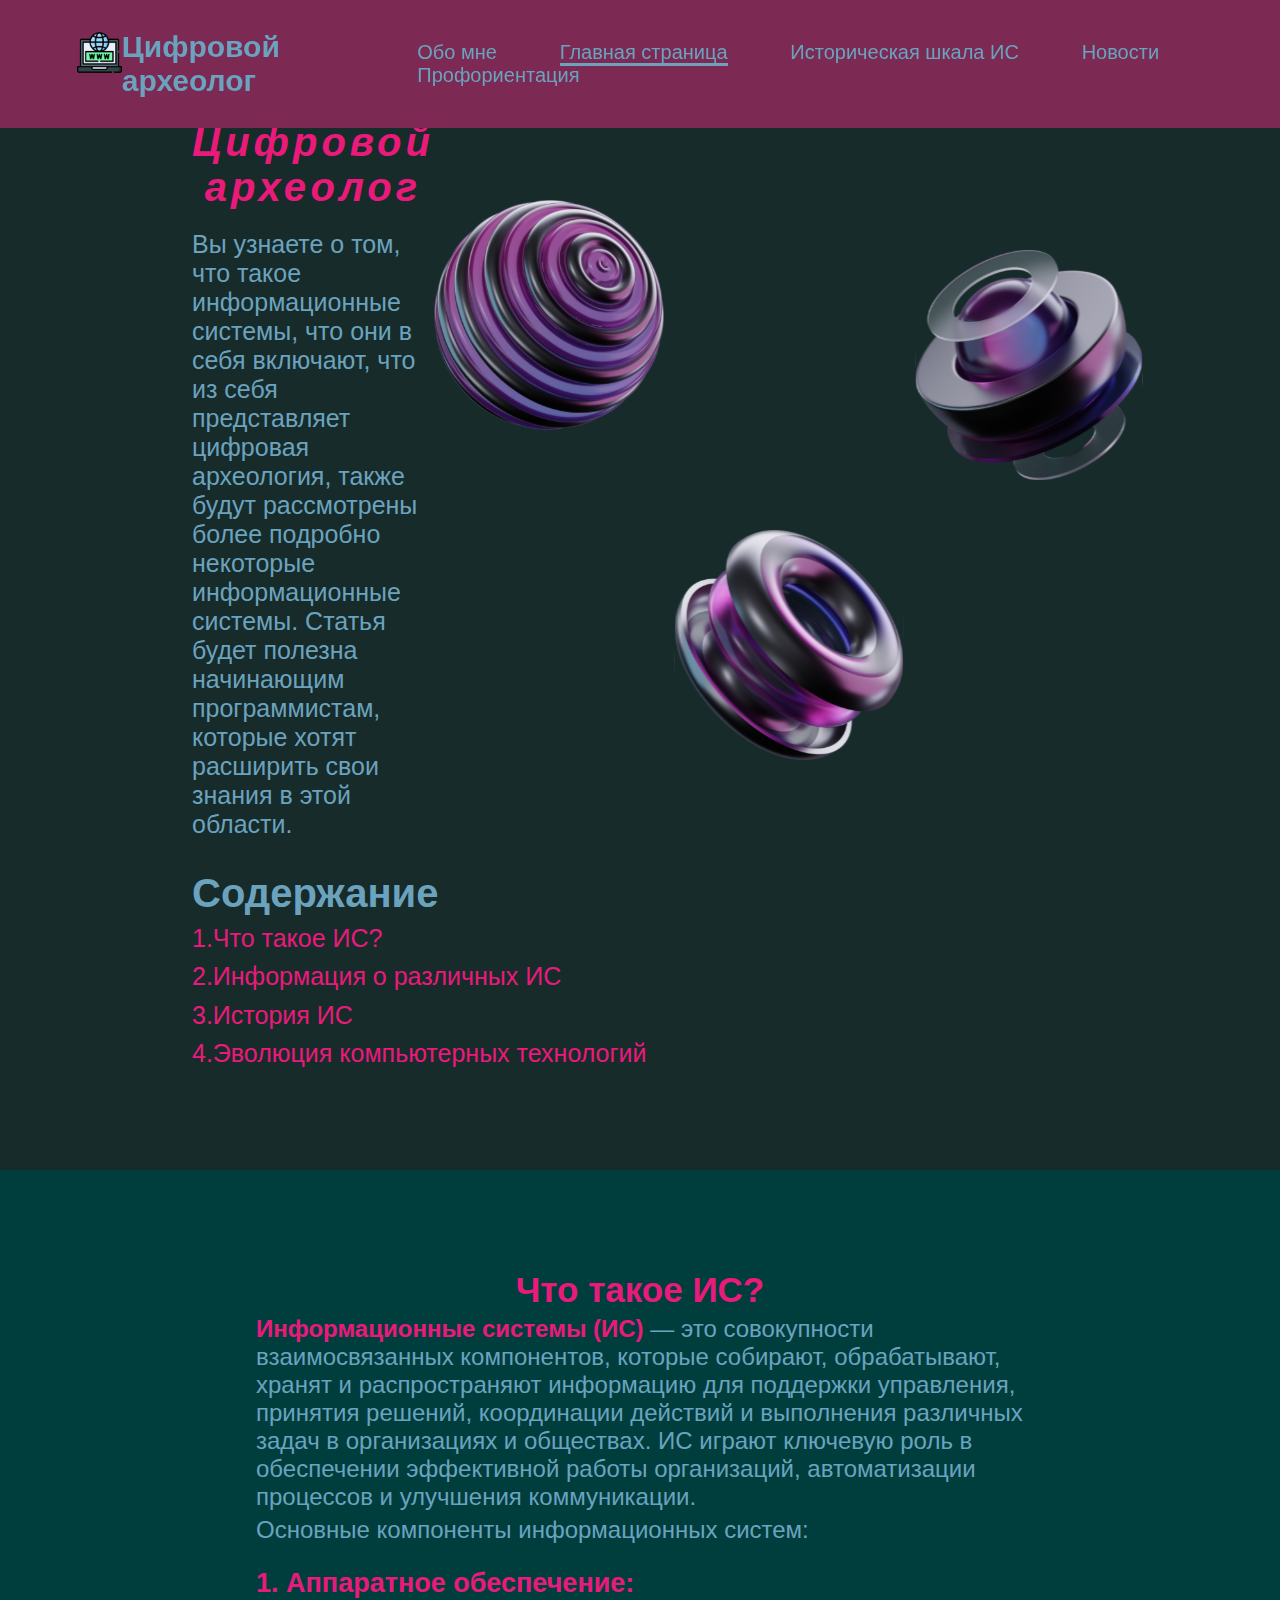
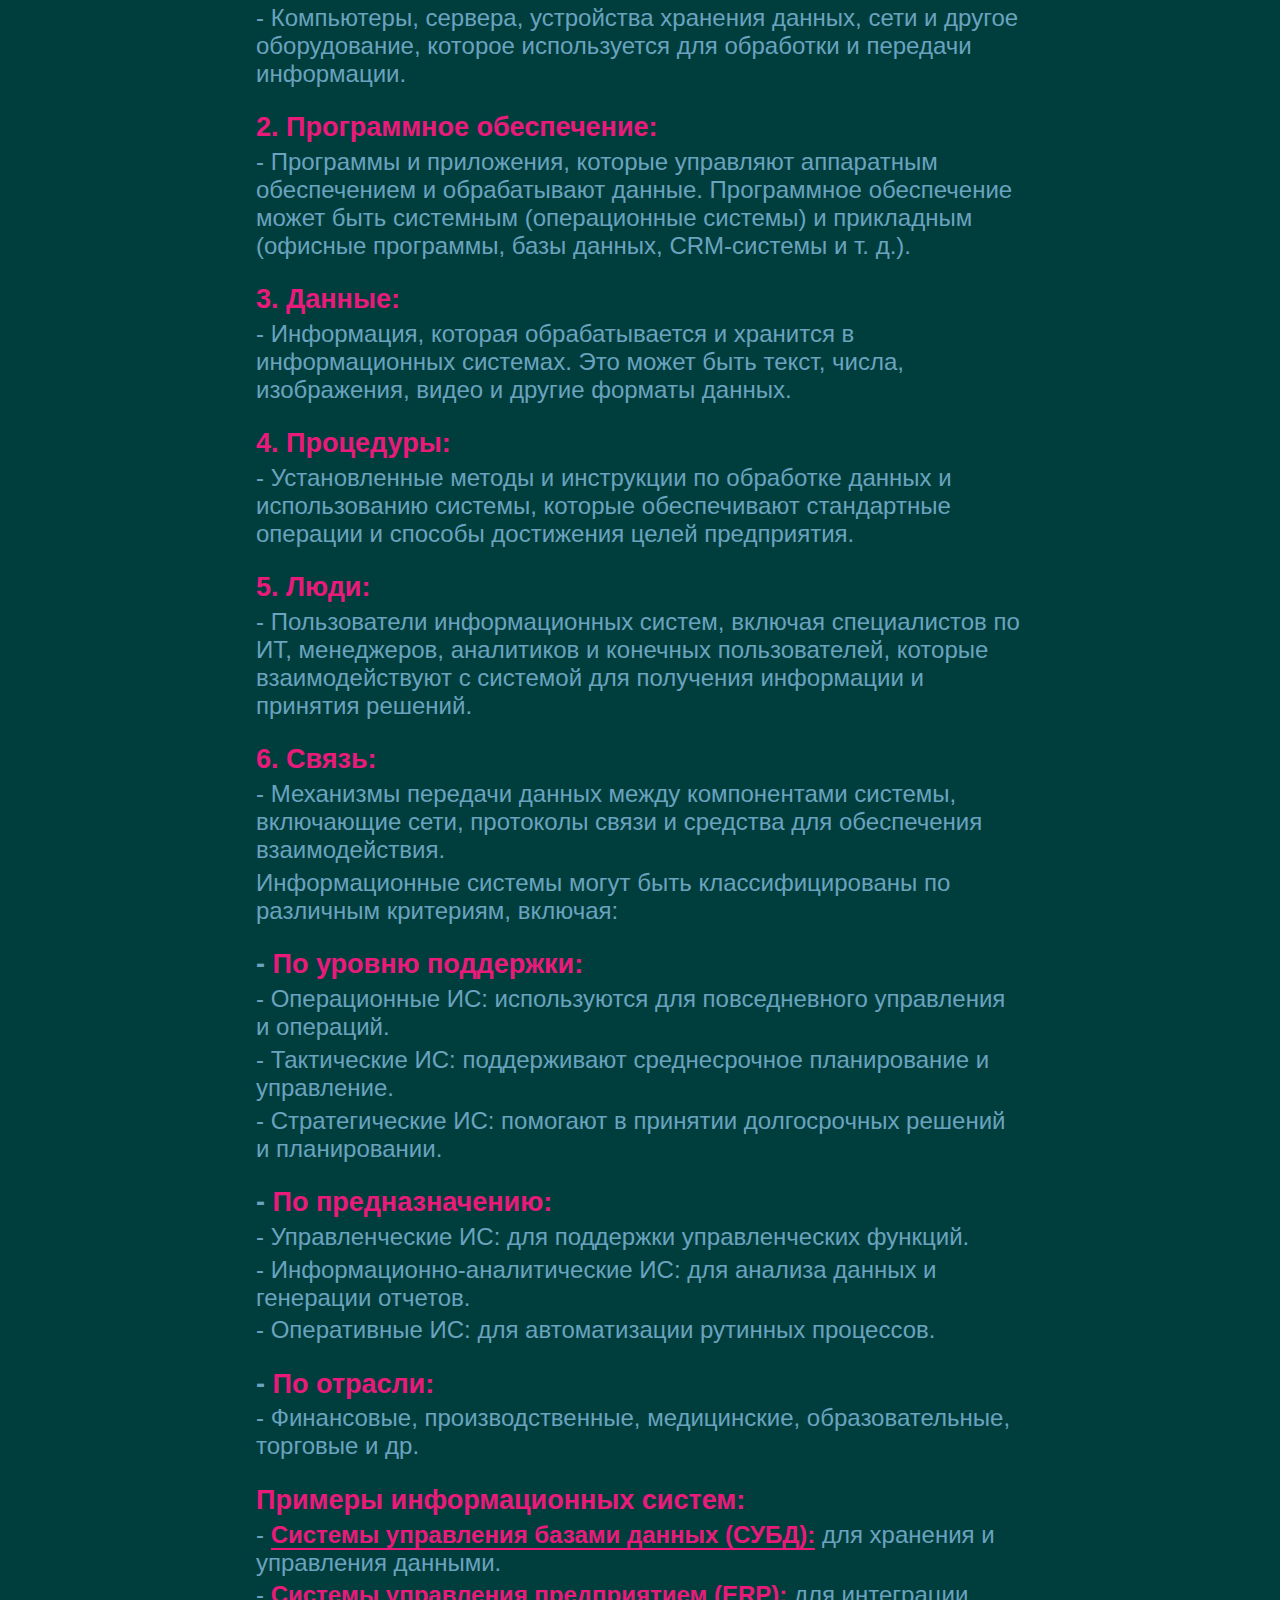
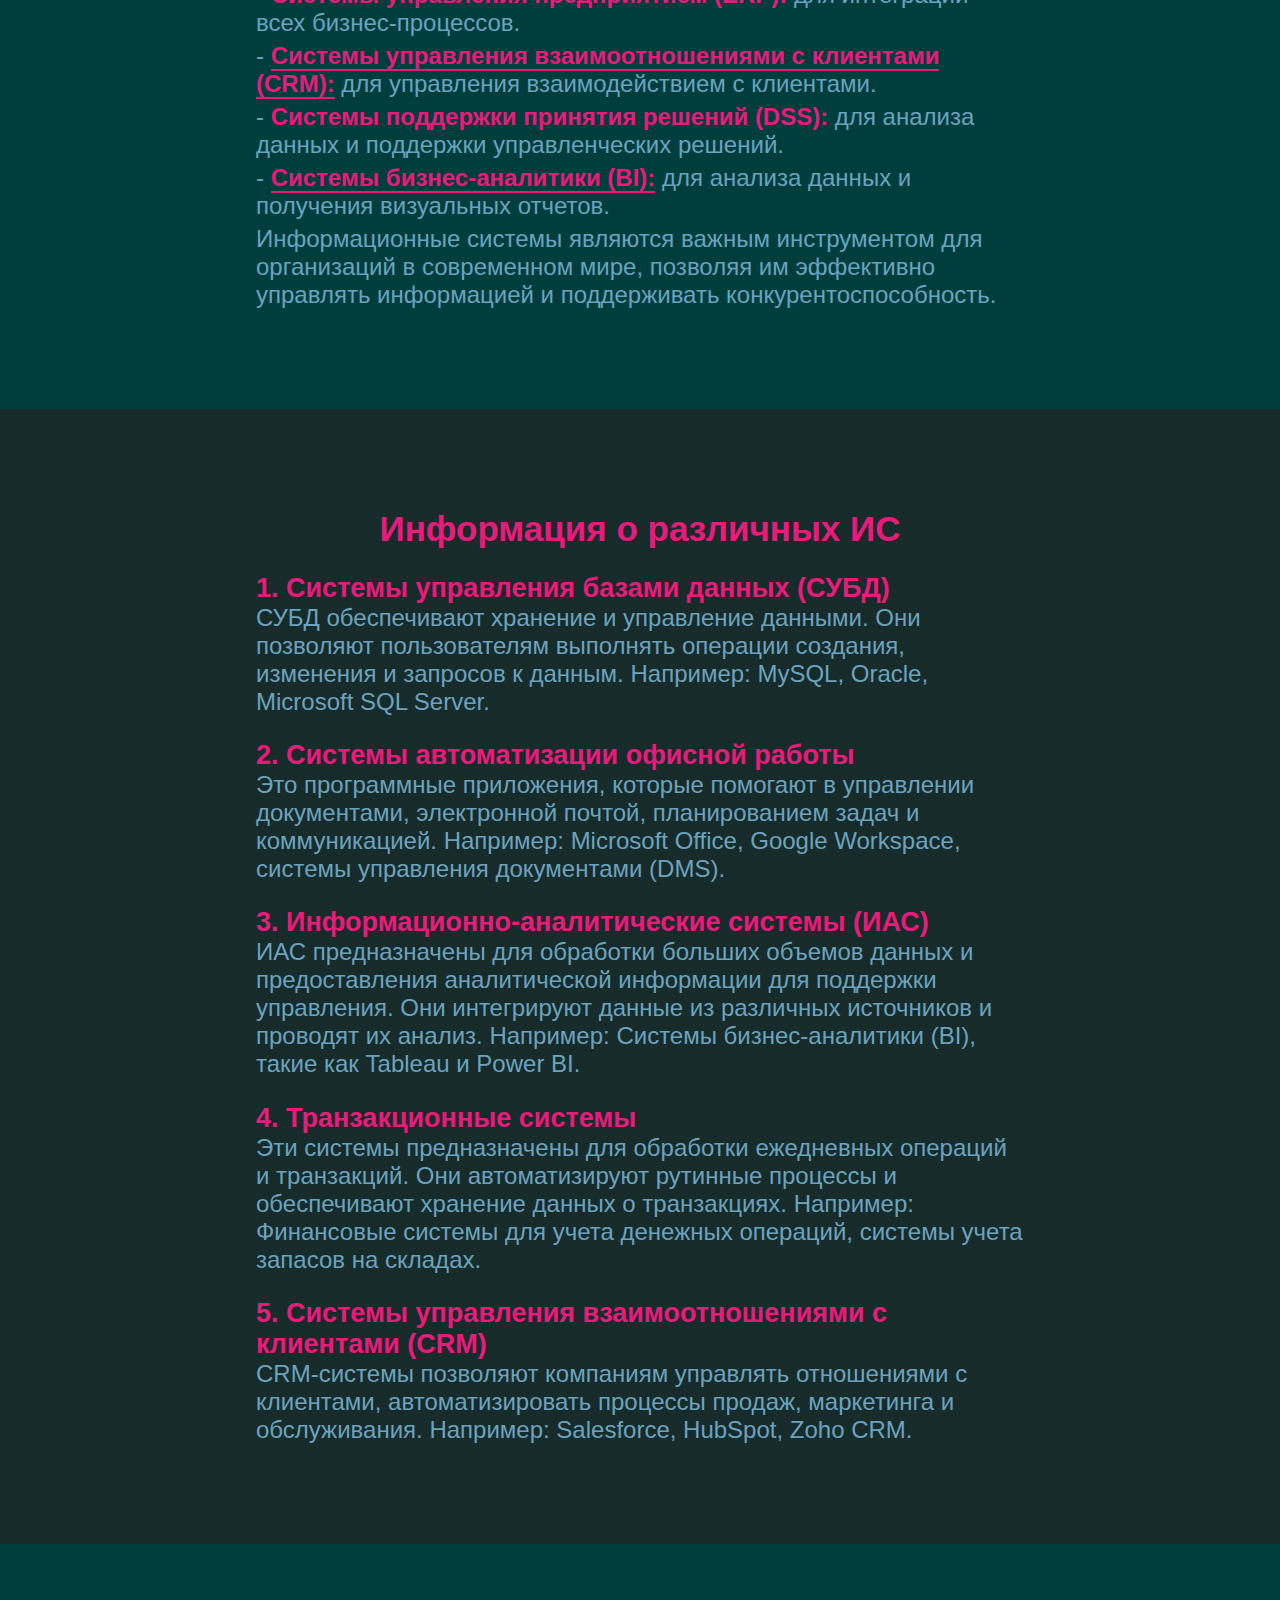
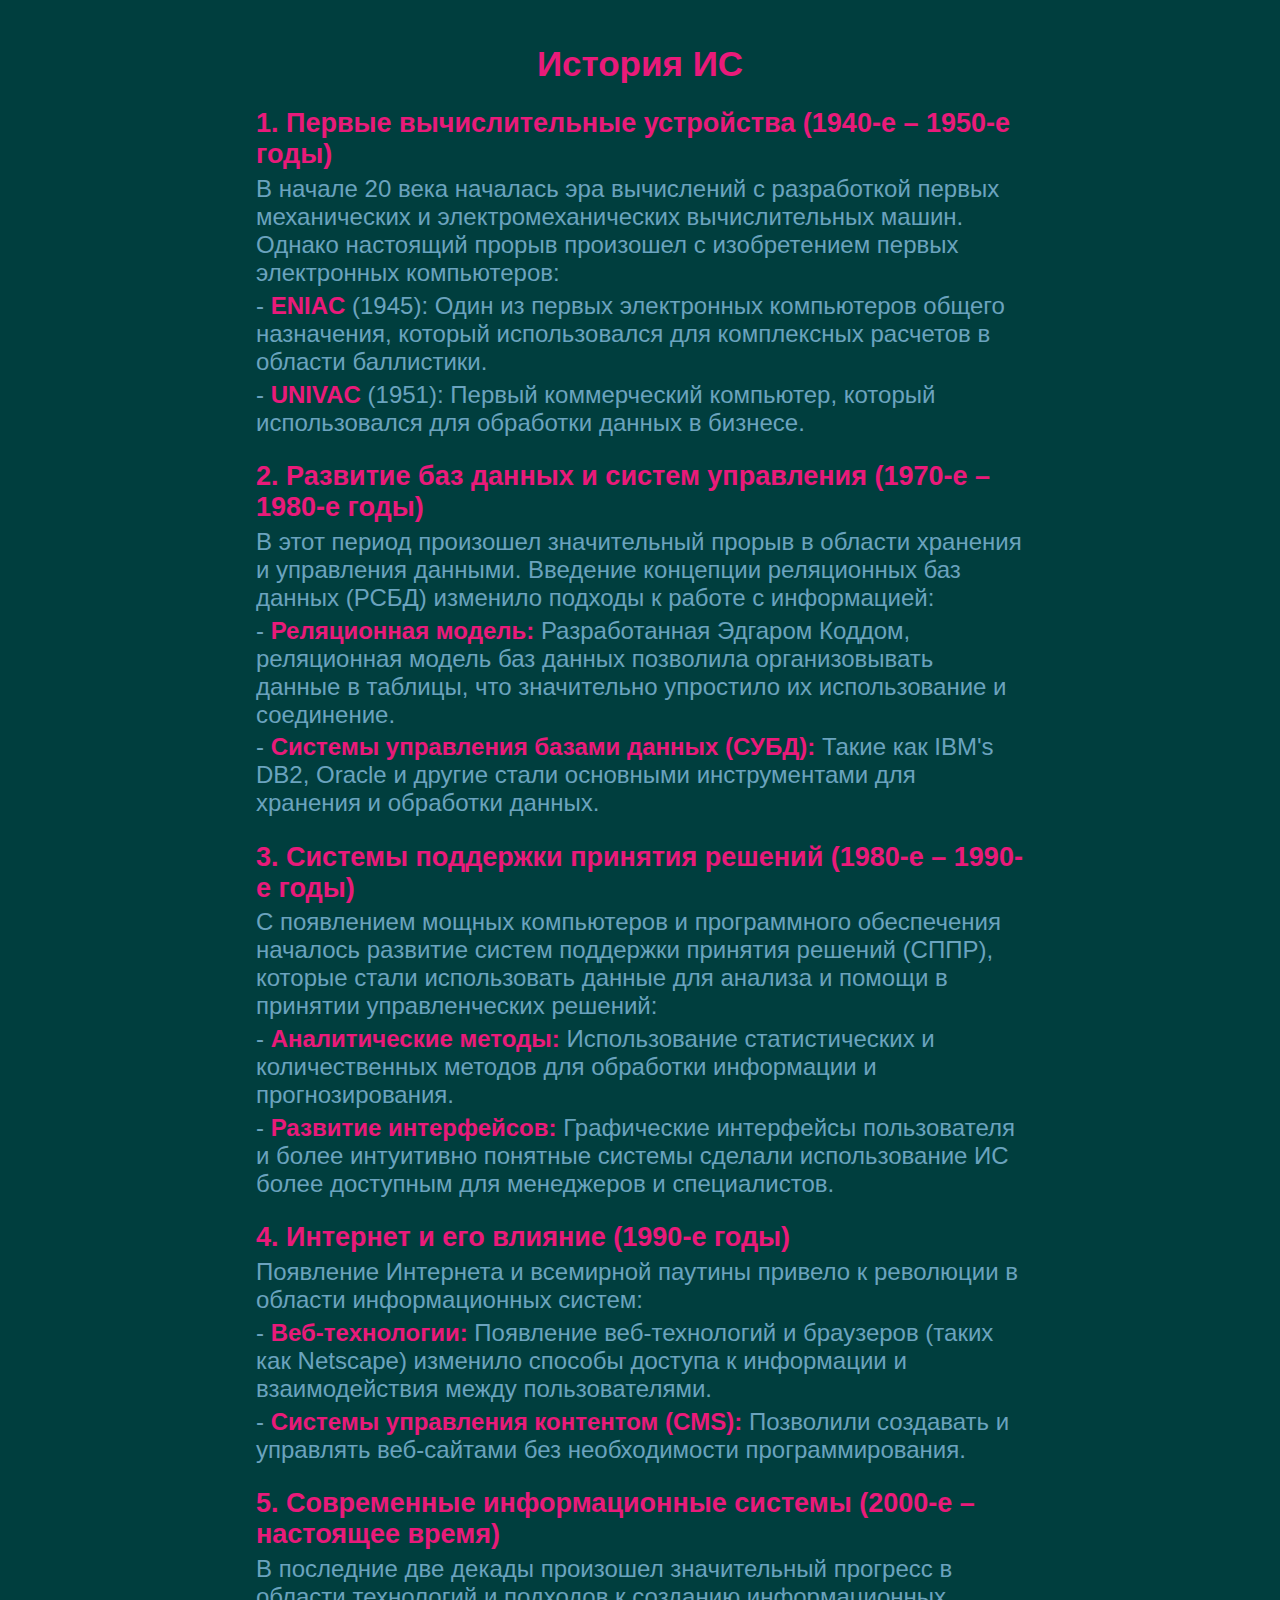
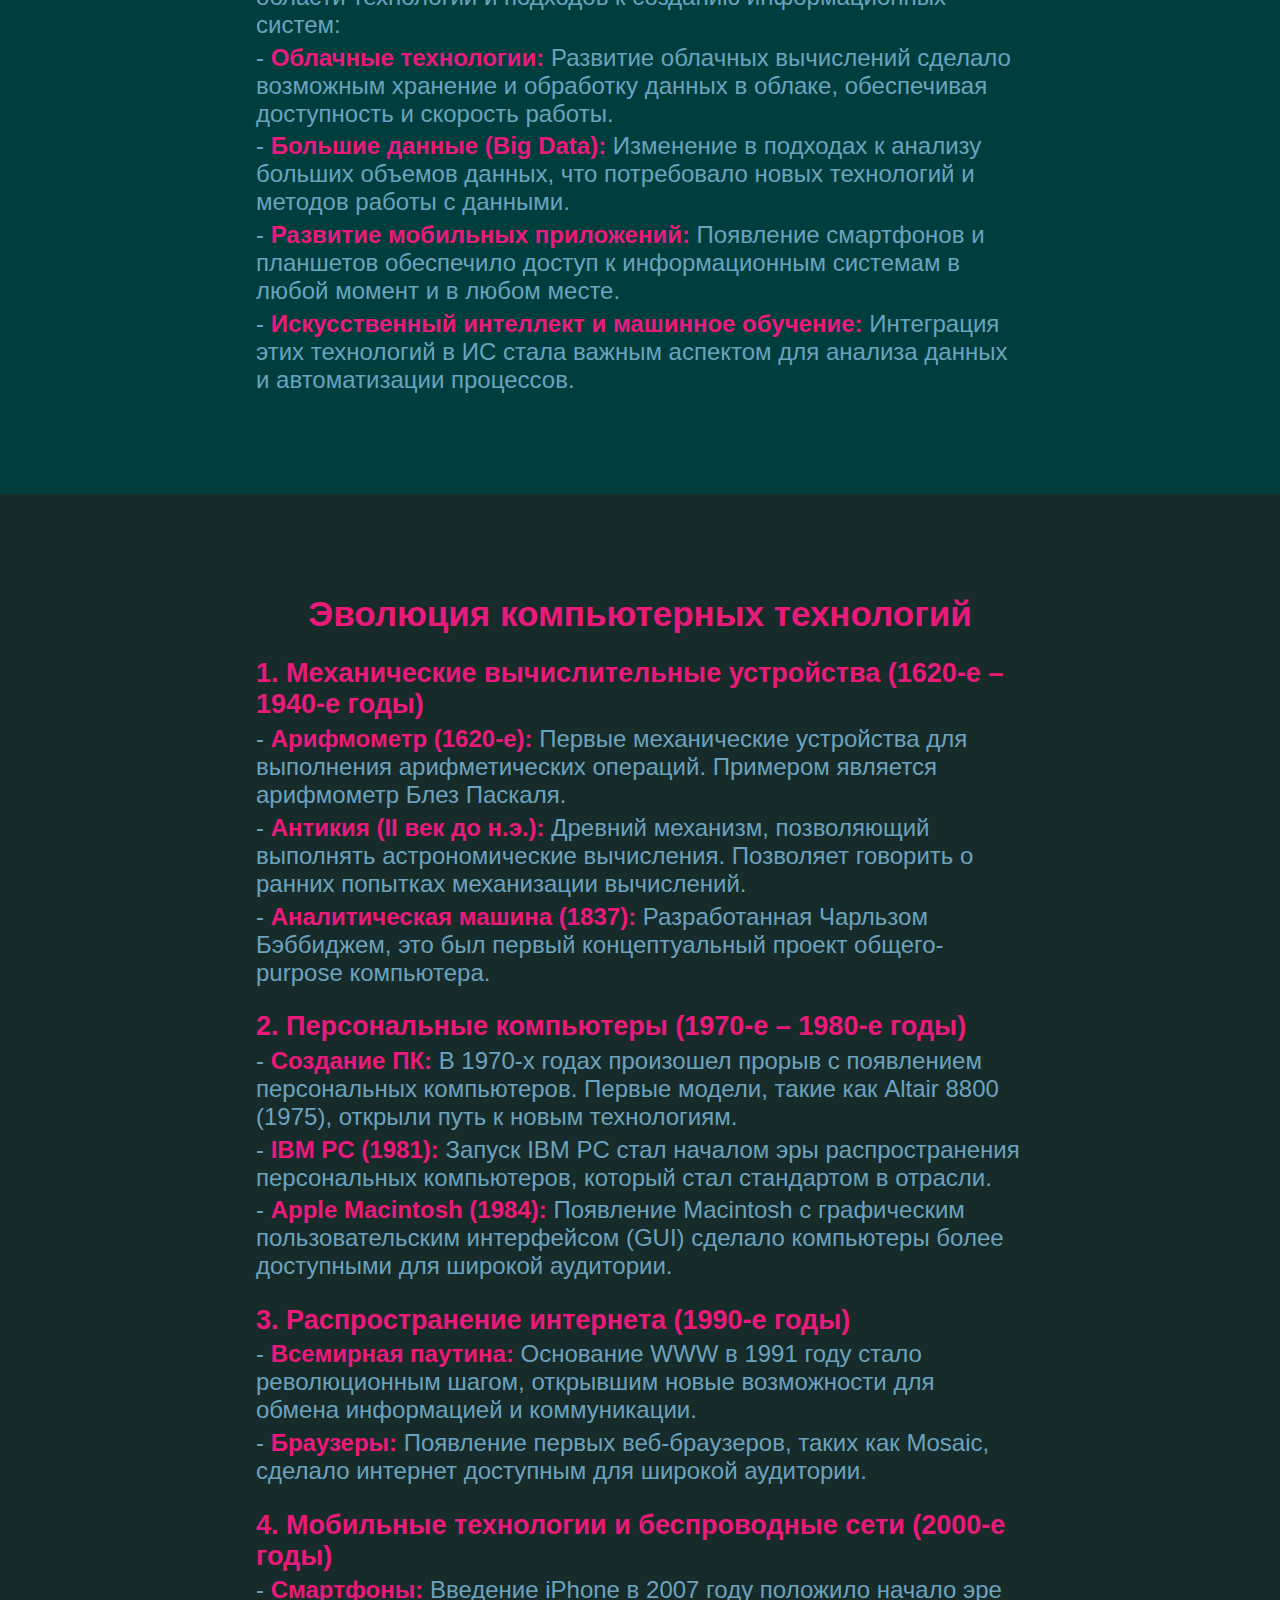
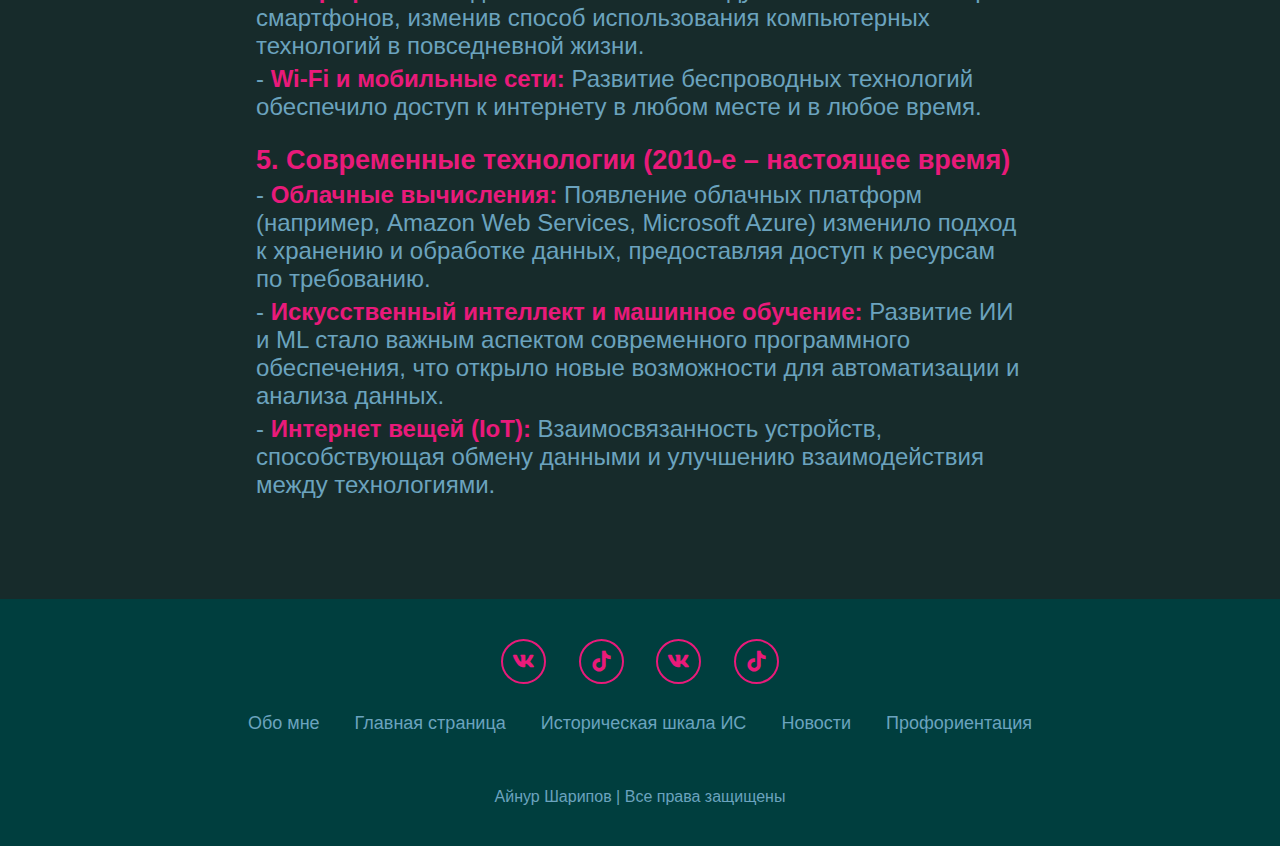
<file: index.html>
<!DOCTYPE html>
<html lang="en">
	<head>
		<meta charset="UTF-8" />
		<meta name="viewport" content="width=device-width, initial-scale=1.0" />
		<link rel="stylesheet" href="css/index.css" />
		<link
			rel="stylesheet"
			href="https://unpkg.com/boxicons@2.1.4/css/boxicons.min.css"
		/>
		<title>Цифровой археолог</title>
	</head>
	<body>
		<header class="header">
			<div>
				<a href="index.html" class="logo"
					><img src="images/ikonka.png" alt="Ноутбук" />Цифровой археолог</a
				>
			</div>
			<nav>
				<a href="aboutMe.html">Обо мне</a>
				<a href="index.html" class="active">Главная страница</a>
				<a href="history.html">Историческая шкала ИС</a>
				<a href="news.html">Новости</a>
				<a href="career_guidance.html">Профориентация</a>
			</nav>
		</header>
		<section id="main" class="main">
			<div class="main-content">
				<div class="main-info">
					<h1>Цифровой археолог</h1>
					<p>
						Вы узнаете о том, что такое информационные системы, что они в себя
						включают, что из себя представляет цифровая археология, также будут
						рассмотрены более подробно некоторые информационные системы. Статья
						будет полезна начинающим программистам, которые хотят расширить свои
						знания в этой области.
					</p>
				</div>
				<div class="d_pictures">
					<img src="images/3d_shape1.svg" alt="" />
					<img src="images/3d_shape2.svg" style="margin: 33rem 1rem 0" alt="" />
					<img src="images/3d_shape3.svg" style="margin-top: 5rem" alt="" />
				</div>
			</div>
			<div class="navigation">
				<h2>Содержание</h2>
				<li><a href="#information_systems">1.Что такое ИС?</a></li>
				<li>
					<a href="#different_IS">2.Информация о различных ИС</a>
				</li>
				<li><a href="#history">3.История ИС</a></li>
				<li><a href="#evolution">4.Эволюция компьютерных технологий</a></li>
			</div>
		</section>
		<section id="information_systems" class="information_systems">
			<h2>Что такое ИС?</h2>
			<p>
				<span>Информационные системы (ИС)</span> — это совокупности
				взаимосвязанных компонентов, которые собирают, обрабатывают, хранят и
				распространяют информацию для поддержки управления, принятия решений,
				координации действий и выполнения различных задач в организациях и
				обществах. ИС играют ключевую роль в обеспечении эффективной работы
				организаций, автоматизации процессов и улучшения коммуникации.
			</p>
			<p>Основные компоненты информационных систем:</p>
			<h3><span>1. Аппаратное обеспечение:</span></h3>
			<p>
				- Компьютеры, сервера, устройства хранения данных, сети и другое
				оборудование, которое используется для обработки и передачи информации.
			</p>
			<h3><span>2. Программное обеспечение:</span></h3>
			<p>
				- Программы и приложения, которые управляют аппаратным обеспечением и
				обрабатывают данные. Программное обеспечение может быть системным
				(операционные системы) и прикладным (офисные программы, базы данных,
				CRM-системы и т. д.).
			</p>
			<h3><span>3. Данные:</span></h3>
			<p>
				- Информация, которая обрабатывается и хранится в информационных
				системах. Это может быть текст, числа, изображения, видео и другие
				форматы данных.
			</p>
			<h3><span>4. Процедуры:</span></h3>
			<p>
				- Установленные методы и инструкции по обработке данных и использованию
				системы, которые обеспечивают стандартные операции и способы достижения
				целей предприятия.
			</p>
			<h3><span>5. Люди:</span></h3>
			<p>
				- Пользователи информационных систем, включая специалистов по ИТ,
				менеджеров, аналитиков и конечных пользователей, которые взаимодействуют
				с системой для получения информации и принятия решений.
			</p>
			<h3><span>6. Связь:</span></h3>
			<p>
				- Механизмы передачи данных между компонентами системы, включающие сети,
				протоколы связи и средства для обеспечения взаимодействия.
			</p>
			<p>
				Информационные системы могут быть классифицированы по различным
				критериям, включая:
			</p>
			<h3>- <span>По уровню поддержки:</span></h3>
			<p>
				- Операционные ИС: используются для повседневного управления и операций.
			</p>
			<p>
				- Тактические ИС: поддерживают среднесрочное планирование и управление.
			</p>
			<p>
				- Стратегические ИС: помогают в принятии долгосрочных решений и
				планировании.
			</p>
			<h3>- <span>По предназначению:</span></h3>
			<p>- Управленческие ИС: для поддержки управленческих функций.</p>
			<p>
				- Информационно-аналитические ИС: для анализа данных и генерации
				отчетов.
			</p>
			<p>- Оперативные ИС: для автоматизации рутинных процессов.</p>
			<h3>- <span>По отрасли:</span></h3>
			<p>
				- Финансовые, производственные, медицинские, образовательные, торговые и
				др.
			</p>
			<h3><span>Примеры информационных систем:</span></h3>
			<p>
				-
				<a href="sql_info.html"
					><span>Системы управления базами данных (СУБД):</span></a
				>
				для хранения и управления данными.
			</p>
			<p>
				- <span>Системы управления предприятием (ERP):</span> для интеграции
				всех бизнес-процессов.
			</p>
			<p>
				-
				<a href="crm_info.html"
					><span
						>Системы управления взаимоотношениями с клиентами (CRM):</span
					></a
				>
				для управления взаимодействием с клиентами.
			</p>
			<p>
				- <span>Системы поддержки принятия решений (DSS):</span> для анализа
				данных и поддержки управленческих решений.
			</p>
			<p>
				-
				<a href="bi_info.html"><span>Системы бизнес-аналитики (BI):</span></a>
				для анализа данных и получения визуальных отчетов.
			</p>
			<p>
				Информационные системы являются важным инструментом для организаций в
				современном мире, позволяя им эффективно управлять информацией и
				поддерживать конкурентоспособность.
			</p>
		</section>
		<section id="different_IS" class="different_IS">
			<div class="info-content">
				<h2>Информация о различных ИС</h2>
				<h3>1. Системы управления базами данных (СУБД)</h3>
				<p>
					СУБД обеспечивают хранение и управление данными. Они позволяют
					пользователям выполнять операции создания, изменения и запросов к
					данным. Например: MySQL, Oracle, Microsoft SQL Server.
				</p>
				<h3>2. Системы автоматизации офисной работы</h3>
				<p>
					Это программные приложения, которые помогают в управлении документами,
					электронной почтой, планированием задач и коммуникацией. Например:
					Microsoft Office, Google Workspace, системы управления документами
					(DMS).
				</p>
				<h3>3. Информационно-аналитические системы (ИАС)</h3>
				<p>
					ИАС предназначены для обработки больших объемов данных и
					предоставления аналитической информации для поддержки управления. Они
					интегрируют данные из различных источников и проводят их анализ.
					Например: Системы бизнес-аналитики (BI), такие как Tableau и Power BI.
				</p>
				<h3>4. Транзакционные системы</h3>
				<p>
					Эти системы предназначены для обработки ежедневных операций и
					транзакций. Они автоматизируют рутинные процессы и обеспечивают
					хранение данных о транзакциях. Например: Финансовые системы для учета
					денежных операций, системы учета запасов на складах.
				</p>
				<h3>5. Системы управления взаимоотношениями с клиентами (CRM)</h3>
				<p>
					CRM-системы позволяют компаниям управлять отношениями с клиентами,
					автоматизировать процессы продаж, маркетинга и обслуживания. Например:
					Salesforce, HubSpot, Zoho CRM.
				</p>
			</div>
		</section>
		<section id="history" class="history">
			<div class="history-content">
				<h2>История ИС</h2>
				<h3>1. Первые вычислительные устройства (1940-е – 1950-е годы)</h3>
				<p>
					В начале 20 века началась эра вычислений с разработкой первых
					механических и электромеханических вычислительных машин. Однако
					настоящий прорыв произошел с изобретением первых электронных
					компьютеров:
				</p>
				<p>
					- <span>ENIAC</span> (1945): Один из первых электронных компьютеров
					общего назначения, который использовался для комплексных расчетов в
					области баллистики.
				</p>
				<p>
					- <span>UNIVAC</span> (1951): Первый коммерческий компьютер, который
					использовался для обработки данных в бизнесе.
				</p>
				<h3>
					2. Развитие баз данных и систем управления (1970-е – 1980-е годы)
				</h3>
				<p>
					В этот период произошел значительный прорыв в области хранения и
					управления данными. Введение концепции реляционных баз данных (РСБД)
					изменило подходы к работе с информацией:
				</p>
				<p>
					- <span>Реляционная модель:</span> Разработанная Эдгаром Коддом,
					реляционная модель баз данных позволила организовывать данные в
					таблицы, что значительно упростило их использование и соединение.
				</p>
				<p>
					- <span>Системы управления базами данных (СУБД):</span> Такие как
					IBM's DB2, Oracle и другие стали основными инструментами для хранения
					и обработки данных.
				</p>
				<h3>3. Системы поддержки принятия решений (1980-е – 1990-е годы)</h3>
				<p>
					С появлением мощных компьютеров и программного обеспечения началось
					развитие систем поддержки принятия решений (СППР), которые стали
					использовать данные для анализа и помощи в принятии управленческих
					решений:
				</p>
				<p>
					- <span>Аналитические методы:</span> Использование статистических и
					количественных методов для обработки информации и прогнозирования.
				</p>
				<p>
					- <span>Развитие интерфейсов:</span> Графические интерфейсы
					пользователя и более интуитивно понятные системы сделали использование
					ИС более доступным для менеджеров и специалистов.
				</p>
				<h3>4. Интернет и его влияние (1990-е годы)</h3>
				<p>
					Появление Интернета и всемирной паутины привело к революции в области
					информационных систем:
				</p>
				<p>
					- <span>Веб-технологии:</span> Появление веб-технологий и браузеров
					(таких как Netscape) изменило способы доступа к информации и
					взаимодействия между пользователями.
				</p>
				<p>
					- <span>Системы управления контентом (CMS):</span> Позволили создавать
					и управлять веб-сайтами без необходимости программирования.
				</p>
				<h3>
					5. Современные информационные системы (2000-е – настоящее время)
				</h3>
				<p>
					В последние две декады произошел значительный прогресс в области
					технологий и подходов к созданию информационных систем:
				</p>
				<p>
					- <span>Облачные технологии:</span> Развитие облачных вычислений
					сделало возможным хранение и обработку данных в облаке, обеспечивая
					доступность и скорость работы.
				</p>
				<p>
					- <span>Большие данные (Big Data):</span> Изменение в подходах к
					анализу больших объемов данных, что потребовало новых технологий и
					методов работы с данными.
				</p>
				<p>
					- <span>Развитие мобильных приложений:</span> Появление смартфонов и
					планшетов обеспечило доступ к информационным системам в любой момент и
					в любом месте.
				</p>
				<p>
					- <span>Искусственный интеллект и машинное обучение:</span> Интеграция
					этих технологий в ИС стала важным аспектом для анализа данных и
					автоматизации процессов.
				</p>
			</div>
		</section>
		<section id="evolution" class="evolution">
			<div class="evolution-content">
				<h2>Эволюция компьютерных технологий</h2>
				<h3>
					1. Механические вычислительные устройства (1620-е – 1940-е годы)
				</h3>
				<p>
					- <span>Арифмометр (1620-е):</span> Первые механические устройства для
					выполнения арифметических операций. Примером является арифмометр Блез
					Паскаля.
				</p>
				<p>
					- <span>Антикия (II век до н.э.):</span> Древний механизм, позволяющий
					выполнять астрономические вычисления. Позволяет говорить о ранних
					попытках механизации вычислений.
				</p>
				<p>
					- <span>Аналитическая машина (1837):</span> Разработанная Чарльзом
					Бэббиджем, это был первый концептуальный проект общего-purpose
					компьютера.
				</p>
				<h3>2. Персональные компьютеры (1970-е – 1980-е годы)</h3>
				<p>
					- <span>Создание ПК:</span> В 1970-х годах произошел прорыв с
					появлением персональных компьютеров. Первые модели, такие как Altair
					8800 (1975), открыли путь к новым технологиям.
				</p>
				<p>
					- <span>IBM PC (1981):</span> Запуск IBM PC стал началом эры
					распространения персональных компьютеров, который стал стандартом в
					отрасли.
				</p>
				<p>
					- <span>Apple Macintosh (1984):</span> Появление Macintosh с
					графическим пользовательским интерфейсом (GUI) сделало компьютеры
					более доступными для широкой аудитории.
				</p>
				<h3>3. Распространение интернета (1990-е годы)</h3>
				<p>
					- <span>Всемирная паутина:</span> Основание WWW в 1991 году стало
					революционным шагом, открывшим новые возможности для обмена
					информацией и коммуникации.
				</p>
				<p>
					- <span>Браузеры:</span> Появление первых веб-браузеров, таких как
					Mosaic, сделало интернет доступным для широкой аудитории.
				</p>
				<h3>4. Мобильные технологии и беспроводные сети (2000-е годы)</h3>
				<p>
					- <span>Смартфоны:</span> Введение iPhone в 2007 году положило начало
					эре смартфонов, изменив способ использования компьютерных технологий в
					повседневной жизни.
				</p>
				<p>
					- <span>Wi-Fi и мобильные сети:</span> Развитие беспроводных
					технологий обеспечило доступ к интернету в любом месте и в любое
					время.
				</p>
				<h3>5. Современные технологии (2010-е – настоящее время)</h3>
				<p>
					- <span>Облачные вычисления:</span> Появление облачных платформ
					(например, Amazon Web Services, Microsoft Azure) изменило подход к
					хранению и обработке данных, предоставляя доступ к ресурсам по
					требованию.
				</p>
				<p>
					- <span>Искусственный интеллект и машинное обучение:</span> Развитие
					ИИ и ML стало важным аспектом современного программного обеспечения,
					что открыло новые возможности для автоматизации и анализа данных.
				</p>
				<p>
					- <span>Интернет вещей (IoT):</span> Взаимосвязанность устройств,
					способствующая обмену данными и улучшению взаимодействия между
					технологиями.
				</p>
			</div>
		</section>
		<footer class="footer index-footer">
			<div class="social">
				<a href="#"><i class="bx bxl-vk"></i></a>
				<a href="#"><i class="bx bxl-tiktok"></i></a>
				<a href="#"><i class="bx bxl-vk"></i></a>
				<a href="#"><i class="bx bxl-tiktok"></i></a>
			</div>
			<ul class="list">
				<li><a href="aboutMe.html">Обо мне</a></li>
				<li><a href="index.html">Главная страница</a></li>
				<li><a href="history.html">Историческая шкала ИС</a></li>
				<li><a href="news.html">Новости</a></li>
				<li><a href="career_guidance.html">Профориентация</a></li>
			</ul>
			<p class="copyright">Айнур Шарипов | Все права защищены</p>
		</footer>
	</body>
</html>
</file>
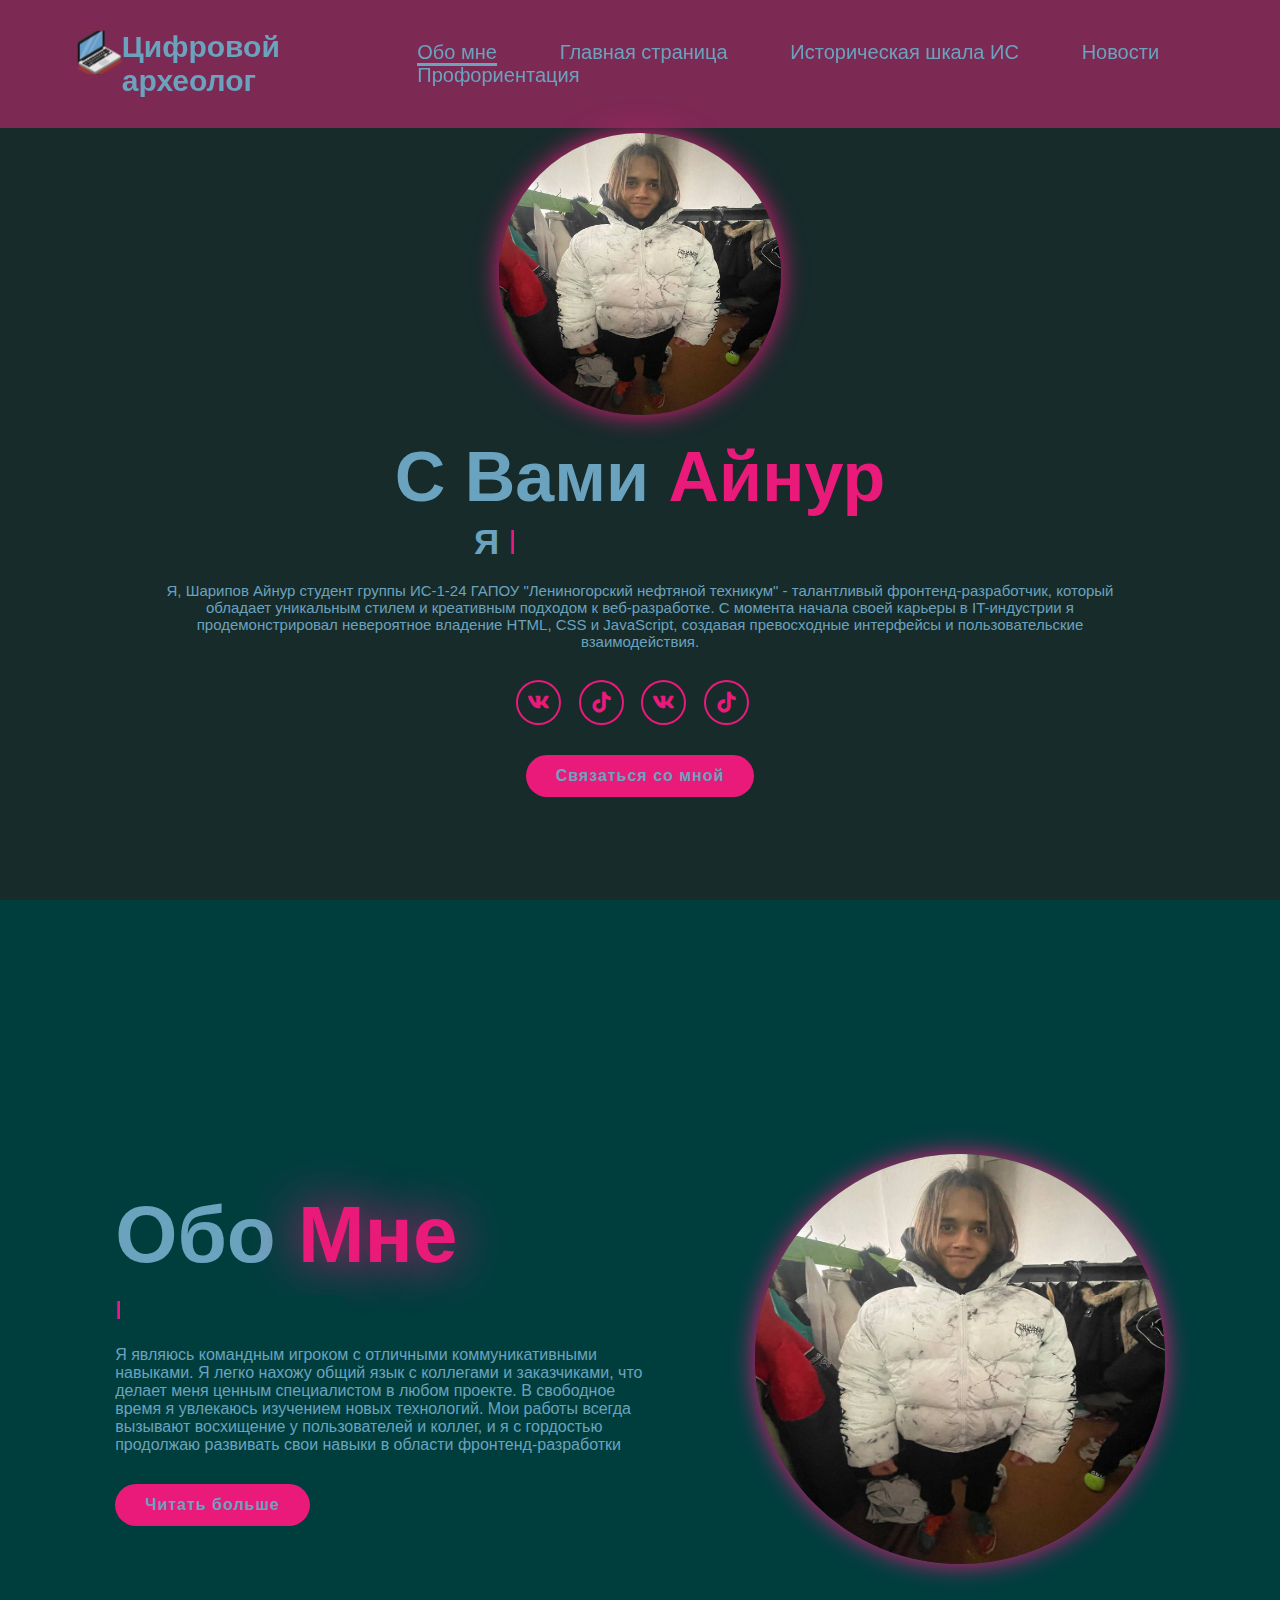
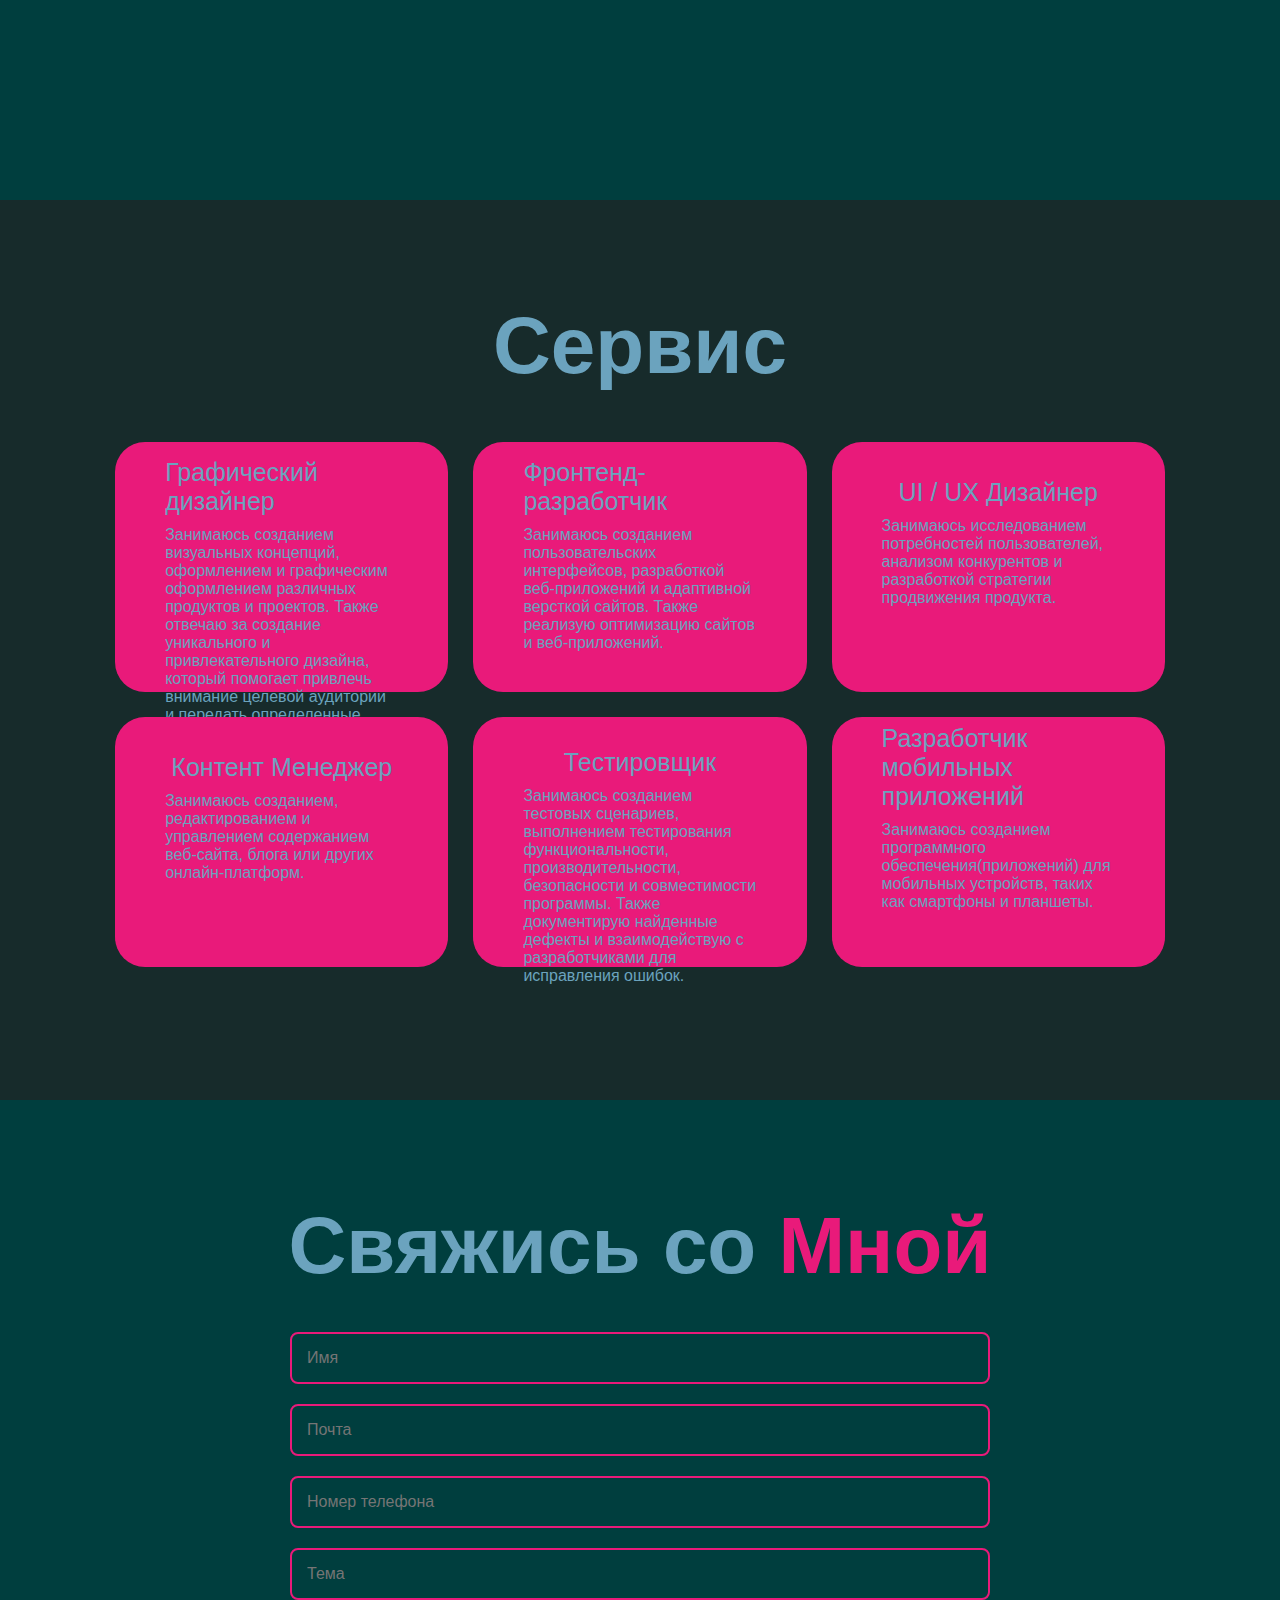
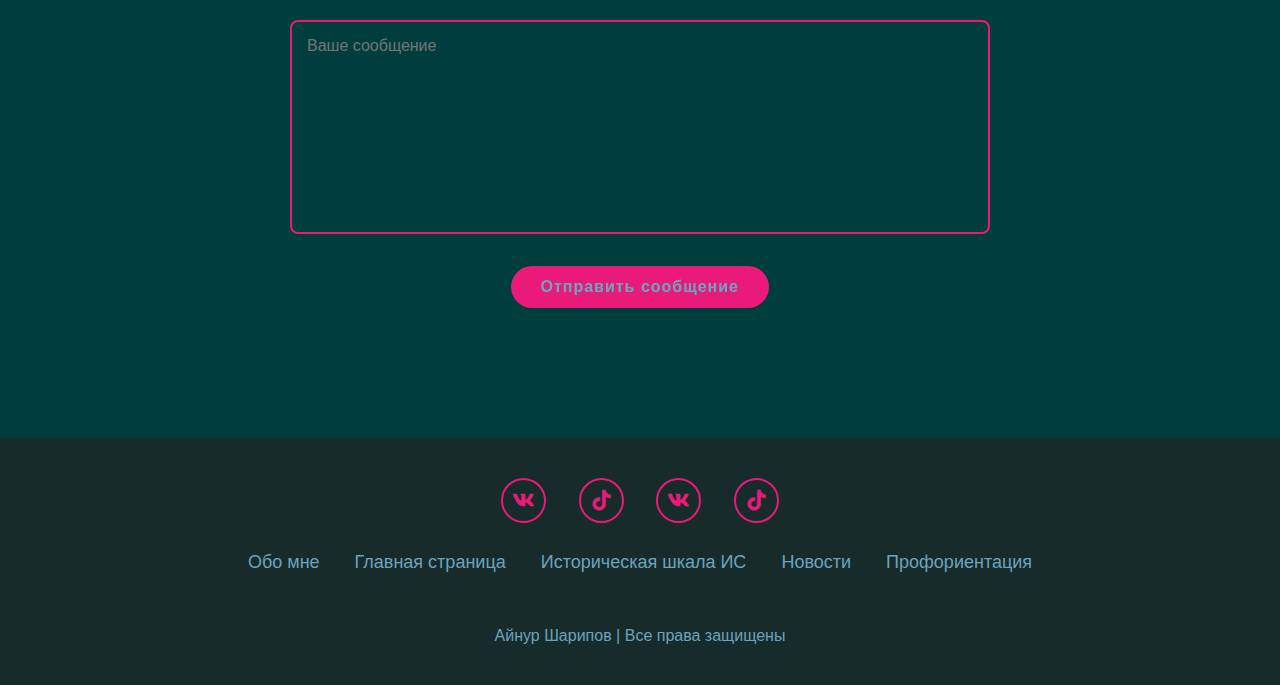
<file: aboutMe.html>
<!DOCTYPE html>
<html lang="en">
	<head>
		<meta charset="UTF-8" />
		<meta name="viewport" content="width=device-width, initial-scale=1.0" />
		<link rel="stylesheet" href="css/index.css" />
		<link
			rel="stylesheet"
			href="https://unpkg.com/boxicons@2.1.4/css/boxicons.min.css"
		/>
		<title>Цифровой археолог</title>
	</head>
	<body>
		<header class="header">
			<div>
				<a href="index.html" class="logo"
					><img src="images/ноутбук.svg" alt="Ноутбук" />Цифровой археолог</a
				>
			</div>
			<nav>
				<a href="aboutMe.html" class="active">Обо мне</a>
				<a href="index.html">Главная страница</a>
				<a href="history.html">Историческая шкала ИС</a>
				<a href="news.html">Новости</a>
				<a href="career_guidance.html">Профориентация</a>
			</nav>
		</header>
		<section id="home" class="home">
			<div class="home-img">
				<img src="images/photo_5456512511277919113_y.jpg" alt="Мое изображение" />
			</div>
			<div class="home-content">
				<h1>С Вами <span>Айнур</span></h1>
				<h3 class="text-animation">Я <span></span></h3>
				<p>
					Я, Шарипов Айнур студент группы ИС-1-24 ГАПОУ "Лениногорский нефтяной техникум" - талантливый
					фронтенд-разработчик, который обладает уникальным стилем и креативным
					подходом к веб-разработке. С момента начала своей карьеры в
					IT-индустрии я продемонстрировал невероятное владение HTML, CSS и
					JavaScript, создавая превосходные интерфейсы и пользовательские
					взаимодействия.
				</p>
				<div class="social-icons">
					<a href="#"><i class="bx bxl-vk"></i></a>
					<a href="#"><i class="bx bxl-tiktok"></i></a>
					<a href="#"><i class="bx bxl-vk"></i></a>
					<a href="#"><i class="bx bxl-tiktok"></i></a>
				</div>
				<a href="" class="btn">Связаться со мной</a>
			</div>
		</section>
		<section id="about" class="about">
			<div class="about-content">
				<h2 class="heading">Обо <span>Мне</span></h2>
				<h3 class="text-animation"><span></span></h3>
				<p>
					Я являюсь командным игроком с отличными коммуникативными навыками. Я
					легко нахожу общий язык с коллегами и заказчиками, что делает меня
					ценным специалистом в любом проекте. В свободное время я увлекаюсь
					изучением новых технологий. Мои работы всегда вызывают восхищение у
					пользователей и коллег, и я с гордостью продолжаю развивать свои
					навыки в области фронтенд-разработки
				</p>
				<a href="#" class="btn">Читать больше</a>
			</div>
			<div class="about-img">
				<img src="images/photo_5456512511277919113_y.jpg" alt="Мое изображение" />
			</div>
		</section>
		<section id="services" class="services">
			<h2 class="heading">Сервис</h2>
			<div class="services-container">
				<div class="service-box">
					<div class="service-info">
						<h4>Графический дизайнер</h4>
						<p>
							Занимаюсь созданием визуальных концепций, оформлением и
							графическим оформлением различных продуктов и проектов. Также
							отвечаю за создание уникального и привлекательного дизайна,
							который помогает привлечь внимание целевой аудитории и передать
							определенные идеи или сообщения.
						</p>
					</div>
				</div>
				<div class="service-box">
					<div class="service-info">
						<h4>Фронтенд-разработчик</h4>
						<p>
							Занимаюсь созданием пользовательских интерфейсов, разработкой
							веб-приложений и адаптивной версткой сайтов. Также реализую
							оптимизацию сайтов и веб-приложений.
						</p>
					</div>
				</div>
				<div class="service-box">
					<div class="service-info">
						<h4>UI / UX Дизайнер</h4>
						<p>
							Занимаюсь исследованием потребностей пользователей, анализом
							конкурентов и разработкой стратегии продвижения продукта.
						</p>
					</div>
				</div>
				<div class="service-box">
					<div class="service-info">
						<h4>Контент Менеджер</h4>
						<p>
							Занимаюсь созданием, редактированием и управлением содержанием
							веб-сайта, блога или других онлайн-платформ.
						</p>
					</div>
				</div>
				<div class="service-box">
					<div class="service-info">
						<h4>Тестировщик</h4>
						<p>
							Занимаюсь созданием тестовых сценариев, выполнением тестирования
							функциональности, производительности, безопасности и совместимости
							программы. Также документирую найденные дефекты и взаимодействую с
							разработчиками для исправления ошибок.
						</p>
					</div>
				</div>
				<div class="service-box">
					<div class="service-info">
						<h4>Разработчик мобильных приложений</h4>
						<p>
							Занимаюсь созданием программного обеспечения(приложений) для
							мобильных устройств, таких как смартфоны и планшеты.
						</p>
					</div>
				</div>
			</div>
		</section>
		<section class="contact" id="contact">
			<h2 class="heading">Свяжись со <span>Мной</span></h2>
			<form action="#">
				<div class="input-box">
					<input type="text" placeholder="Имя" />
					<input type="email" placeholder="Почта" />
				</div>
				<div class="input-box">
					<input type="number" placeholder="Номер телефона" />
					<input type="text" placeholder="Тема" />
				</div>
				<textarea cols="30" rows="10" placeholder="Ваше сообщение"></textarea>
				<input type="submit" value="Отправить сообщение" class="btn" />
			</form>
		</section>
		<footer class="footer">
			<div class="social">
				<a href="#"><i class="bx bxl-vk"></i></a>
				<a href="#"><i class="bx bxl-tiktok"></i></a>
				<a href="#"><i class="bx bxl-vk"></i></a>
				<a href="#"><i class="bx bxl-tiktok"></i></a>
			</div>
			<ul class="list">
				<li><a href="aboutMe.html">Обо мне</a></li>
				<li><a href="index.html">Главная страница</a></li>
				<li><a href="history.html">Историческая шкала ИС</a></li>
				<li><a href="news.html">Новости</a></li>
				<li><a href="career_guidance.html">Профориентация</a></li>
			</ul>
			<p class="copyright">Айнур Шарипов | Все права защищены</p>
		</footer>
	</body>
</html>
</file>
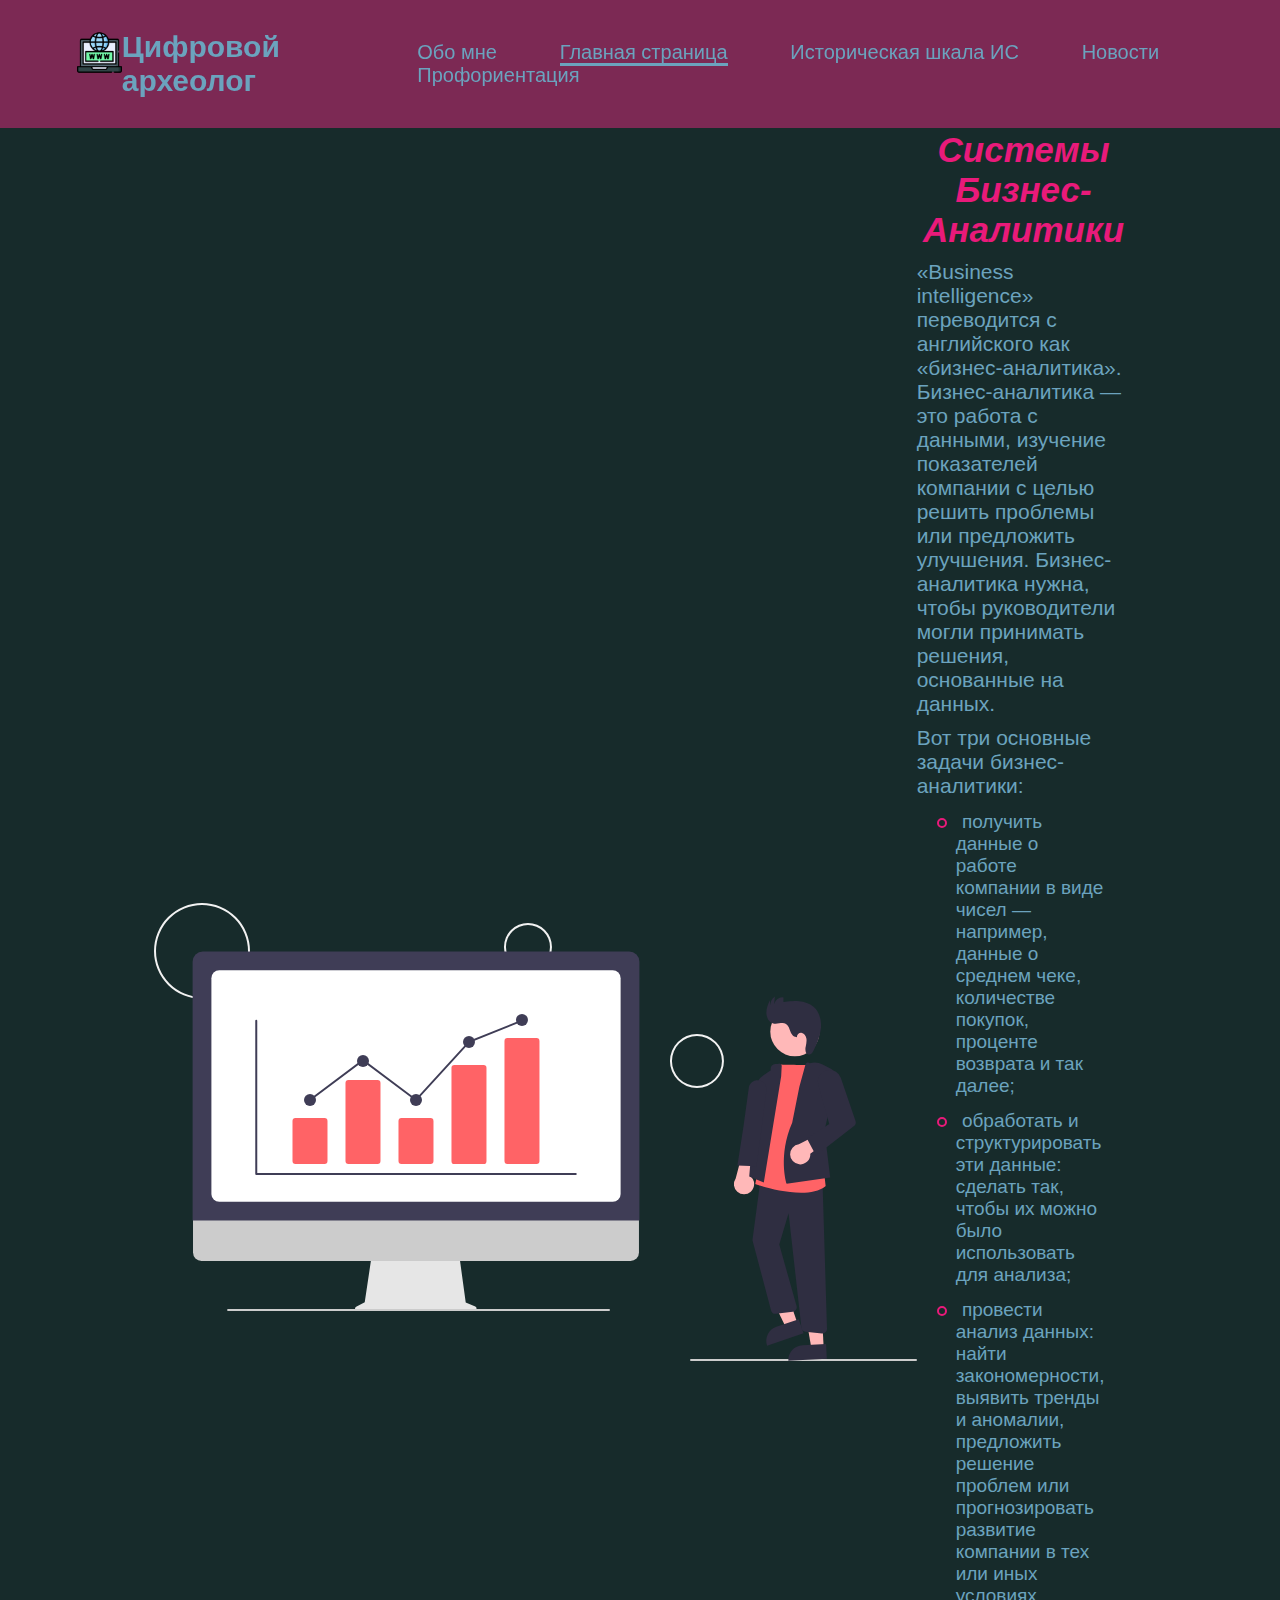
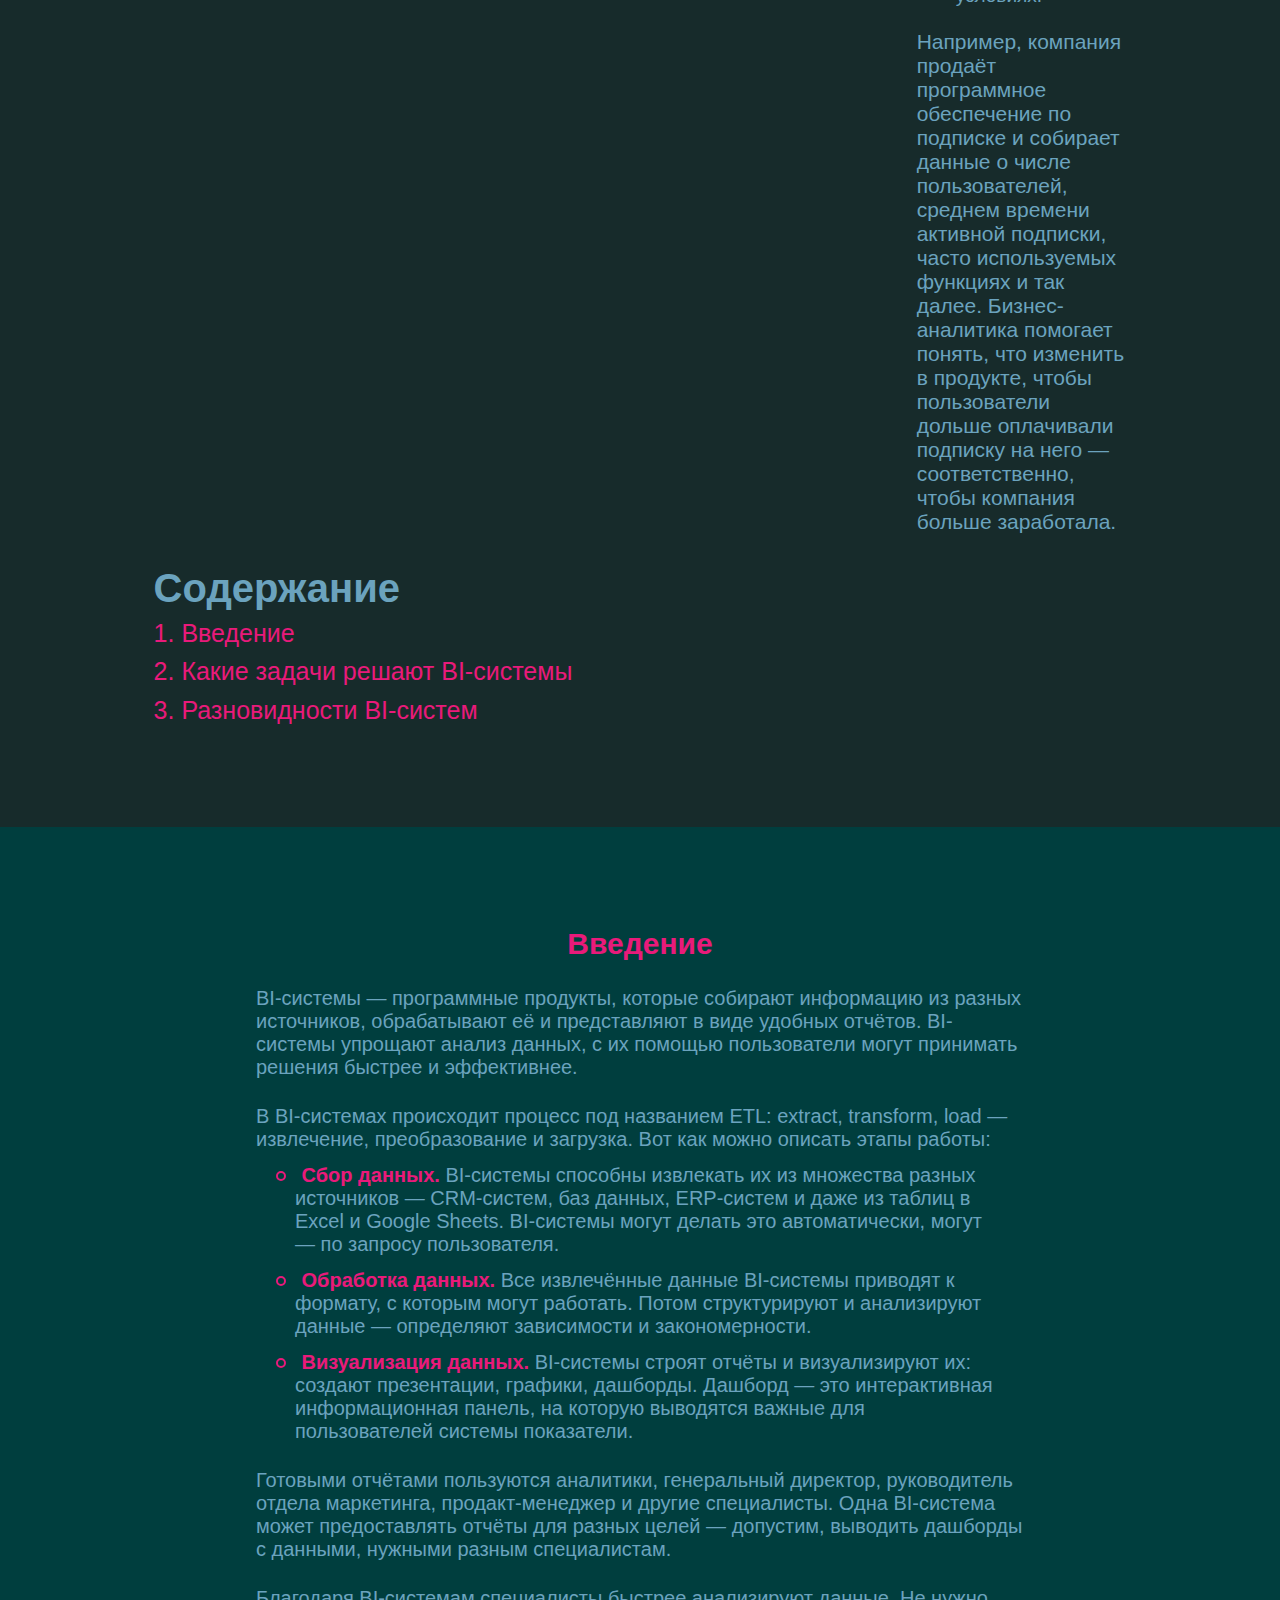
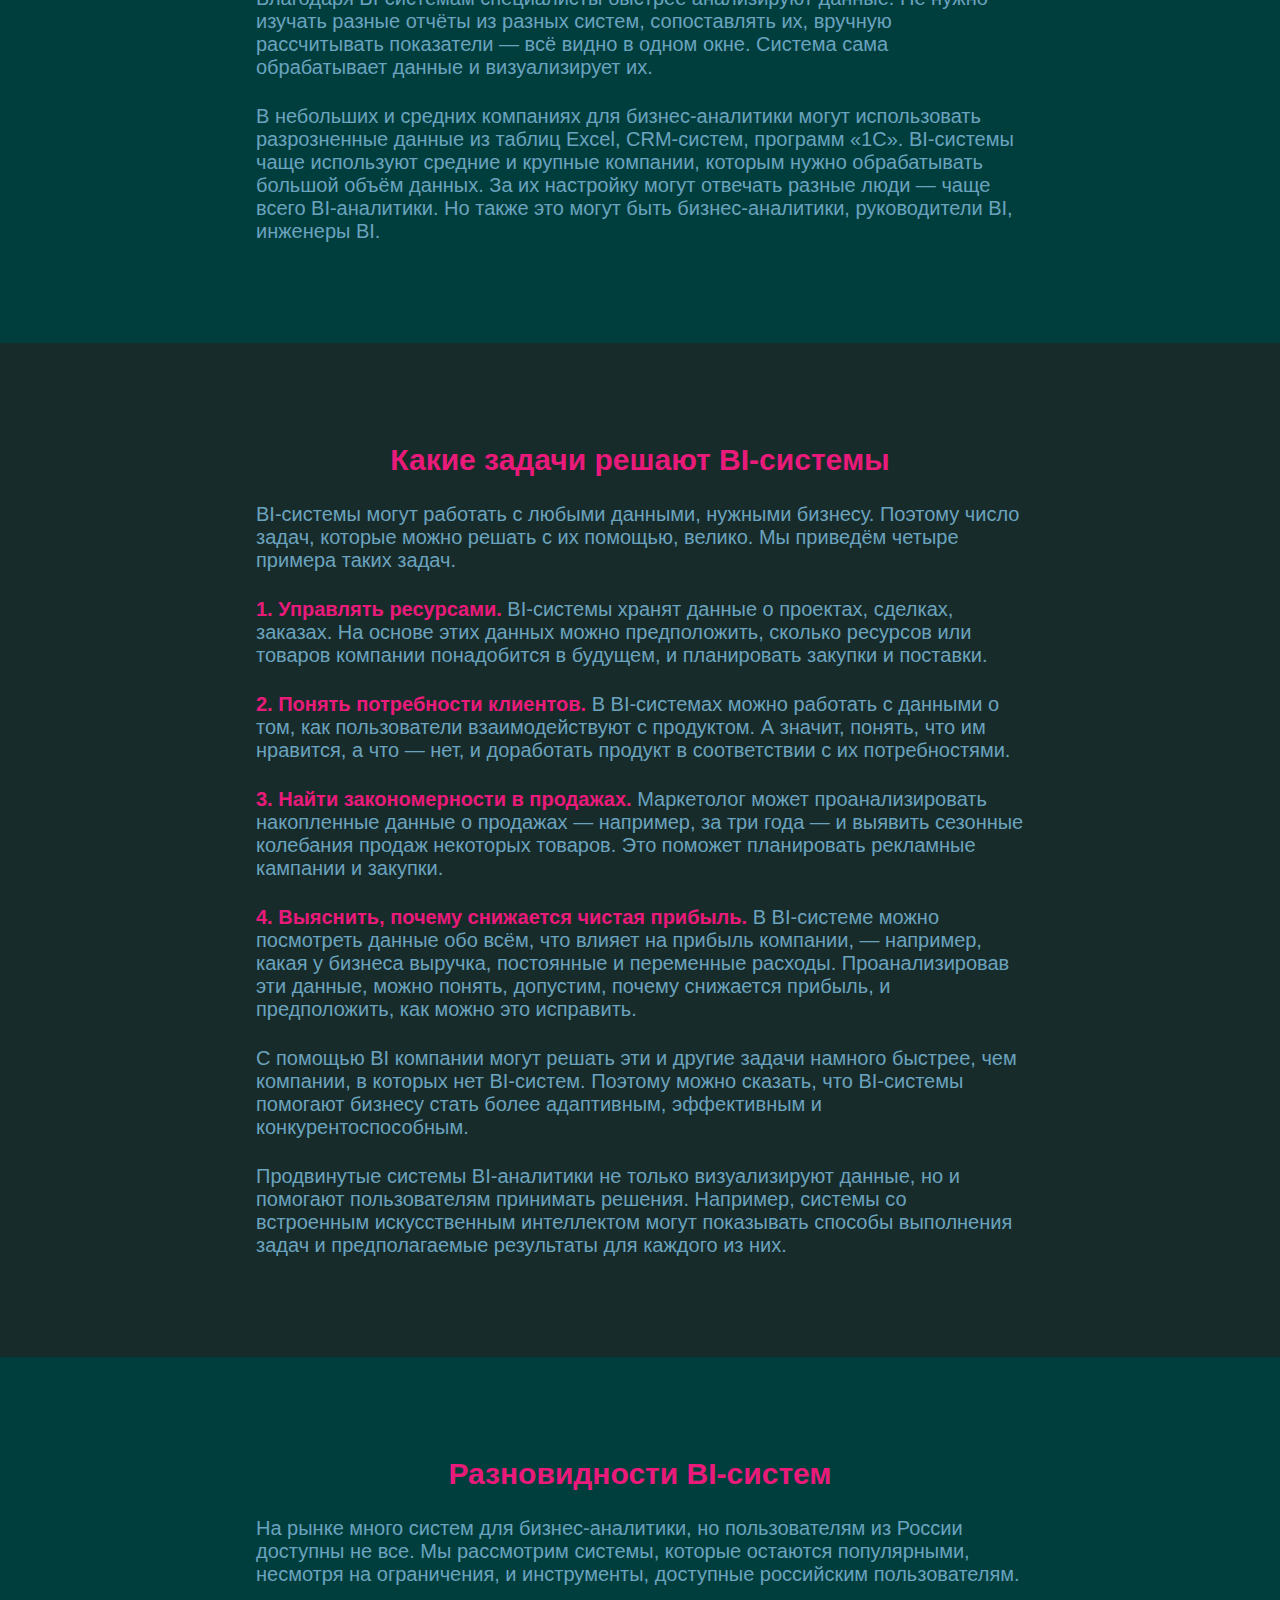
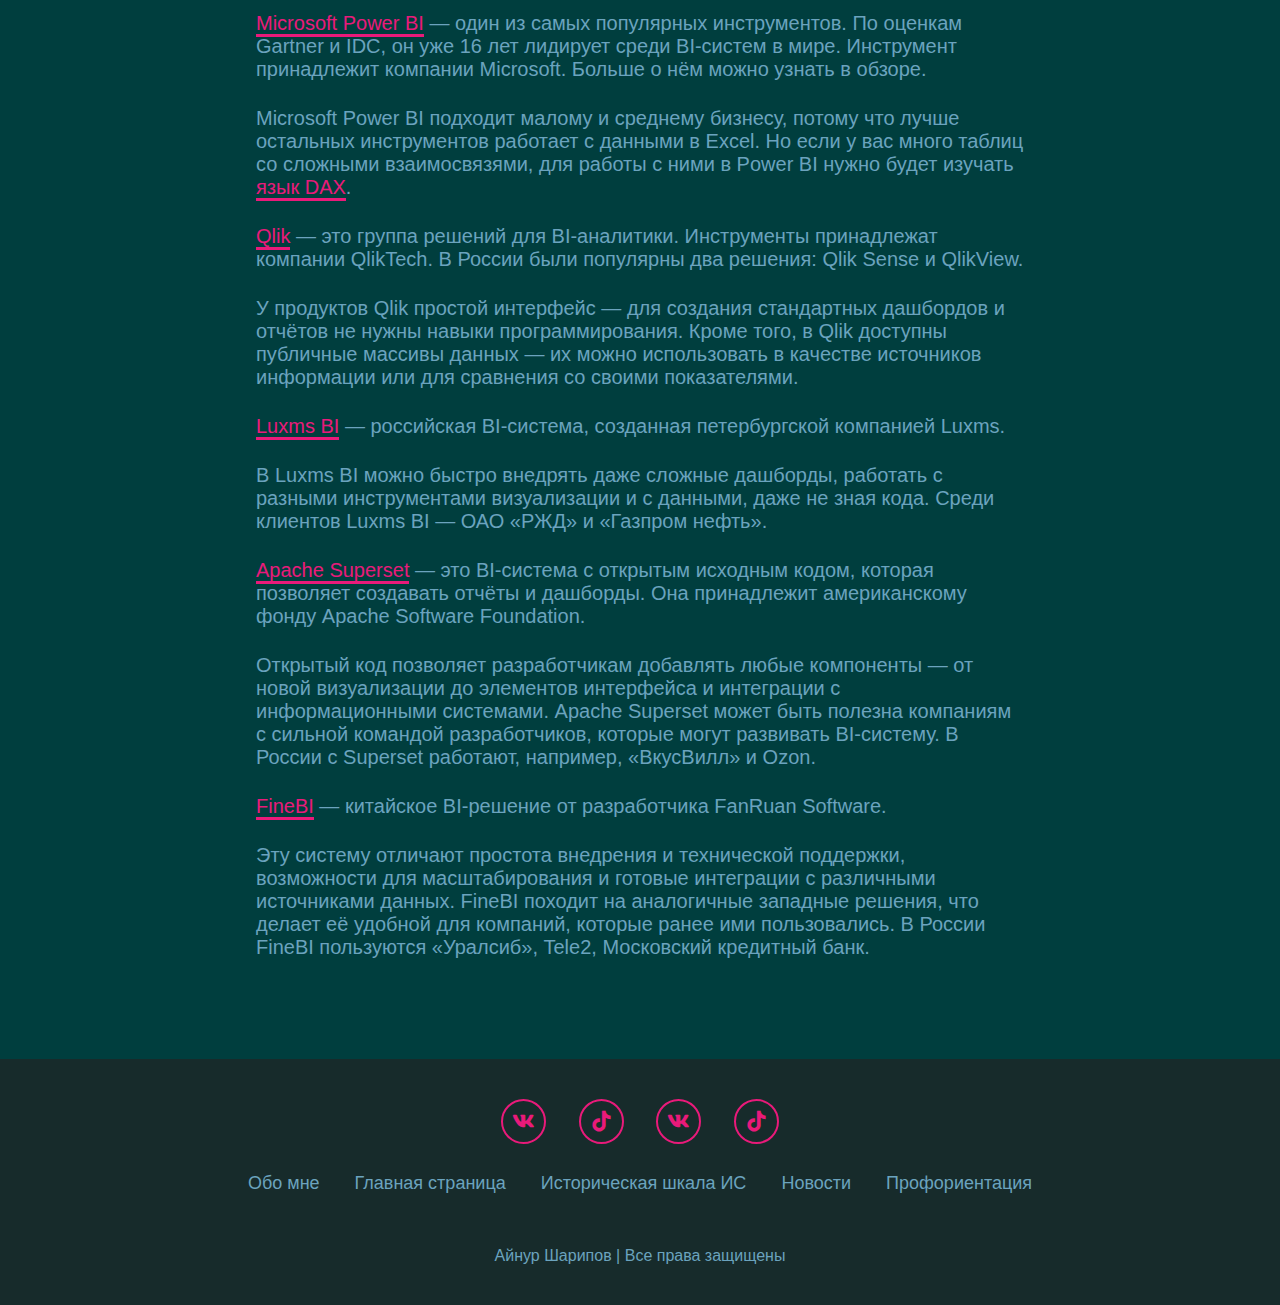
<file: bi_info.html>
<!DOCTYPE html>
<html lang="en">
	<head>
		<meta charset="UTF-8" />
		<meta name="viewport" content="width=device-width, initial-scale=1.0" />
		<link rel="stylesheet" href="css/index.css" />
		<link
			rel="stylesheet"
			href="https://unpkg.com/boxicons@2.1.4/css/boxicons.min.css"
		/>
		<title>Цифровой археолог</title>
	</head>
	<body>
		<header class="header">
			<div>
				<a href="index.html" class="logo"
					><img src="images/ikonka.png" alt="Ноутбук" />Цифровой археолог</a
				>
			</div>
			<nav>
				<a href="aboutMe.html">Обо мне</a>
				<a href="index.html" class="active">Главная страница</a>
				<a href="history.html">Историческая шкала ИС</a>
				<a href="news.html">Новости</a>
				<a href="career_guidance.html">Профориентация</a>
			</nav>
		</header>
		<main>
			<section id="header">
				<div class="header-content-BI">
					<img src="images/BI.svg" alt="Изображение" />
					<div class="header-zag-BI">
						<h1>Системы Бизнес-Аналитики</h1>
						<p>
							«Business intelligence» переводится с английского как
							«бизнес-аналитика». Бизнес-аналитика — это работа с данными,
							изучение показателей компании с целью решить проблемы или
							предложить улучшения. Бизнес-аналитика нужна, чтобы руководители
							могли принимать решения, основанные на данных.
						</p>
						<p>Вот три основные задачи бизнес-аналитики:</p>
						<ul>
							<li>
								получить данные о работе компании в виде чисел — например,
								данные о среднем чеке, количестве покупок, проценте возврата и
								так далее;
							</li>
							<li>
								обработать и структурировать эти данные: сделать так, чтобы их
								можно было использовать для анализа;
							</li>
							<li>
								провести анализ данных: найти закономерности, выявить тренды и
								аномалии, предложить решение проблем или прогнозировать развитие
								компании в тех или иных условиях.
							</li>
						</ul>
						<p>
							Например, компания продаёт программное обеспечение по подписке и
							собирает данные о числе пользователей, среднем времени активной
							подписки, часто используемых функциях и так далее.
							Бизнес-аналитика помогает понять, что изменить в продукте, чтобы
							пользователи дольше оплачивали подписку на него — соответственно,
							чтобы компания больше заработала.
						</p>
					</div>
				</div>
				<div class="navigation">
					<h2>Содержание</h2>
					<li><a href="#introduction-BI">1. Введение</a></li>
					<li><a href="#tasks-BI">2. Какие задачи решают BI-системы</a></li>
					<li><a href="#types-BI">3. Разновидности BI-систем</a></li>
					<!-- <li><a href="#gamification">4. Геймификация</a></li>
					<li><a href="#infographics">5. Инфографика</a></li> -->
				</div>
			</section>
			<section id="introduction-BI">
				<h2>Введение</h2>
				<div class="introduction-info-BI">
					<p>
						BI-системы — программные продукты, которые собирают информацию из
						разных источников, обрабатывают её и представляют в виде удобных
						отчётов. BI-системы упрощают анализ данных, с их помощью
						пользователи могут принимать решения быстрее и эффективнее.
					</p>
					<p>
						В BI-системах происходит процесс под названием ETL: extract,
						transform, load — извлечение, преобразование и загрузка. Вот как
						можно описать этапы работы:
					</p>
					<ul>
						<li>
							<span>Сбор данных.</span> BI-системы способны извлекать их из
							множества разных источников — CRM-систем, баз данных, ERP-систем и
							даже из таблиц в Excel и Google Sheets. BI-системы могут делать
							это автоматически, могут — по запросу пользователя.
						</li>
						<li>
							<span>Обработка данных.</span> Все извлечённые данные BI-системы
							приводят к формату, с которым могут работать. Потом структурируют
							и анализируют данные — определяют зависимости и закономерности.
						</li>
						<li>
							<span>Визуализация данных.</span> BI-системы строят отчёты и
							визуализируют их: создают презентации, графики, дашборды. Дашборд
							— это интерактивная информационная панель, на которую выводятся
							важные для пользователей системы показатели.
						</li>
					</ul>
					<p>
						Готовыми отчётами пользуются аналитики, генеральный директор,
						руководитель отдела маркетинга, продакт-менеджер и другие
						специалисты. Одна BI-система может предоставлять отчёты для разных
						целей — допустим, выводить дашборды с данными, нужными разным
						специалистам.
					</p>
					<p>
						Благодаря BI-системам специалисты быстрее анализируют данные. Не
						нужно изучать разные отчёты из разных систем, сопоставлять их,
						вручную рассчитывать показатели — всё видно в одном окне. Система
						сама обрабатывает данные и визуализирует их.
					</p>
					<p>
						В небольших и средних компаниях для бизнес-аналитики могут
						использовать разрозненные данные из таблиц Excel, CRM-систем,
						программ «1С». BI-системы чаще используют средние и крупные
						компании, которым нужно обрабатывать большой объём данных. За их
						настройку могут отвечать разные люди — чаще всего BI-аналитики. Но
						также это могут быть бизнес-аналитики, руководители BI, инженеры BI.
					</p>
				</div>
			</section>
			<section id="tasks-BI">
				<h2>Какие задачи решают BI-системы</h2>
				<div class="tasks-info">
					<p>
						BI-системы могут работать с любыми данными, нужными бизнесу. Поэтому
						число задач, которые можно решать с их помощью, велико. Мы приведём
						четыре примера таких задач.
					</p>
					<p>
						<span>1. Управлять ресурсами.</span> BI-системы хранят данные о
						проектах, сделках, заказах. На основе этих данных можно
						предположить, сколько ресурсов или товаров компании понадобится в
						будущем, и планировать закупки и поставки.
					</p>
					<p>
						<span>2. Понять потребности клиентов.</span> В BI-системах можно
						работать с данными о том, как пользователи взаимодействуют с
						продуктом. А значит, понять, что им нравится, а что — нет, и
						доработать продукт в соответствии с их потребностями.
					</p>
					<p>
						<span>3. Найти закономерности в продажах.</span> Маркетолог может
						проанализировать накопленные данные о продажах — например, за три
						года — и выявить сезонные колебания продаж некоторых товаров. Это
						поможет планировать рекламные кампании и закупки.
					</p>
					<p>
						<span>4. Выяснить, почему снижается чистая прибыль.</span> В
						BI-системе можно посмотреть данные обо всём, что влияет на прибыль
						компании, — например, какая у бизнеса выручка, постоянные и
						переменные расходы. Проанализировав эти данные, можно понять,
						допустим, почему снижается прибыль, и предположить, как можно это
						исправить.
					</p>
					<p>
						С помощью BI компании могут решать эти и другие задачи намного
						быстрее, чем компании, в которых нет BI-систем. Поэтому можно
						сказать, что BI-системы помогают бизнесу стать более адаптивным,
						эффективным и конкурентоспособным.
					</p>
					<p>
						Продвинутые системы BI-аналитики не только визуализируют данные, но
						и помогают пользователям принимать решения. Например, системы со
						встроенным искусственным интеллектом могут показывать способы
						выполнения задач и предполагаемые результаты для каждого из них.
					</p>
				</div>
			</section>
			<section id="types-BI">
				<h2>Разновидности BI-систем</h2>
				<div class="types-info-BI">
					<p>
						На рынке много систем для бизнес-аналитики, но пользователям из
						России доступны не все. Мы рассмотрим системы, которые остаются
						популярными, несмотря на ограничения, и инструменты, доступные
						российским пользователям.
					</p>
					<p>
						<a
							href="https://www.microsoft.com/en-us/power-platform/products/power-bi/"
							class="red"
							>Microsoft Power BI</a
						>
						— один из самых популярных инструментов. По оценкам Gartner и IDC,
						он уже 16 лет лидирует среди BI-систем в мире. Инструмент
						принадлежит компании Microsoft. Больше о нём можно узнать в обзоре.
					</p>
					<p>
						Microsoft Power BI подходит малому и среднему бизнесу, потому что
						лучше остальных инструментов работает с данными в Excel. Но если у
						вас много таблиц со сложными взаимосвязями, для работы с ними в
						Power BI нужно будет изучать
						<a
							href="https://skillbox.ru/media/management/chto-takoe-dax-i-kak-etot-yazyk-ispolzuyut-v-analize-dannykh/?utm_source=media&utm_medium=link&utm_campaign=all_all_media_links_links_articles_all_all_skillbox"
							class="red"
							>язык DAX</a
						>.
					</p>
					<p>
						<a href="https://www.qlik.com/us" class="red">Qlik</a> — это группа
						решений для BI-аналитики. Инструменты принадлежат компании QlikTech.
						В России были популярны два решения: Qlik Sense и QlikView.
					</p>
					<p>
						У продуктов Qlik простой интерфейс — для создания стандартных
						дашбордов и отчётов не нужны навыки программирования. Кроме того, в
						Qlik доступны публичные массивы данных — их можно использовать в
						качестве источников информации или для сравнения со своими
						показателями.
					</p>
					<p>
						<a href="https://luxmsbi.com/?lang=ru" class="red">Luxms BI</a> —
						российская BI-система, созданная петербургской компанией Luxms.
					</p>
					<p>
						В Luxms BI можно быстро внедрять даже сложные дашборды, работать с
						разными инструментами визуализации и с данными, даже не зная кода.
						Среди клиентов Luxms BI — ОАО «РЖД» и «Газпром нефть».
					</p>
					<p>
						<a href="https://superset-bi.ru/" class="red">Apache Superset</a> —
						это BI-система с открытым исходным кодом, которая позволяет
						создавать отчёты и дашборды. Она принадлежит американскому фонду
						Apache Software Foundation.
					</p>
					<p>
						Открытый код позволяет разработчикам добавлять любые компоненты — от
						новой визуализации до элементов интерфейса и интеграции с
						информационными системами. Apache Superset может быть полезна
						компаниям с сильной командой разработчиков, которые могут развивать
						BI-систему. В России с Superset работают, например, «ВкусВилл» и
						Ozon.
					</p>
					<p>
						<a href="https://intl.finebi.com/" class="red">FineBI</a> —
						китайское BI-решение от разработчика FanRuan Software.
					</p>
					<p>
						Эту систему отличают простота внедрения и технической поддержки,
						возможности для масштабирования и готовые интеграции с различными
						источниками данных. FineBI походит на аналогичные западные решения,
						что делает её удобной для компаний, которые ранее ими пользовались.
						В России FineBI пользуются «Уралсиб», Tele2, Московский кредитный
						банк.
					</p>
				</div>
			</section>
		</main>
		<footer class="footer">
			<div class="social">
				<a href="#"><i class="bx bxl-vk"></i></a>
				<a href="#"><i class="bx bxl-tiktok"></i></a>
				<a href="#"><i class="bx bxl-vk"></i></a>
				<a href="#"><i class="bx bxl-tiktok"></i></a>
			</div>
			<ul class="list">
				<li><a href="aboutMe.html">Обо мне</a></li>
				<li><a href="index.html">Главная страница</a></li>
				<li><a href="history.html">Историческая шкала ИС</a></li>
				<li><a href="news.html">Новости</a></li>
				<li><a href="career_guidance.html">Профориентация</a></li>
			</ul>
			<p class="copyright">Айнур Шарипов | Все права защищены</p>
		</footer>
		<script src="js/index.js"></script>
	</body>
</html>
</file>
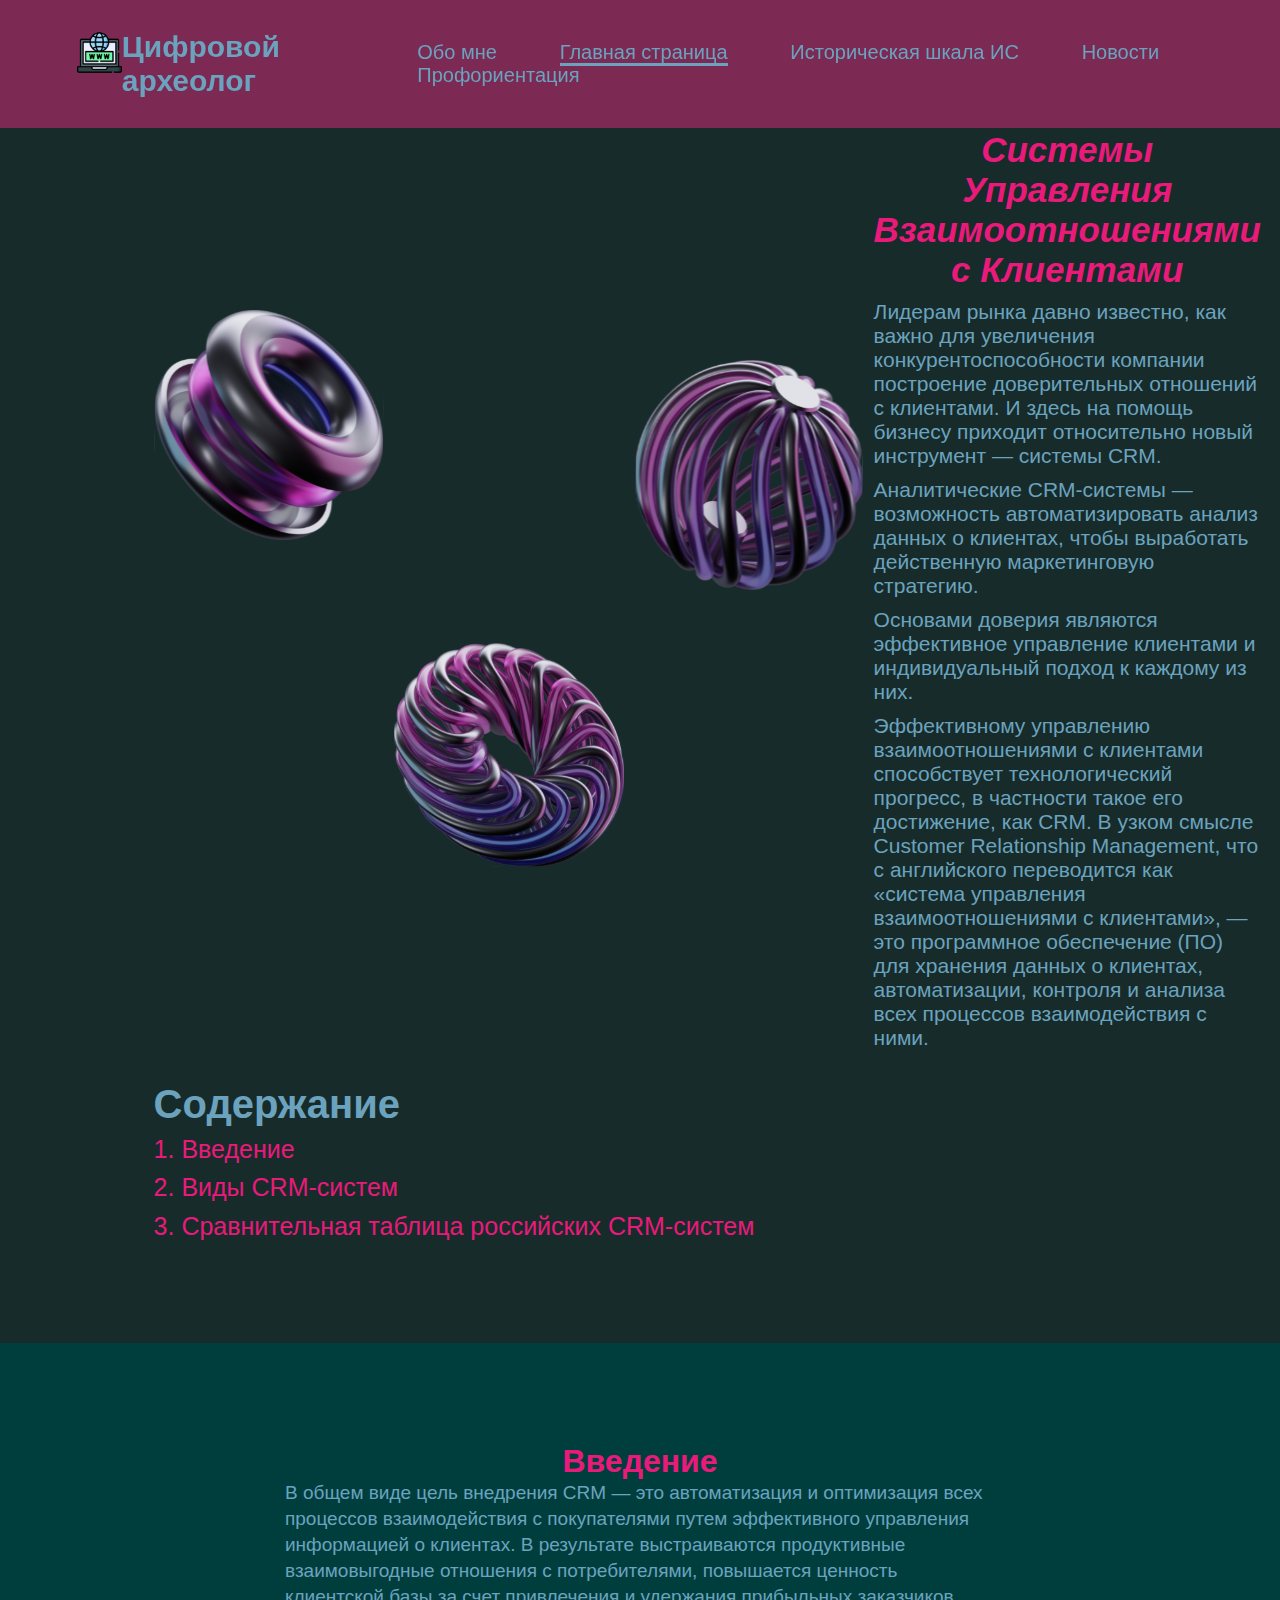
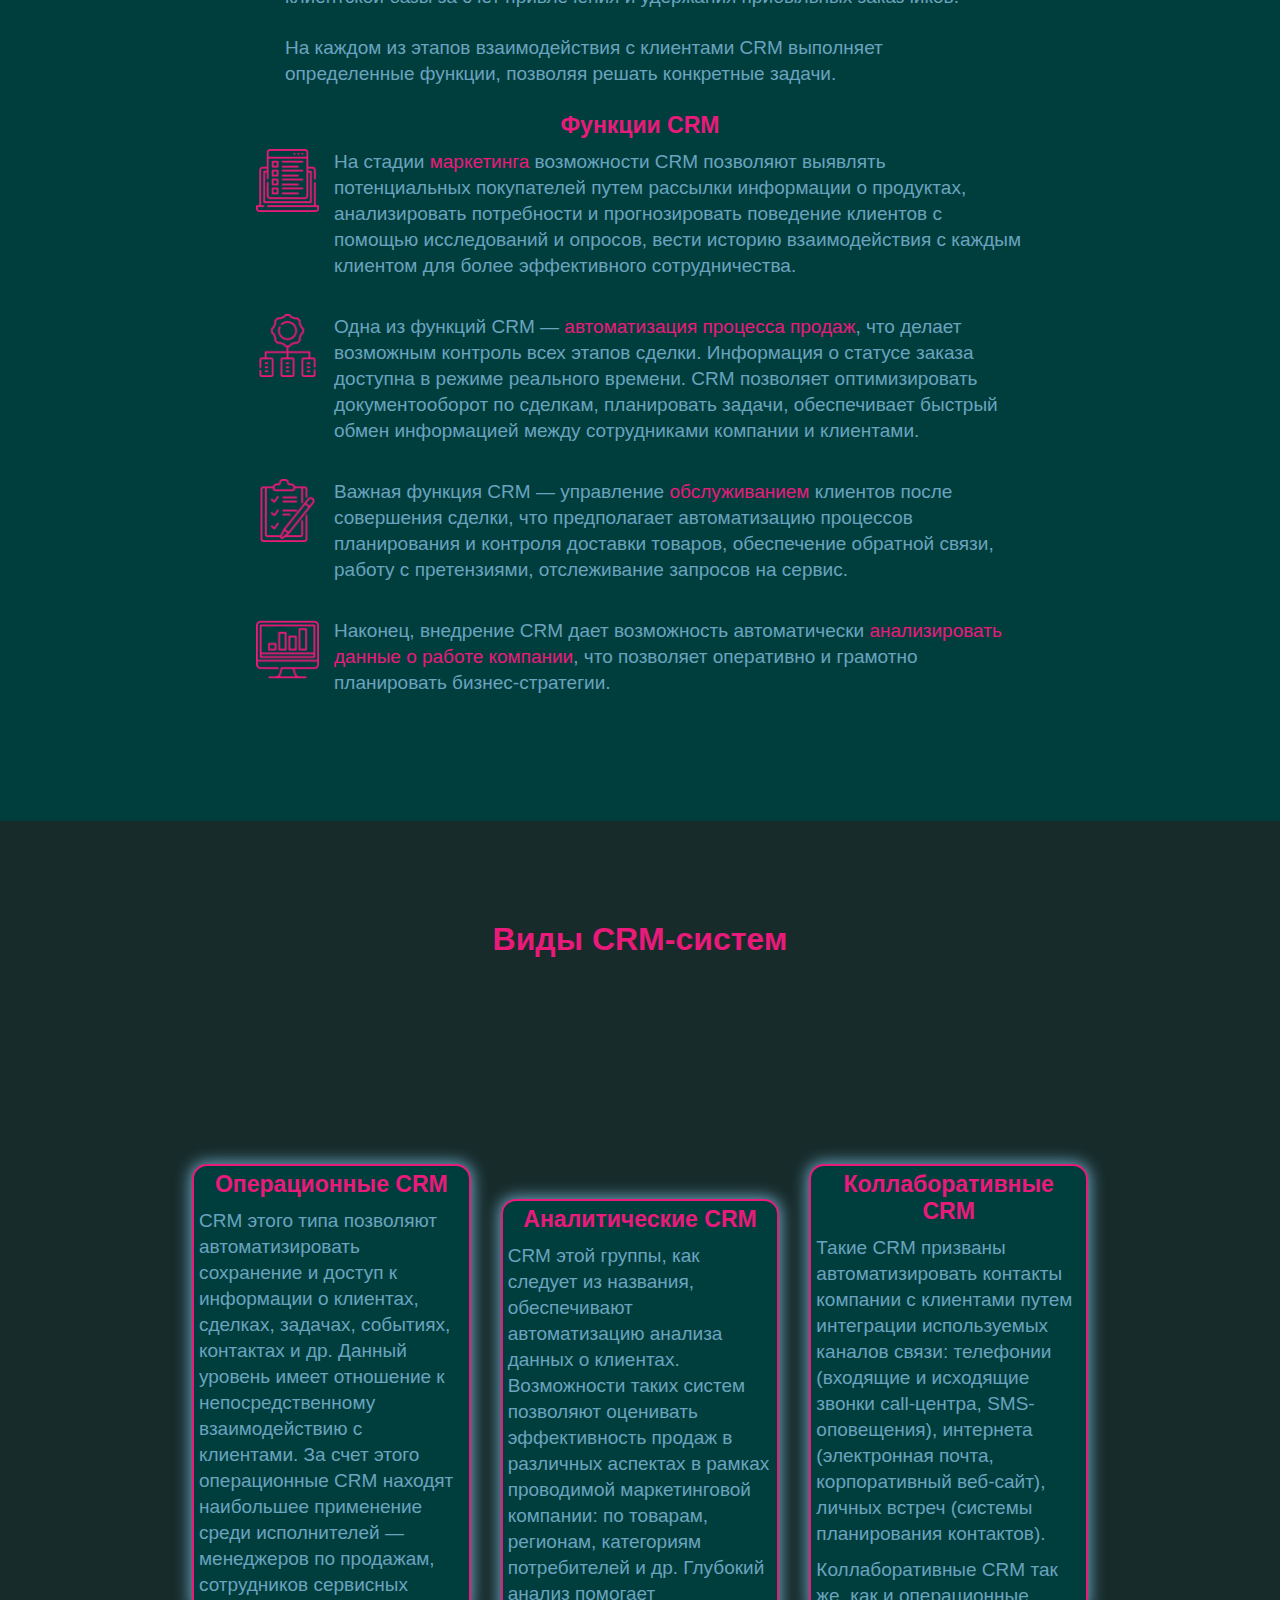
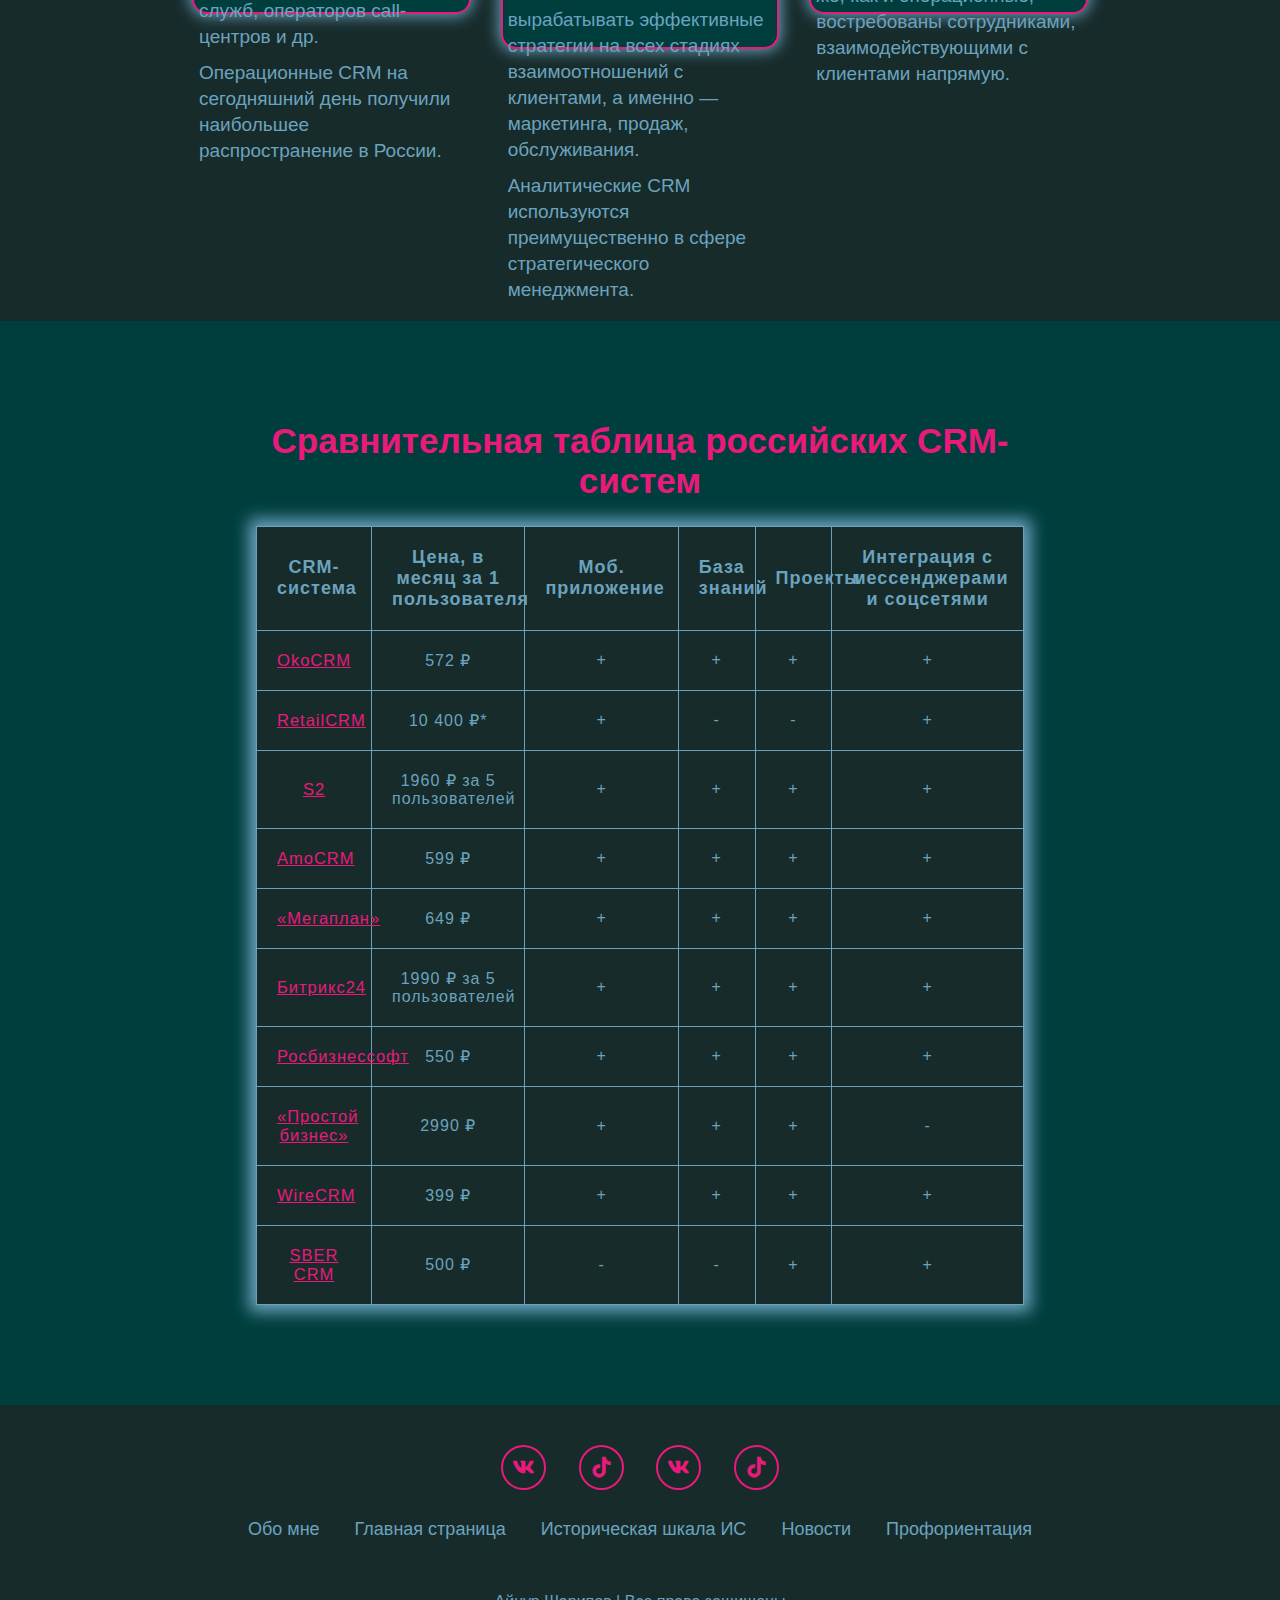
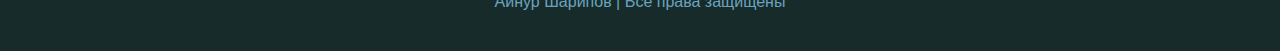
<file: crm_info.html>
<!DOCTYPE html>
<html lang="en">
	<head>
		<meta charset="UTF-8" />
		<meta name="viewport" content="width=device-width, initial-scale=1.0" />
		<link rel="stylesheet" href="css/index.css" />
		<link
			rel="stylesheet"
			href="https://unpkg.com/boxicons@2.1.4/css/boxicons.min.css"
		/>
		<title>Цифровой археолог</title>
	</head>
	<body>
		<header class="header">
			<div>
				<a href="index.html" class="logo"
					><img src="images/ikonka.png" alt="Ноутбук" />Цифровой археолог</a
				>
			</div>
			<nav>
				<a href="aboutMe.html">Обо мне</a>
				<a href="index.html" class="active">Главная страница</a>
				<a href="history.html">Историческая шкала ИС</a>
				<a href="news.html">Новости</a>
				<a href="career_guidance.html">Профориентация</a>
			</nav>
		</header>
		<main>
			<section id="header">
				<div class="header-content">
					<div class="d_pictures">
						<img src="images/3d_shape2.svg" alt="" />
						<img
							src="images/3d_shape5.svg"
							style="margin: 33rem 1rem 0"
							alt=""
						/>
						<img
							src="images/3d_shape4.svg"
							style="margin-top: 5rem; margin-right: 1rem"
							alt=""
						/>
					</div>
					<div class="header-zag">
						<h1>Системы Управления Взаимоотношениями с Клиентами</h1>
						<p>
							Лидерам рынка давно известно, как важно для увеличения
							конкурентоспособности компании построение доверительных отношений
							с клиентами. И здесь на помощь бизнесу приходит относительно новый
							инструмент — системы CRM.
						</p>
						<p>
							Аналитические CRM-системы — возможность автоматизировать анализ
							данных о клиентах, чтобы выработать действенную маркетинговую
							стратегию.
						</p>
						<p>
							Основами доверия являются эффективное управление клиентами и
							индивидуальный подход к каждому из них.
						</p>
						<p>
							Эффективному управлению взаимоотношениями с клиентами способствует
							технологический прогресс, в частности такое его достижение, как
							CRM. В узком смысле Customer Relationship Management, что с
							английского переводится как «система управления взаимоотношениями
							с клиентами», — это программное обеспечение (ПО) для хранения
							данных о клиентах, автоматизации, контроля и анализа всех
							процессов взаимодействия с ними.
						</p>
					</div>
				</div>
				<div class="navigation">
					<h2>Содержание</h2>
					<li><a href="#introduction">1. Введение</a></li>
					<li><a href="#prospects">2. Виды CRM-систем</a></li>
					<li>
						<a href="#types">3. Сравнительная таблица российских CRM-систем</a>
					</li>
					<!-- <li><a href="#gamification">4. Геймификация</a></li>
					<li><a href="#infographics">5. Инфографика</a></li> -->
				</div>
			</section>
			<section id="introduction-CRM">
				<h2>Введение</h2>
				<div class="introduction-info-CRM">
					<p>
						В общем виде цель внедрения CRM — это автоматизация и оптимизация
						всех процессов взаимодействия с покупателями путем эффективного
						управления информацией о клиентах. В результате выстраиваются
						продуктивные взаимовыгодные отношения с потребителями, повышается
						ценность клиентской базы за счет привлечения и удержания прибыльных
						заказчиков.
					</p>
					<p>
						На каждом из этапов взаимодействия с клиентами CRM выполняет
						определенные функции, позволяя решать конкретные задачи.
					</p>
					<h3>Функции CRM</h3>
					<div class="content-CRM">
						<div class="info-block">
							<img
								width="63px"
								height="63px"
								src="images/exam.png"
								alt="маркетинг"
							/>
							<div>
								<p>
									На стадии <span>маркетинга</span> возможности CRM позволяют
									выявлять потенциальных покупателей путем рассылки информации о
									продуктах, анализировать потребности и прогнозировать
									поведение клиентов с помощью исследований и опросов, вести
									историю взаимодействия с каждым клиентом для более
									эффективного сотрудничества.
								</p>
							</div>
						</div>
						<div class="info-block">
							<img
								src="images/gear.png"
								alt="автоматизация"
								width="63px"
								height="63px"
							/>
							<div>
								<p>
									Одна из функций CRM —
									<span>автоматизация процесса продаж</span>, что делает
									возможным контроль всех этапов сделки. Информация о статусе
									заказа доступна в режиме реального времени. CRM позволяет
									оптимизировать документооборот по сделкам, планировать задачи,
									обеспечивает быстрый обмен информацией между сотрудниками
									компании и клиентами.
								</p>
							</div>
						</div>
						<div class="info-block">
							<img
								src="images/task.png"
								alt="обслуживание"
								width="63px"
								height="63px"
							/>
							<div>
								<p>
									Важная функция CRM — управление
									<span>обслуживанием</span> клиентов после совершения сделки,
									что предполагает автоматизацию процессов планирования и
									контроля доставки товаров, обеспечение обратной связи, работу
									с претензиями, отслеживание запросов на сервис.
								</p>
							</div>
						</div>
						<div class="info-block">
							<img
								src="images/statistics.png"
								alt="анализ"
								width="63px"
								height="63px"
							/>
							<div>
								<p>
									Наконец, внедрение CRM дает возможность автоматически
									<span>анализировать данные о работе компании</span>, что
									позволяет оперативно и грамотно планировать бизнес-стратегии.
								</p>
							</div>
						</div>
					</div>
				</div>
			</section>
			<section id="prospects-CRM">
				<h2>Виды CRM-систем</h2>
				<div class="prospects-CRM-container">
					<div class="cart">
						<h3>Операционные CRM</h3>
						<p>
							CRM этого типа позволяют автоматизировать сохранение и доступ к
							информации о клиентах, сделках, задачах, событиях, контактах и др.
							Данный уровень имеет отношение к непосредственному взаимодействию
							с клиентами. За счет этого операционные CRM находят наибольшее
							применение среди исполнителей — менеджеров по продажам,
							сотрудников сервисных служб, операторов call-центров и др.
						</p>
						<p>
							Операционные CRM на сегодняшний день получили наибольшее
							распространение в России.
						</p>
					</div>
					<div class="cart" style="margin-left: 30px; margin-top: 70px">
						<h3>Аналитические CRM</h3>
						<p>
							CRM этой группы, как следует из названия, обеспечивают
							автоматизацию анализа данных о клиентах. Возможности таких систем
							позволяют оценивать эффективность продаж в различных аспектах в
							рамках проводимой маркетинговой компании: по товарам, регионам,
							категориям потребителей и др. Глубокий анализ помогает
							вырабатывать эффективные стратегии на всех стадиях взаимоотношений
							с клиентами, а именно — маркетинга, продаж, обслуживания.
						</p>
						<p>
							Аналитические CRM используются преимущественно в сфере
							стратегического менеджмента.
						</p>
					</div>
					<div class="cart" style="margin-left: 30px">
						<h3>Коллаборативные CRM</h3>
						<p>
							Такие CRM призваны автоматизировать контакты компании с клиентами
							путем интеграции используемых каналов связи: телефонии (входящие и
							исходящие звонки call-центра, SMS-оповещения), интернета
							(электронная почта, корпоративный веб-сайт), личных встреч
							(системы планирования контактов).
						</p>
						<p>
							Коллаборативные CRM так же, как и операционные, востребованы
							сотрудниками, взаимодействующими с клиентами напрямую.
						</p>
					</div>
				</div>
			</section>
			<section id="table-CRM">
				<h2>Сравнительная таблица российских CRM-систем</h2>
				<table>
					<thead>
						<tr>
							<th>CRM-система</th>
							<th>Цена, в месяц за 1 пользователя</th>
							<th>Моб. приложение</th>
							<th>База знаний</th>
							<th>Проекты</th>
							<th>Интеграция с мессенджерами и соцсетями</th>
						</tr>
					</thead>
					<tbody>
						<tr>
							<td><a href="">OkoCRM</a></td>
							<td>572 ₽</td>
							<td>+</td>
							<td>+</td>
							<td>+</td>
							<td>+</td>
						</tr>
						<tr>
							<td><a href="">RetailCRM</a></td>
							<td>10 400 ₽*</td>
							<td>+</td>
							<td>-</td>
							<td>-</td>
							<td>+</td>
						</tr>
						<tr>
							<td><a href="">S2</a></td>
							<td>1960 ₽ за 5 пользователей</td>
							<td>+</td>
							<td>+</td>
							<td>+</td>
							<td>+</td>
						</tr>
						<tr>
							<td><a href="">AmoCRM</a></td>
							<td>599 ₽</td>
							<td>+</td>
							<td>+</td>
							<td>+</td>
							<td>+</td>
						</tr>
						<tr>
							<td><a href="">«Мегаплан»</a></td>
							<td>649 ₽</td>
							<td>+</td>
							<td>+</td>
							<td>+</td>
							<td>+</td>
						</tr>
						<tr>
							<td><a href="">Битрикс24</a></td>
							<td>1990 ₽ за 5 пользователей</td>
							<td>+</td>
							<td>+</td>
							<td>+</td>
							<td>+</td>
						</tr>
						<tr>
							<td><a href="">Росбизнессофт</a></td>
							<td>550 ₽</td>
							<td>+</td>
							<td>+</td>
							<td>+</td>
							<td>+</td>
						</tr>
						<tr>
							<td><a href="">«Простой бизнес»</a></td>
							<td>2990 ₽</td>
							<td>+</td>
							<td>+</td>
							<td>+</td>
							<td>-</td>
						</tr>
						<tr>
							<td><a href="">WireCRM</a></td>
							<td>399 ₽</td>
							<td>+</td>
							<td>+</td>
							<td>+</td>
							<td>+</td>
						</tr>
						<tr>
							<td><a href="">SBER CRM</a></td>
							<td>500 ₽</td>
							<td>-</td>
							<td>-</td>
							<td>+</td>
							<td>+</td>
						</tr>
					</tbody>
				</table>
			</section>
		</main>
		<footer class="footer">
			<div class="social">
				<a href="#"><i class="bx bxl-vk"></i></a>
				<a href="#"><i class="bx bxl-tiktok"></i></a>
				<a href="#"><i class="bx bxl-vk"></i></a>
				<a href="#"><i class="bx bxl-tiktok"></i></a>
			</div>
			<ul class="list">
				<li><a href="aboutMe.html">Обо мне</a></li>
				<li><a href="index.html">Главная страница</a></li>
				<li><a href="history.html">Историческая шкала ИС</a></li>
				<li><a href="news.html">Новости</a></li>
				<li><a href="career_guidance.html">Профориентация</a></li>
			</ul>
			<p class="copyright">Айнур Шарипов | Все права защищены</p>
		</footer>
	</body>
</html>
</file>
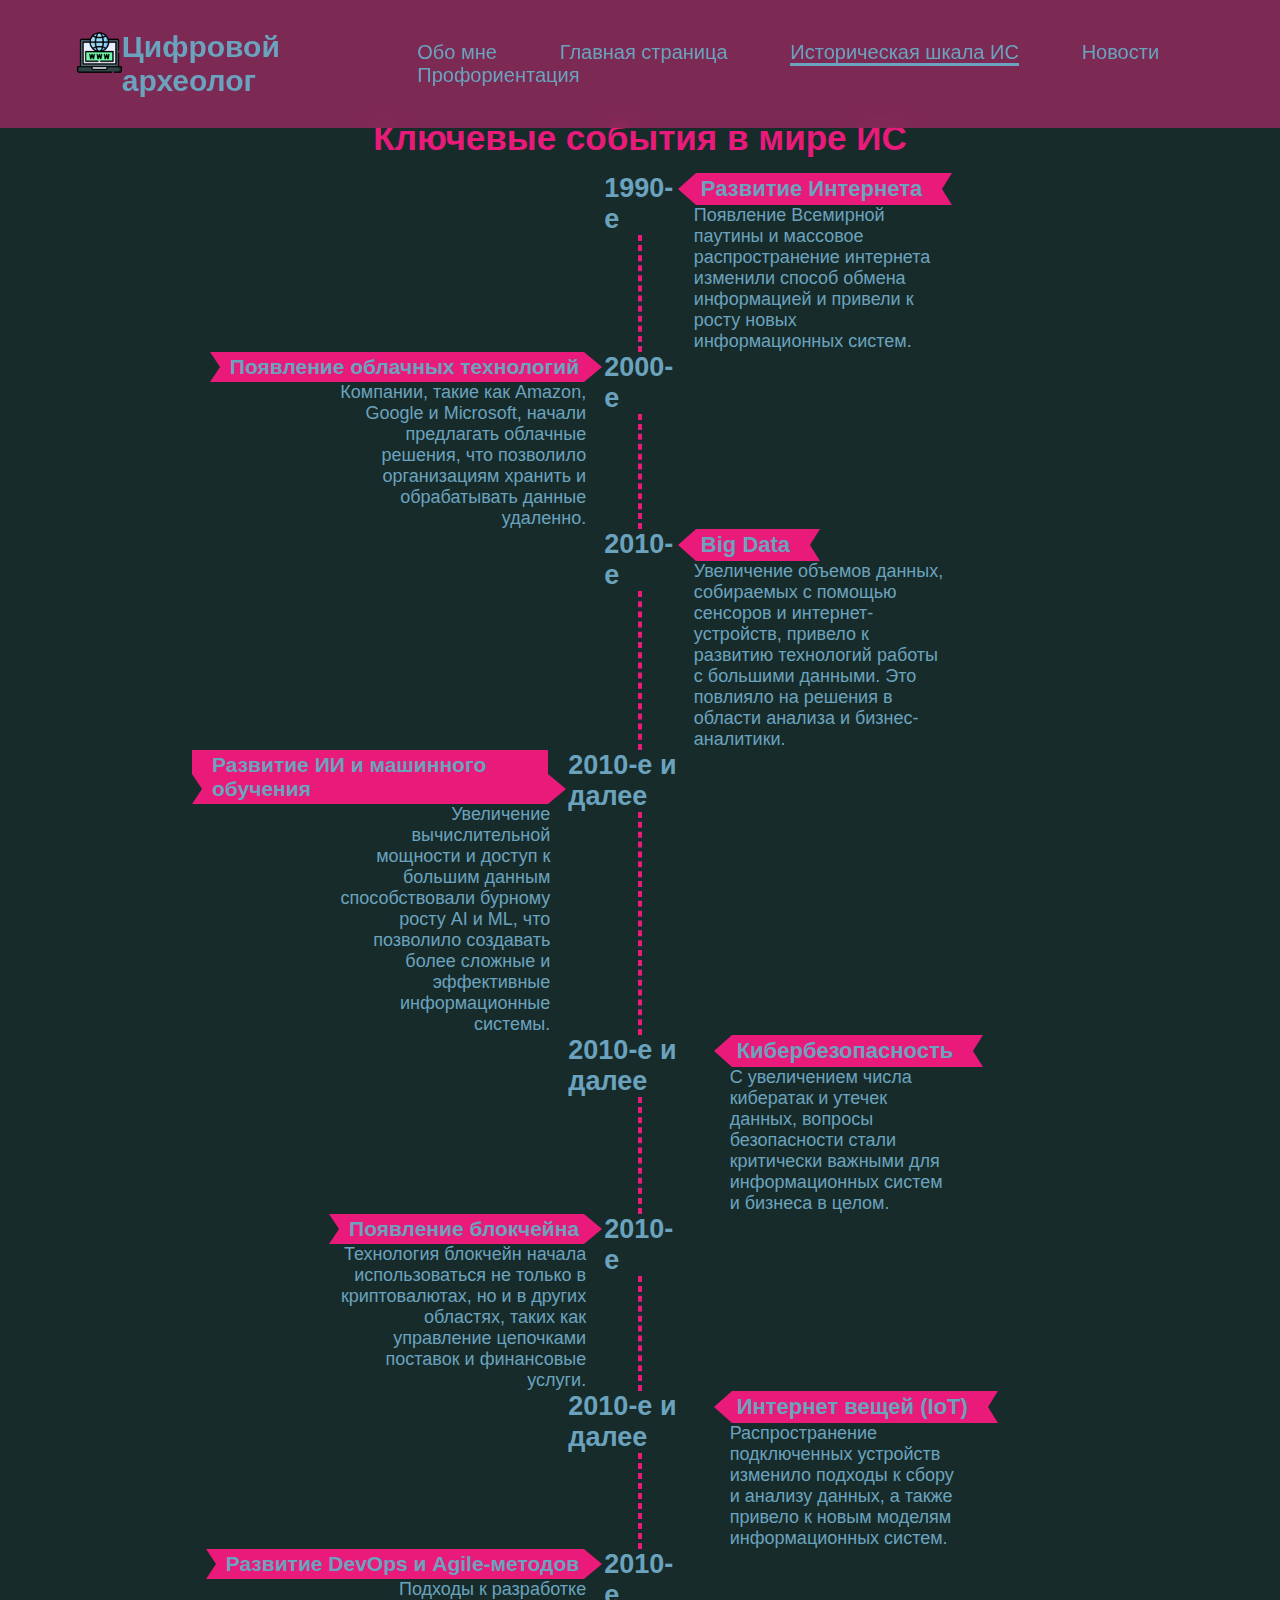
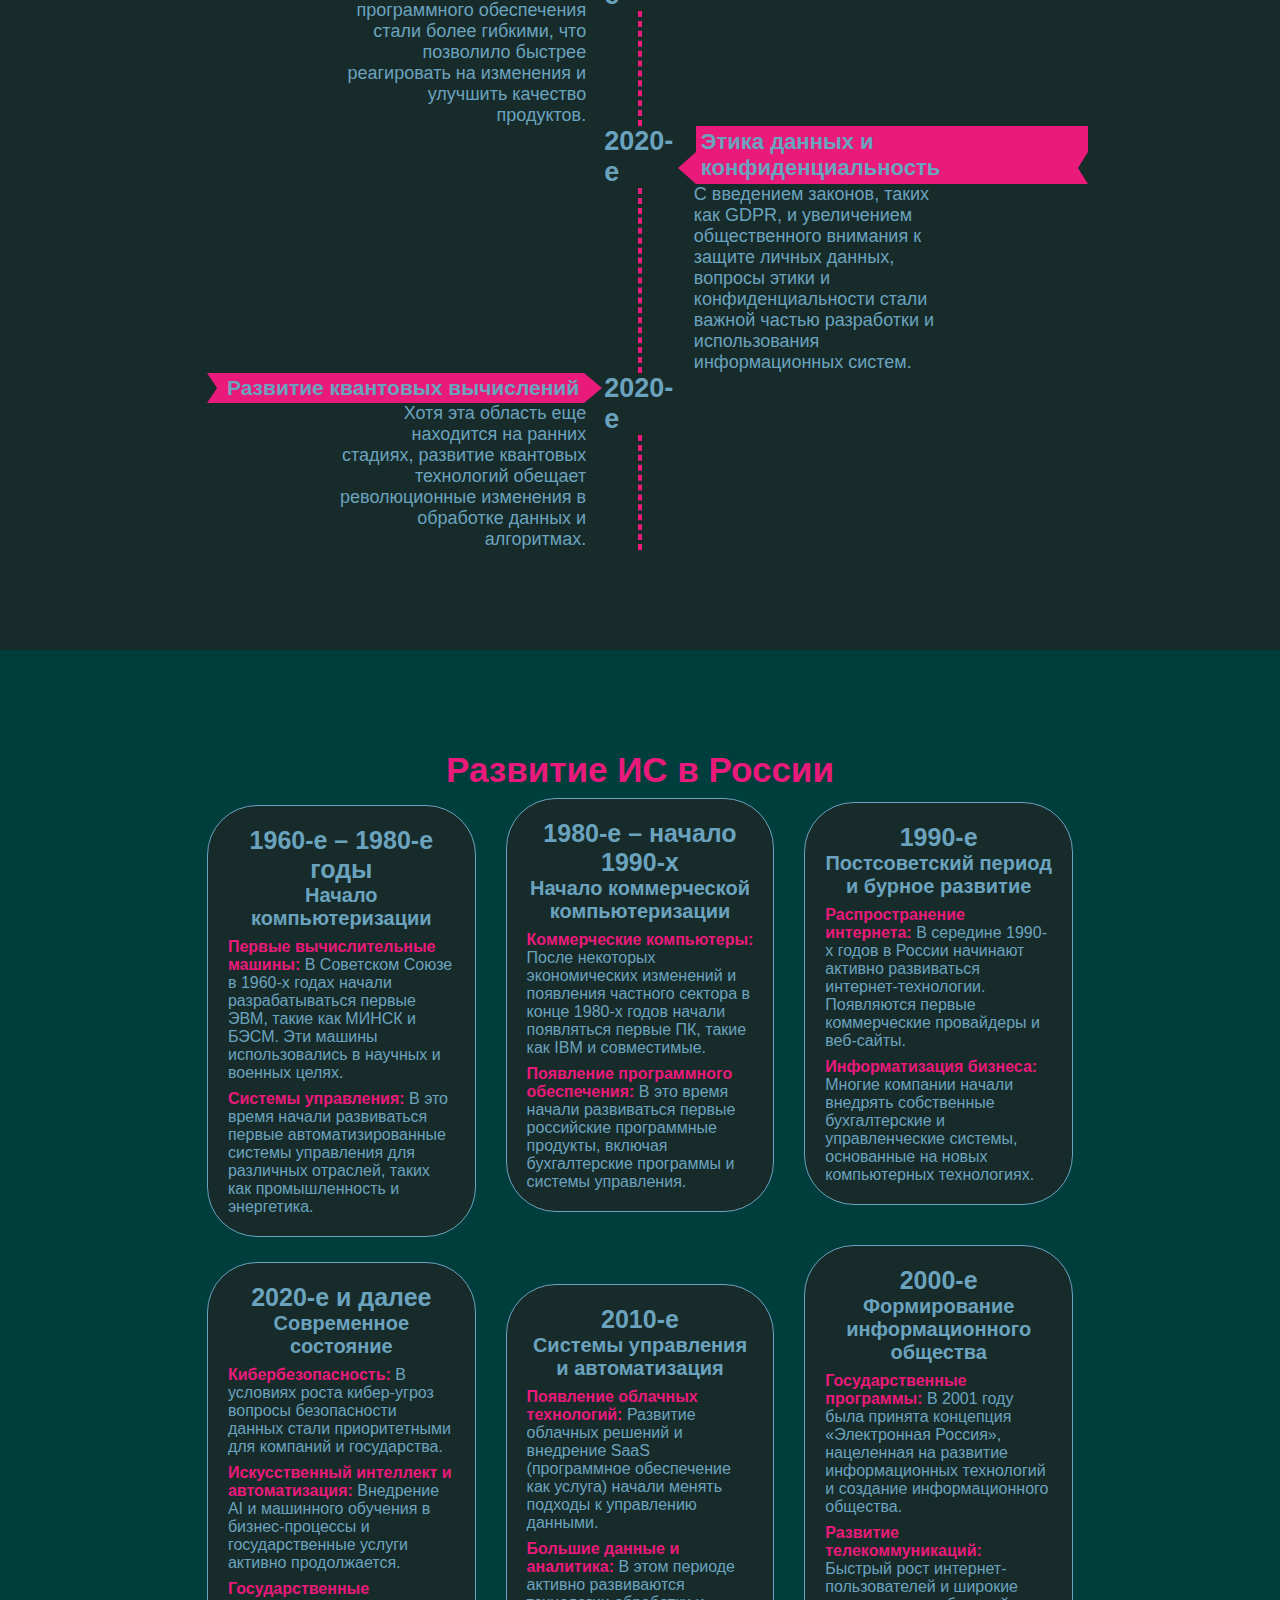
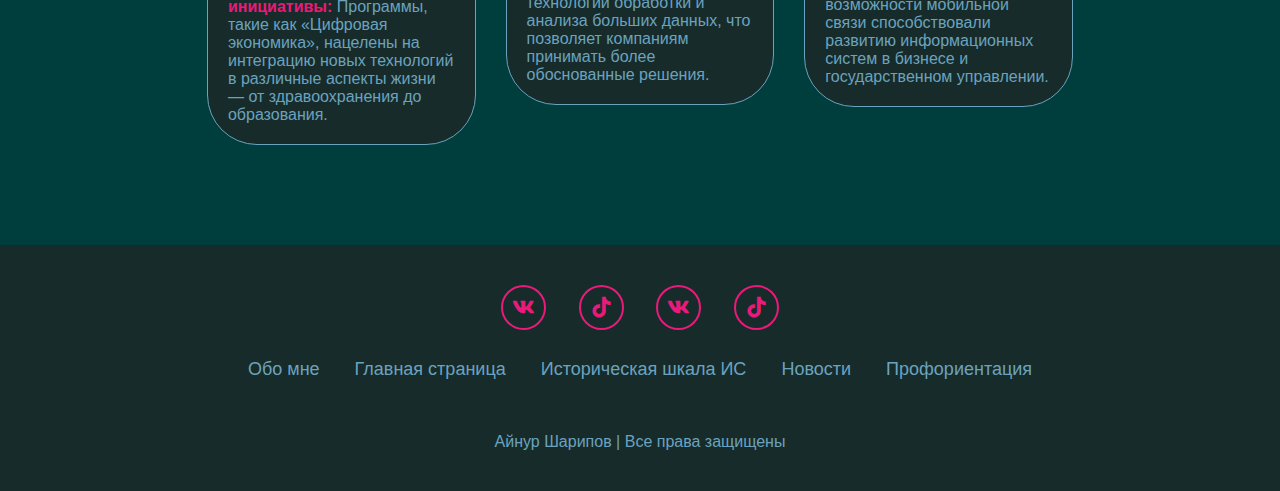
<file: history.html>
<!DOCTYPE html>
<html lang="en">
	<head>
		<meta charset="UTF-8" />
		<meta name="viewport" content="width=device-width, initial-scale=1.0" />
		<title>Цифровой археолог</title>
		<link rel="stylesheet" href="css/history.css" />
		<link
			rel="stylesheet"
			href="https://unpkg.com/boxicons@2.1.4/css/boxicons.min.css"
		/>
	</head>
	<body>
		<header class="header">
			<div>
				<a href="index.html" class="logo"
					><img src="images/ikonka.png" alt="Ноутбук" />Цифровой археолог</a
				>
			</div>
			<nav>
				<a href="aboutMe.html">Обо мне</a>
				<a href="index.html">Главная страница</a>
				<a href="history.html" class="active">Историческая шкала ИС</a>
				<a href="news.html">Новости</a>
				<a href="career_guidance.html">Профориентация</a>
			</nav>
		</header>
		<section>
			<h2>Ключевые события в мире ИС</h2>
			<div class="world_info-container">
				<div class="container-with-short-date">
					<div></div>
					<div class="year-container">
						<h3>1990-е</h3>
						<div class="vertical-line"></div>
					</div>
					<div class="column-right">
						<div class="main-info">
							<div class="arrow-pointer-left"><h4>Развитие Интернета</h4></div>
							<p>
								Появление Всемирной паутины и массовое распространение интернета
								изменили способ обмена информацией и привели к росту новых
								информационных систем.
							</p>
						</div>
					</div>
				</div>
				<div class="container-with-short-date">
					<div class="column-left">
						<div class="main-info">
							<div class="arrow-pointer-right">
								<h4>Появление облачных технологий</h4>
							</div>
							<p>
								Компании, такие как Amazon, Google и Microsoft, начали
								предлагать облачные решения, что позволило организациям хранить
								и обрабатывать данные удаленно.
							</p>
						</div>
					</div>
					<div class="year-container">
						<h3>2000-е</h3>
						<div class="vertical-line"></div>
					</div>
					<div></div>
				</div>
				<div class="container-with-short-date">
					<div></div>
					<div class="year-container">
						<h3>2010-е</h3>
						<div class="vertical-line"></div>
					</div>
					<div class="column-right">
						<div class="main-info">
							<div class="arrow-pointer-left"><h4>Big Data</h4></div>
							<p>
								Увеличение объемов данных, собираемых с помощью сенсоров и
								интернет-устройств, привело к развитию технологий работы с
								большими данными. Это повлияло на решения в области анализа и
								бизнес-аналитики.
							</p>
						</div>
					</div>
				</div>
				<div class="container-with-long-date">
					<div class="column-left">
						<div class="main-info">
							<div class="arrow-pointer-right">
								<h4>Развитие ИИ и машинного обучения</h4>
							</div>
							<p>
								Увеличение вычислительной мощности и доступ к большим данным
								способствовали бурному росту AI и ML, что позволило создавать
								более сложные и эффективные информационные системы.
							</p>
						</div>
					</div>
					<div class="year-container">
						<h3>2010-е и далее</h3>
						<div class="vertical-line"></div>
					</div>
					<div></div>
				</div>
				<div class="container-with-long-date">
					<div></div>
					<div class="year-container">
						<h3>2010-е и далее</h3>
						<div class="vertical-line"></div>
					</div>
					<div class="column-right">
						<div class="main-info">
							<div class="arrow-pointer-left"><h4>Кибербезопасность</h4></div>
							<p>
								С увеличением числа кибератак и утечек данных, вопросы
								безопасности стали критически важными для информационных систем
								и бизнеса в целом.
							</p>
						</div>
					</div>
				</div>
				<div class="container-with-short-date">
					<div class="column-left">
						<div class="main-info">
							<div class="arrow-pointer-right">
								<h4>Появление блокчейна</h4>
							</div>
							<p>
								Технология блокчейн начала использоваться не только в
								криптовалютах, но и в других областях, таких как управление
								цепочками поставок и финансовые услуги.
							</p>
						</div>
					</div>
					<div class="year-container">
						<h3>2010-е</h3>
						<div class="vertical-line"></div>
					</div>
					<div></div>
				</div>
				<div class="container-with-long-date">
					<div></div>
					<div class="year-container">
						<h3>2010-е и далее</h3>
						<div class="vertical-line"></div>
					</div>
					<div class="column-right">
						<div class="main-info">
							<div class="arrow-pointer-left">
								<h4>Интернет вещей (IoT)</h4>
							</div>
							<p>
								Распространение подключенных устройств изменило подходы к сбору
								и анализу данных, а также привело к новым моделям информационных
								систем.
							</p>
						</div>
					</div>
				</div>
				<div class="container-with-short-date">
					<div class="column-left">
						<div class="main-info">
							<div class="arrow-pointer-right">
								<h4>Развитие DevOps и Agile-методов</h4>
							</div>
							<p>
								Подходы к разработке программного обеспечения стали более
								гибкими, что позволило быстрее реагировать на изменения и
								улучшить качество продуктов.
							</p>
						</div>
					</div>
					<div class="year-container">
						<h3>2010-е</h3>
						<div class="vertical-line"></div>
					</div>
					<div></div>
				</div>
				<div class="container-with-short-date">
					<div></div>
					<div class="year-container">
						<h3>2020-е</h3>
						<div class="vertical-line"></div>
					</div>
					<div class="column-right">
						<div class="main-info">
							<div class="arrow-pointer-left">
								<h4>Этика данных и конфиденциальность</h4>
							</div>
							<p>
								С введением законов, таких как GDPR, и увеличением общественного
								внимания к защите личных данных, вопросы этики и
								конфиденциальности стали важной частью разработки и
								использования информационных систем.
							</p>
						</div>
					</div>
				</div>
				<div class="container-with-short-date">
					<div class="column-left">
						<div class="main-info">
							<div class="arrow-pointer-right">
								<h4>Развитие квантовых вычислений</h4>
							</div>
							<p>
								Хотя эта область еще находится на ранних стадиях, развитие
								квантовых технологий обещает революционные изменения в обработке
								данных и алгоритмах.
							</p>
						</div>
					</div>
					<div class="year-container">
						<h3>2020-е</h3>
						<div class="vertical-line"></div>
					</div>
					<div></div>
				</div>
			</div>
		</section>
		<section>
			<h2>Развитие ИС в России</h2>
			<div class="ru-info-container">
				<div class="column column-1">
					<div class="ru-info">
						<h3>1960-е – 1980-е годы</h3>
						<h4>Начало компьютеризации</h4>
						<p>
							<span>Первые вычислительные машины:</span> В Советском Союзе в
							1960-х годах начали разрабатываться первые ЭВМ, такие как МИНСК и
							БЭСМ. Эти машины использовались в научных и военных целях.
						</p>
						<p>
							<span>Системы управления:</span> В это время начали развиваться
							первые автоматизированные системы управления для различных
							отраслей, таких как промышленность и энергетика.
						</p>
					</div>
				</div>
				<div class="column column-2">
					<div class="ru-info">
						<h3>1980-е – начало 1990-х</h3>
						<h4>Начало коммерческой компьютеризации</h4>
						<p>
							<span>Коммерческие компьютеры:</span> После некоторых
							экономических изменений и появления частного сектора в конце
							1980-х годов начали появляться первые ПК, такие как IBM и
							совместимые.
						</p>
						<p>
							<span>Появление программного обеспечения:</span> В это время
							начали развиваться первые российские программные продукты, включая
							бухгалтерские программы и системы управления.
						</p>
					</div>
				</div>
				<div class="column column-3">
					<div class="ru-info">
						<h3>1990-е</h3>
						<h4>Постсоветский период и бурное развитие</h4>
						<p>
							<span>Распространение интернета:</span> В середине 1990-х годов в
							России начинают активно развиваться интернет-технологии.
							Появляются первые коммерческие провайдеры и веб-сайты.
						</p>
						<p>
							<span>Информатизация бизнеса:</span> Многие компании начали
							внедрять собственные бухгалтерские и управленческие системы,
							основанные на новых компьютерных технологиях.
						</p>
					</div>
				</div>
				<div class="column column-4">
					<div class="ru-info">
						<h3>2020-е и далее</h3>
						<h4>Современное состояние</h4>
						<p>
							<span>Кибербезопасность:</span> В условиях роста кибер-угроз
							вопросы безопасности данных стали приоритетными для компаний и
							государства.
						</p>
						<p>
							<span>Искусственный интеллект и автоматизация:</span> Внедрение AI
							и машинного обучения в бизнес-процессы и государственные услуги
							активно продолжается.
						</p>
						<p>
							<span>Государственные инициативы:</span> Программы, такие как
							«Цифровая экономика», нацелены на интеграцию новых технологий в
							различные аспекты жизни — от здравоохранения до образования.
						</p>
					</div>
				</div>
				<div class="column column-5">
					<div class="ru-info">
						<h3>2010-е</h3>
						<h4>Системы управления и автоматизация</h4>
						<p>
							<span>Появление облачных технологий:</span> Развитие облачных
							решений и внедрение SaaS (программное обеспечение как услуга)
							начали менять подходы к управлению данными.
						</p>
						<p>
							<span>Большие данные и аналитика:</span> В этом периоде активно
							развиваются технологии обработки и анализа больших данных, что
							позволяет компаниям принимать более обоснованные решения.
						</p>
					</div>
				</div>
				<div class="column column-6">
					<div class="ru-info">
						<h3>2000-е</h3>
						<h4>Формирование информационного общества</h4>
						<p>
							<span>Государственные программы:</span> В 2001 году была принята
							концепция «Электронная Россия», нацеленная на развитие
							информационных технологий и создание информационного общества.
						</p>
						<p>
							<span>Развитие телекоммуникаций:</span> Быстрый рост
							интернет-пользователей и широкие возможности мобильной связи
							способствовали развитию информационных систем в бизнесе и
							государственном управлении.
						</p>
					</div>
				</div>
			</div>
		</section>
		<footer class="footer">
			<div class="social">
				<a href="#"><i class="bx bxl-vk"></i></a>
				<a href="#"><i class="bx bxl-tiktok"></i></a>
				<a href="#"><i class="bx bxl-vk"></i></a>
				<a href="#"><i class="bx bxl-tiktok"></i></a>
			</div>
			<ul class="list">
				<li><a href="aboutMe.html">Обо мне</a></li>
				<li><a href="index.html">Главная страница</a></li>
				<li><a href="history.html">Историческая шкала ИС</a></li>
				<li><a href="news.html">Новости</a></li>
				<li><a href="career_guidance.html">Профориентация</a></li>
			</ul>
			<p class="copyright">Айнур Шарипов | Все права защищены</p>
		</footer>
	</body>
</html>
</file>
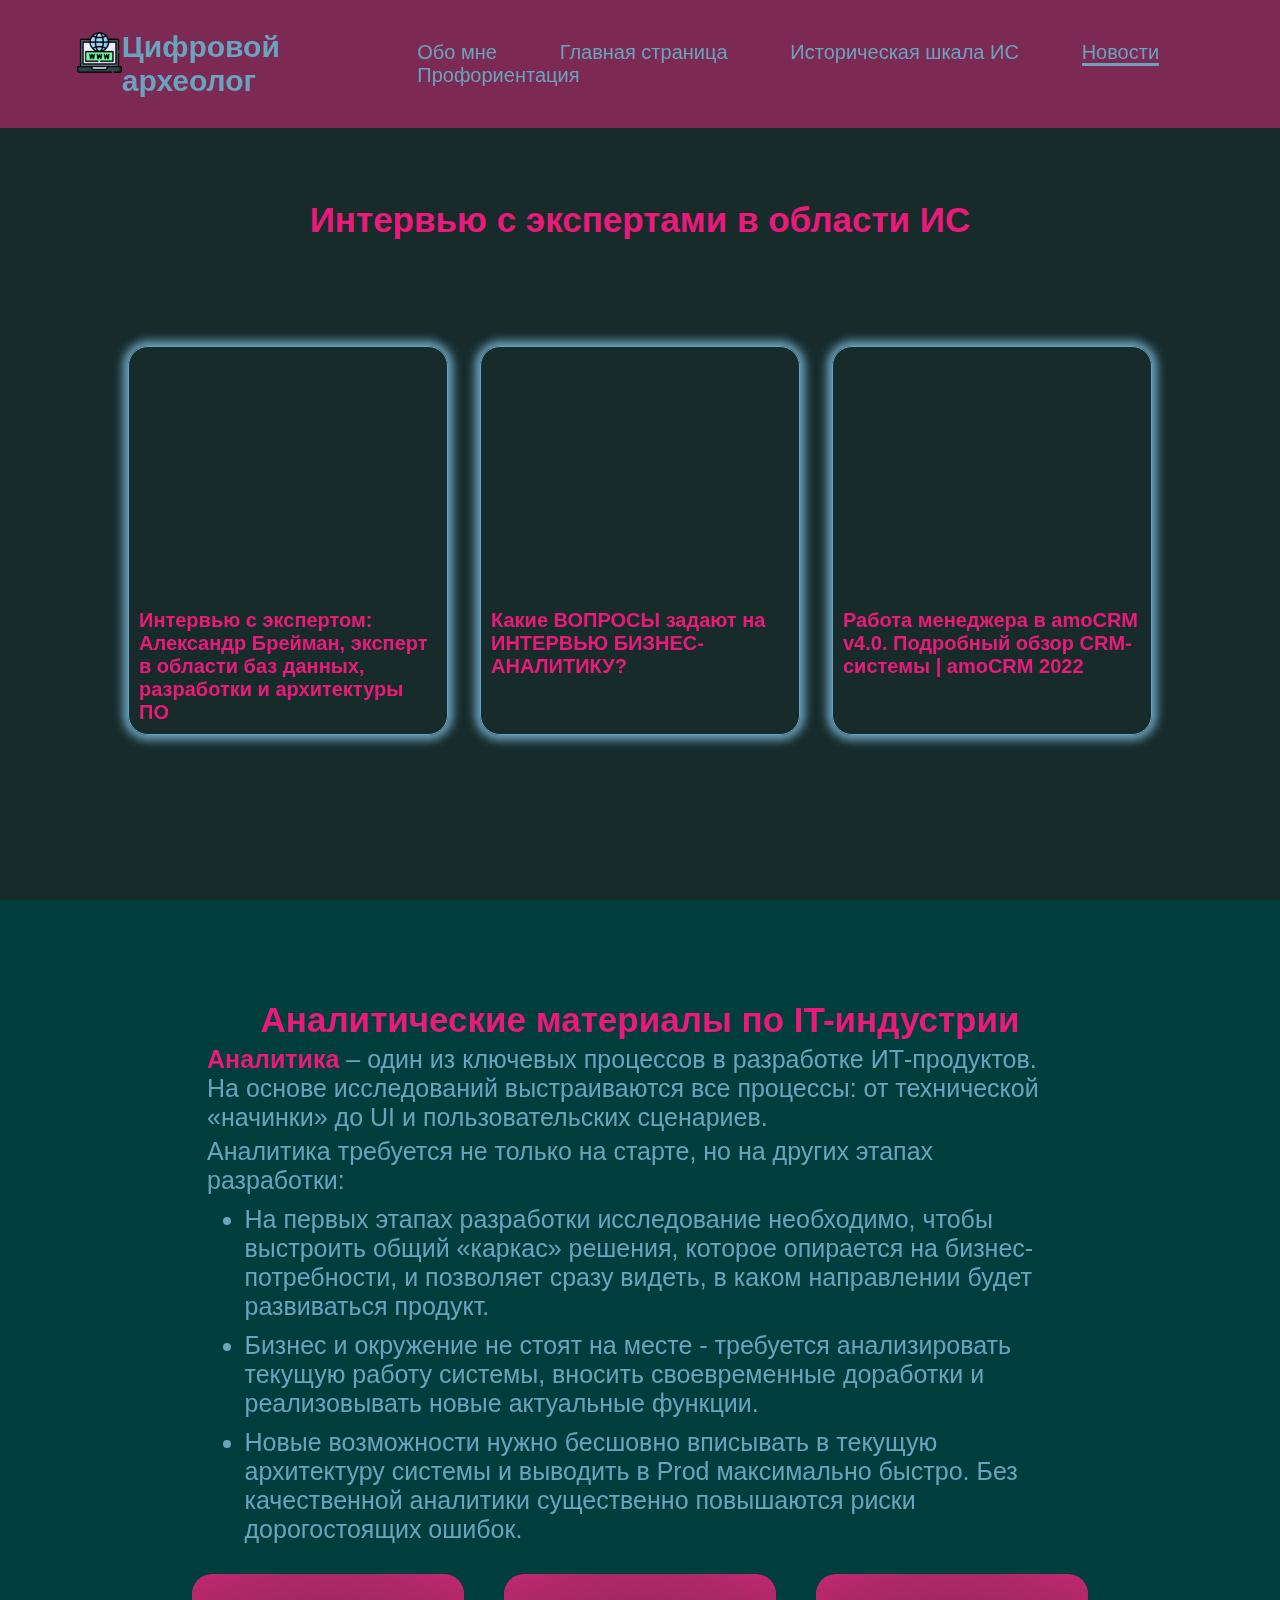
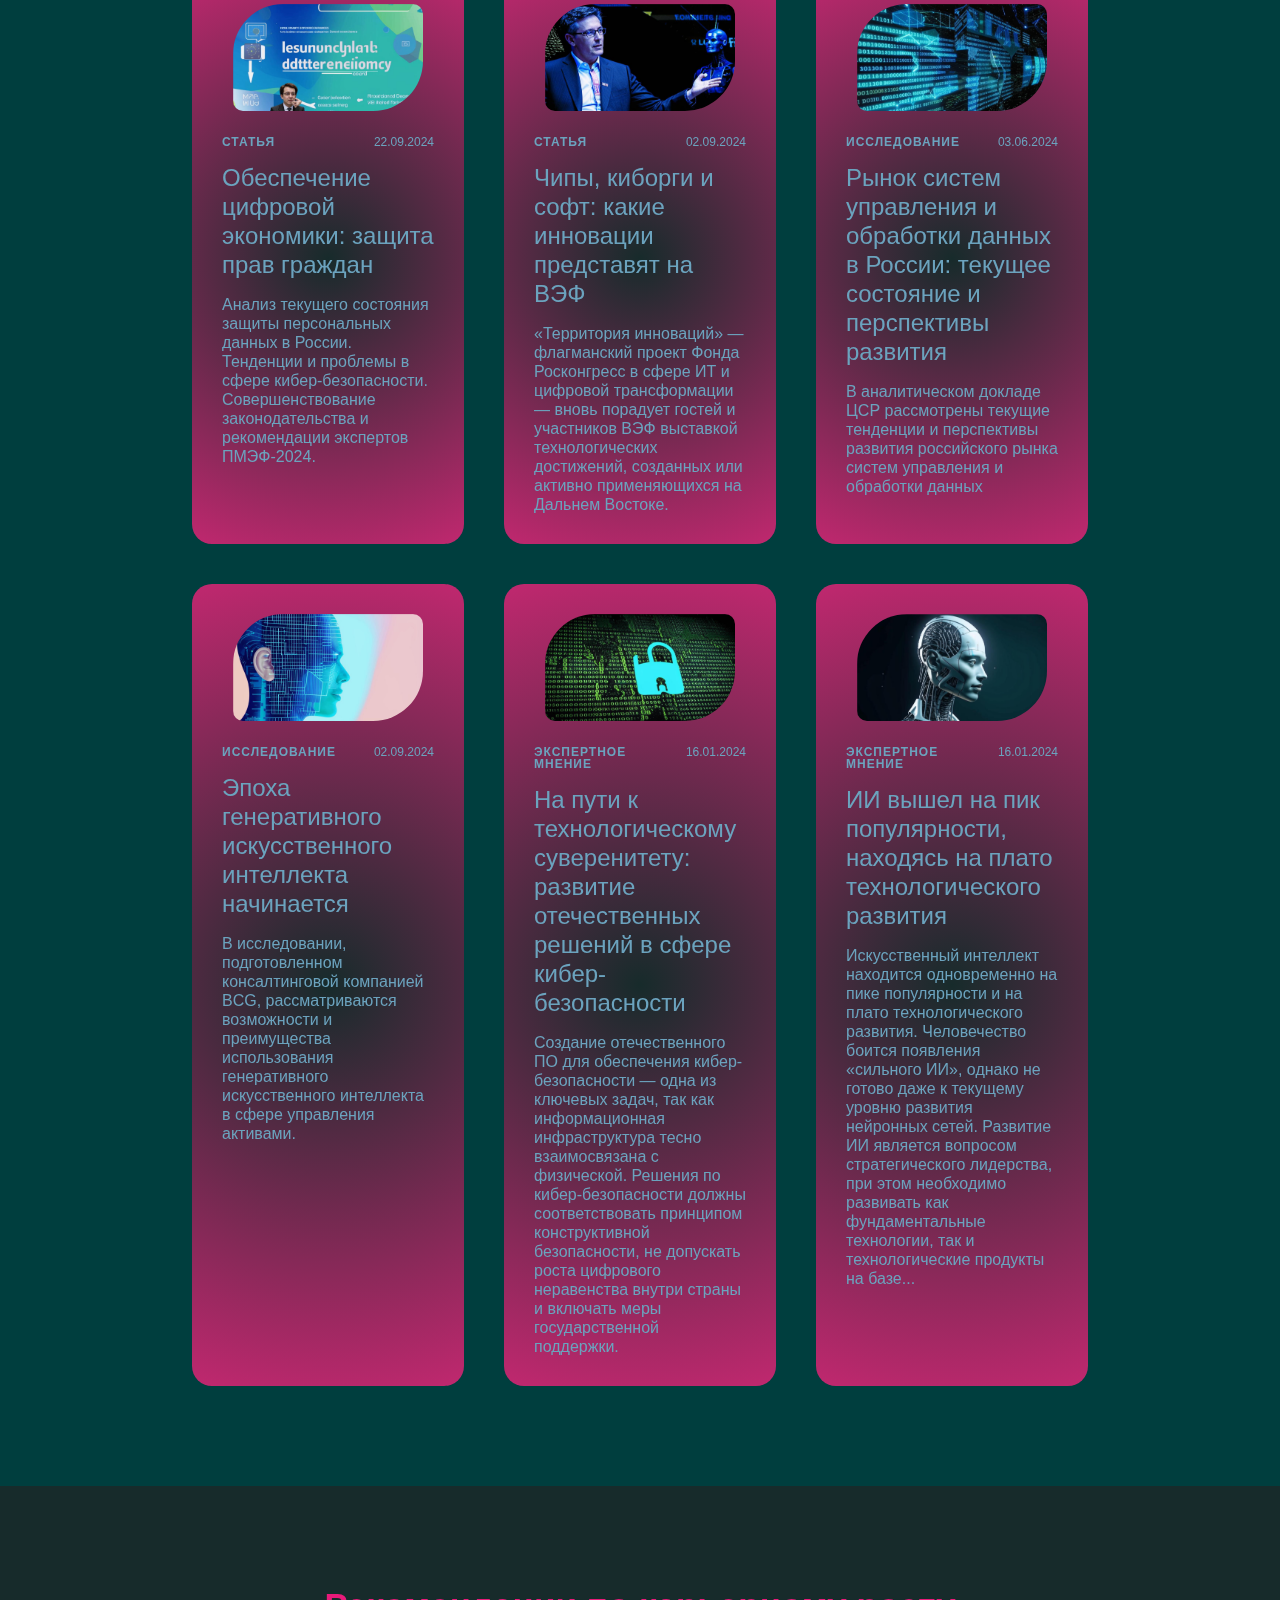
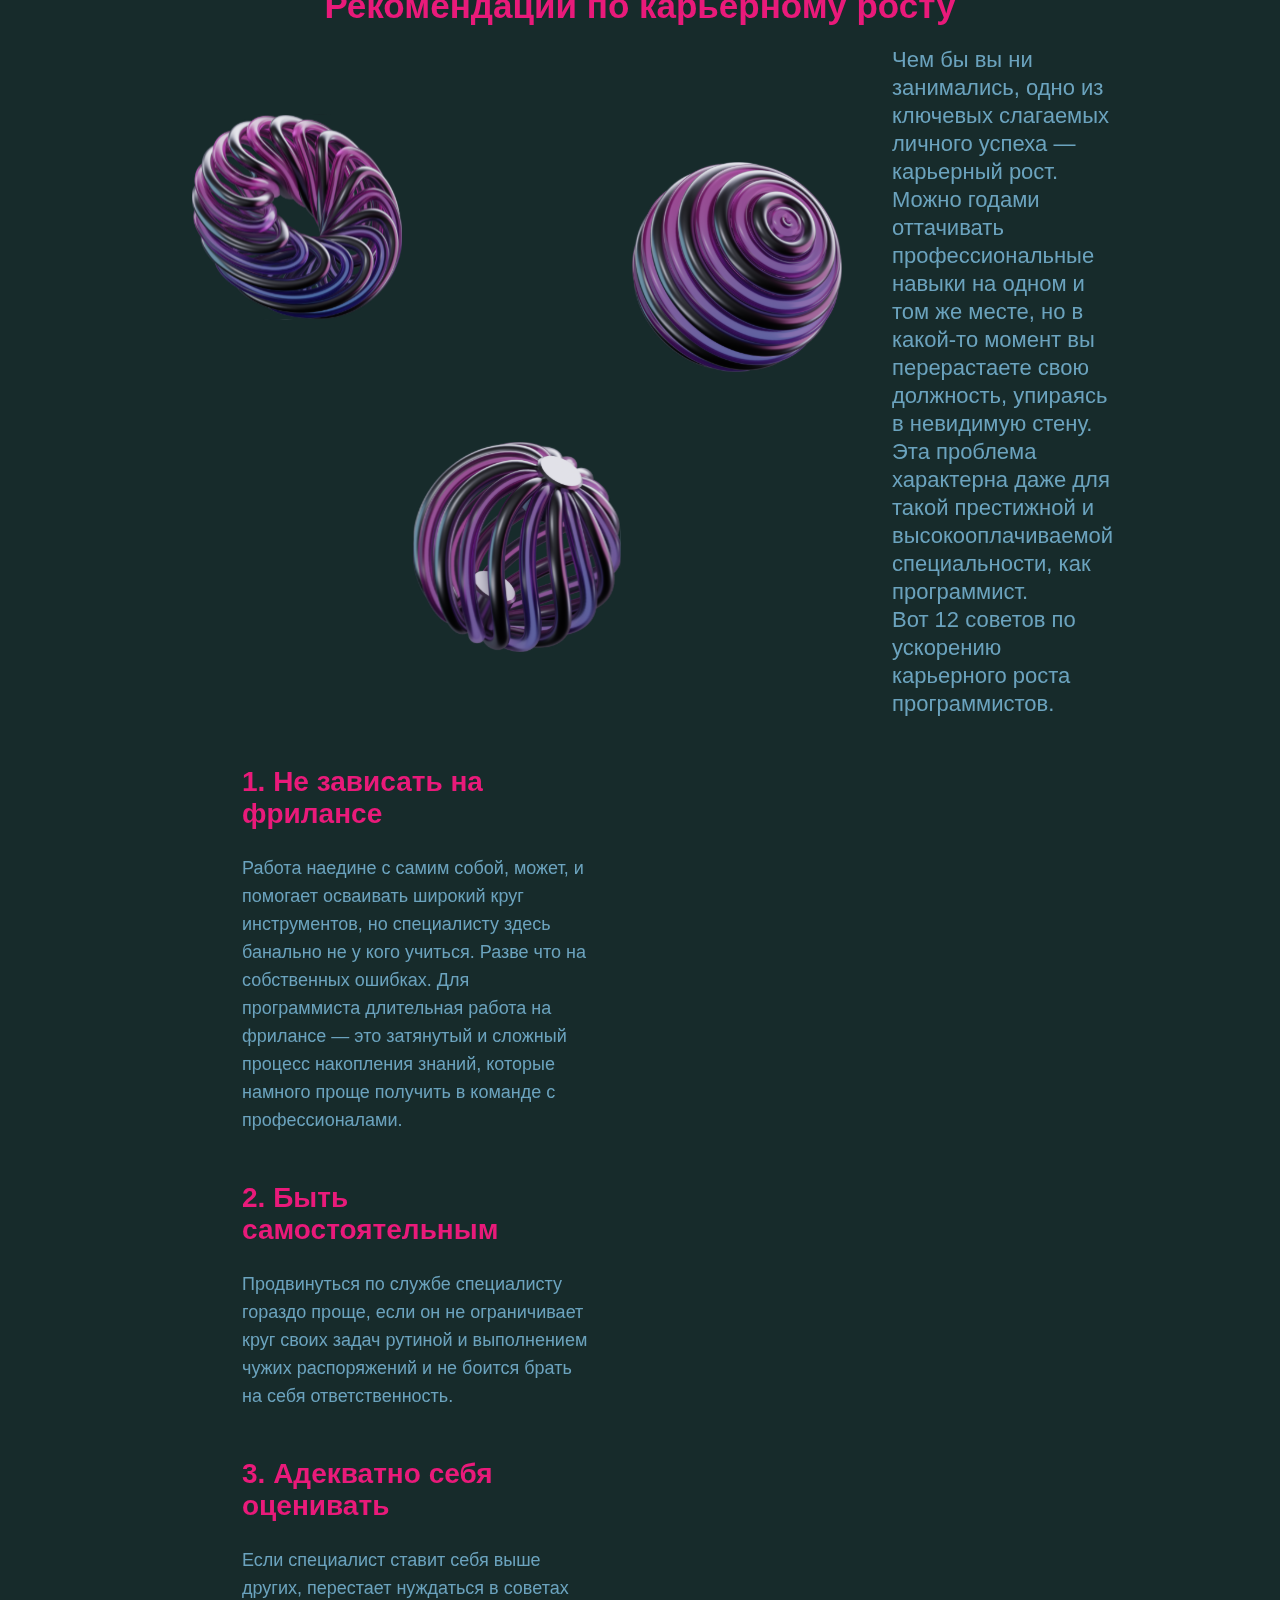
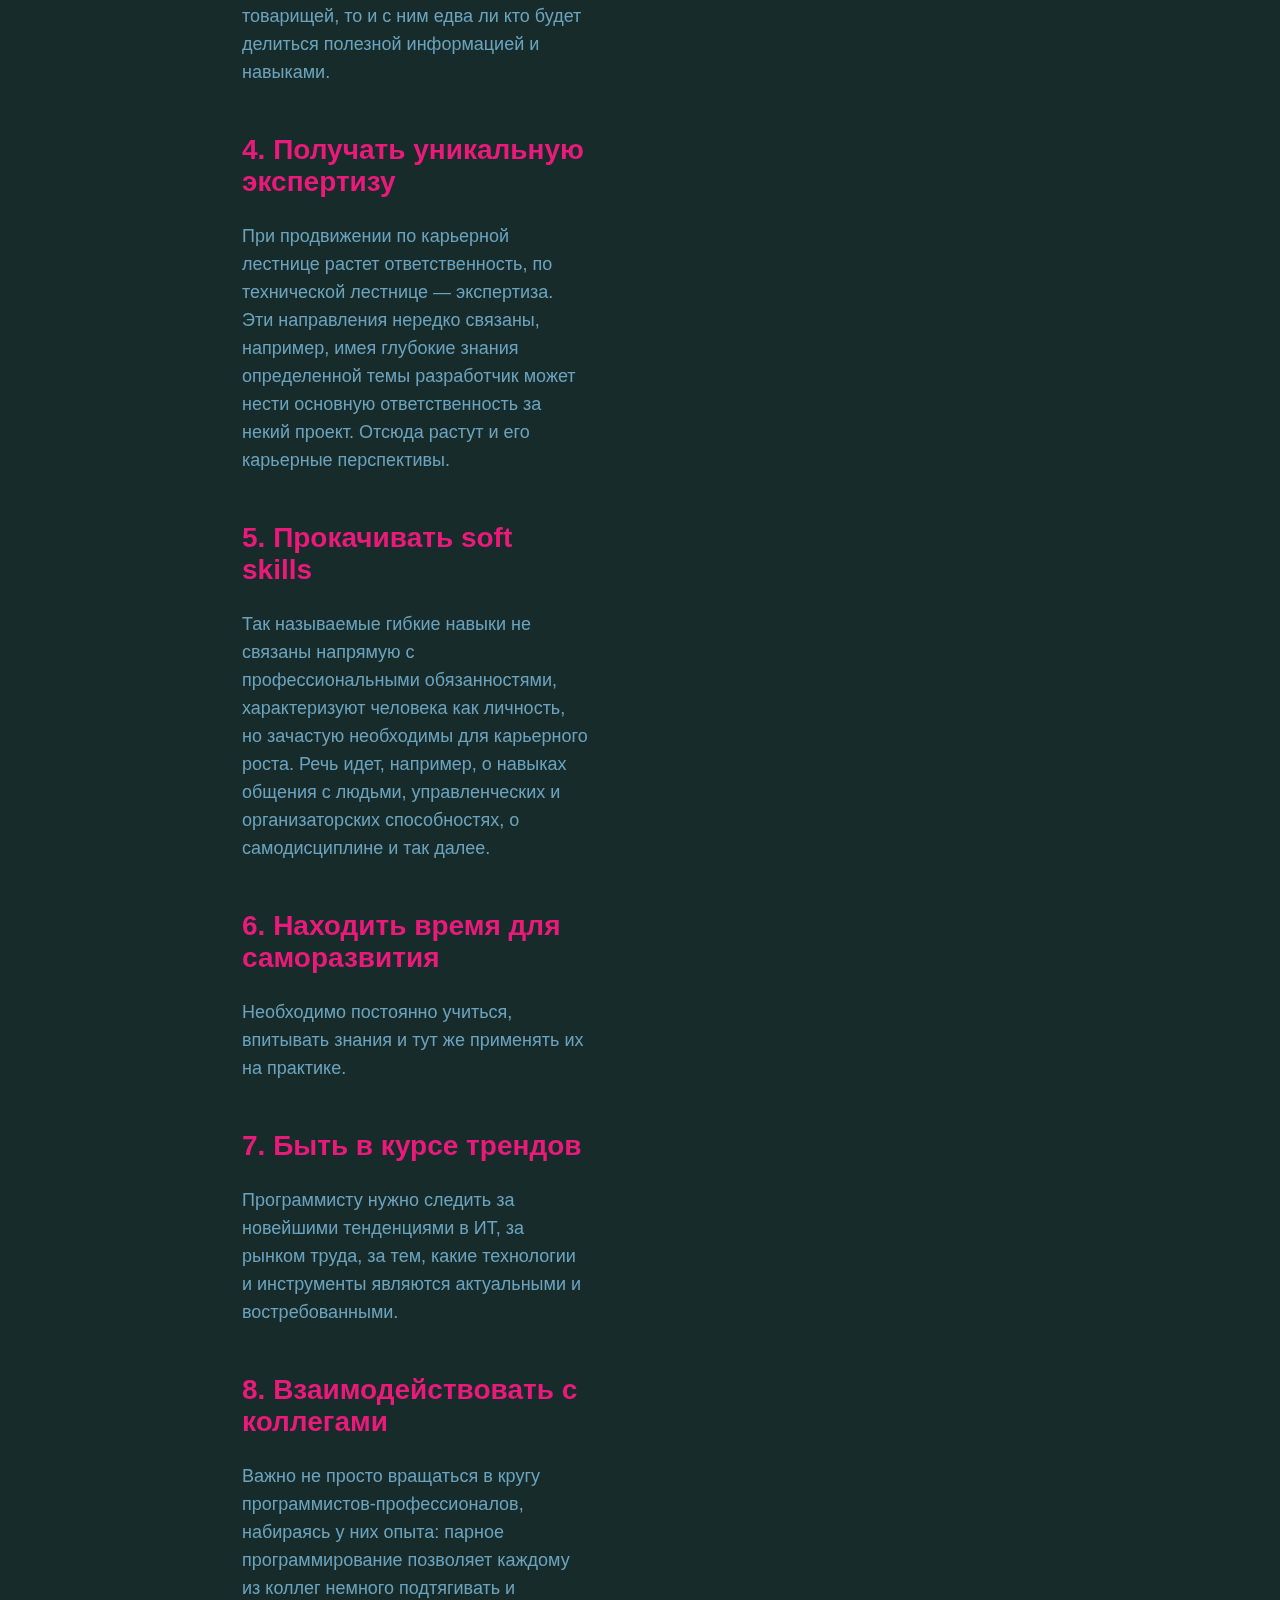
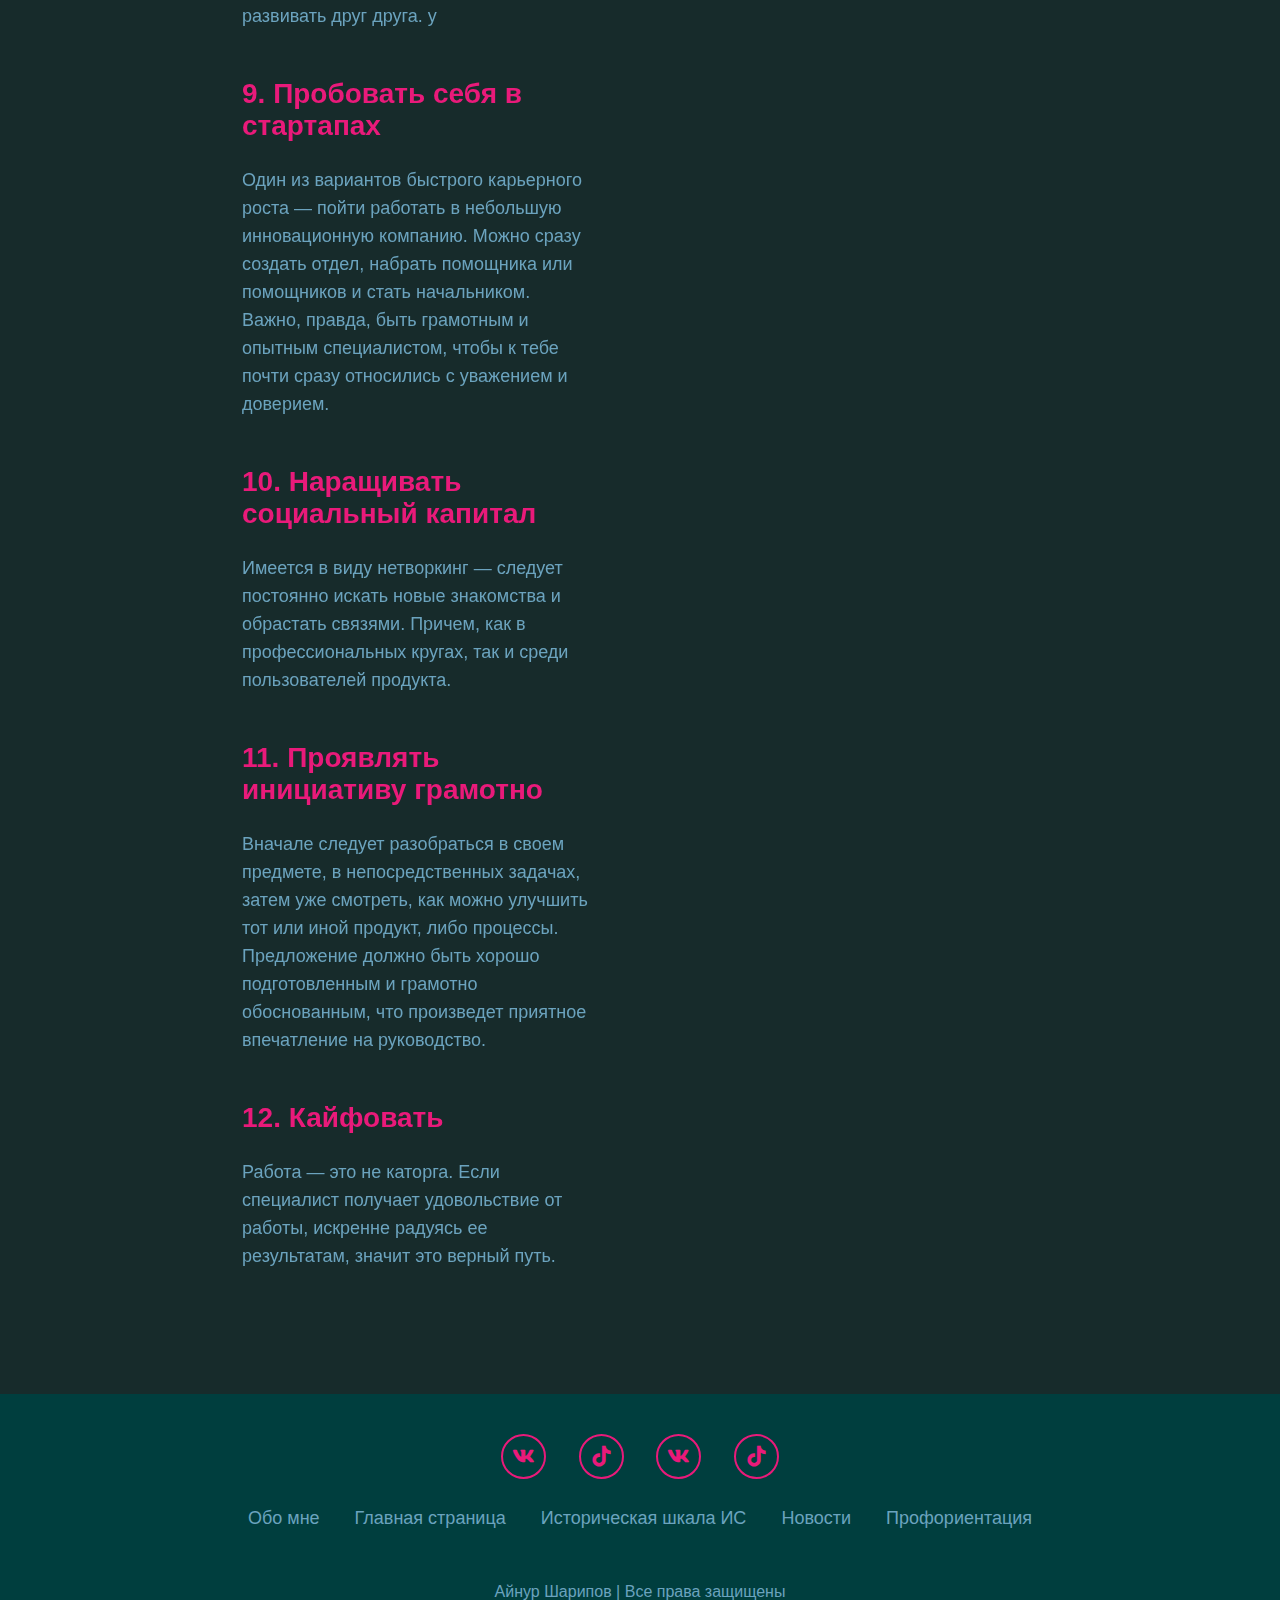
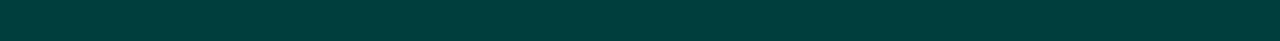
<file: news.html>
<!DOCTYPE html>
<html lang="en">
	<head>
		<meta charset="UTF-8" />
		<meta name="viewport" content="width=device-width, initial-scale=1.0" />
		<link rel="stylesheet" href="css/news.css" />
		<link
			rel="stylesheet"
			href="https://unpkg.com/boxicons@2.1.4/css/boxicons.min.css"
		/>
		<title>Цифровой археолог</title>
	</head>
	<body>
		<header class="header">
			<div>
				<a href="index.html" class="logo"
					><img src="images/ikonka.png" alt="Ноутбук" />Цифровой археолог</a
				>
			</div>
			<nav>
				<a href="aboutMe.html">Обо мне</a>
				<a href="index.html">Главная страница</a>
				<a href="history.html">Историческая шкала ИС</a>
				<a href="news.html" class="active">Новости</a>
				<a href="career_guidance.html">Профориентация</a>
			</nav>
		</header>
		<section class="interview">
			<div class="interview-container">
				<h2>Интервью с экспертами в области ИС</h2>
				<div class="container-with-videos">
					<div class="videos">
						<div class="video">
							<iframe
								src="https://www.youtube.com/embed/TQBvygomX8E"
								title="🎙 Интервью с экспертом: Александр Брейман, эксперт в области баз данных, разработки и архитектуры ПО"
								frameborder="0"
								allow="accelerometer; autoplay; clipboard-write; encrypted-media; gyroscope; picture-in-picture; web-share"
								referrerpolicy="strict-origin-when-cross-origin"
								allowfullscreen
							></iframe>
							<div class="content">
								<h3>
									Интервью с экспертом: Александр Брейман, эксперт в области баз
									данных, разработки и архитектуры ПО
								</h3>
								<p></p>
							</div>
						</div>
						<div class="video">
							<iframe
								src="https://www.youtube.com/embed/aB_eDU-_h1U"
								title="Какие ВОПРОСЫ задают на ИНТЕРВЬЮ БИЗНЕС-АНАЛИТИКУ?"
								frameborder="0"
								allow="accelerometer; autoplay; clipboard-write; encrypted-media; gyroscope; picture-in-picture; web-share"
								referrerpolicy="strict-origin-when-cross-origin"
								allowfullscreen
							></iframe>
							<div class="content">
								<h3>Какие ВОПРОСЫ задают на ИНТЕРВЬЮ БИЗНЕС-АНАЛИТИКУ?</h3>
								<p></p>
							</div>
						</div>
						<div class="video">
							<iframe
								src="https://www.youtube.com/embed/cEpPRzRsFeQ"
								title="Работа менеджера в amoCRM v4.0. Подробный обзор CRM-системы | amoCRM 2022"
								frameborder="0"
								allow="accelerometer; autoplay; clipboard-write; encrypted-media; gyroscope; picture-in-picture; web-share"
								referrerpolicy="strict-origin-when-cross-origin"
								allowfullscreen
							></iframe>
							<div class="content">
								<h3>
									Работа менеджера в amoCRM v4.0. Подробный обзор CRM-системы |
									amoCRM 2022
								</h3>
								<p></p>
							</div>
						</div>
					</div>
				</div>
			</div>
		</section>
		<section class="analytics">
			<div class="analytics-container">
				<div class="analytics-info">
					<h2>Аналитические материалы по IT-индустрии</h2>
					<p>
						<span>Аналитика</span> – один из ключевых процессов в разработке
						ИТ-продуктов. На основе исследований выстраиваются все процессы: от
						технической «начинки» до UI и пользовательских сценариев.
					</p>
					<p>
						Аналитика требуется не только на старте, но на других этапах
						разработки:
					</p>
					<ul>
						<li>
							На первых этапах разработки исследование необходимо, чтобы
							выстроить общий «каркас» решения, которое опирается на
							бизнес-потребности, и позволяет сразу видеть, в каком направлении
							будет развиваться продукт.
						</li>
						<li>
							Бизнес и окружение не стоят на месте - требуется анализировать
							текущую работу системы, вносить своевременные доработки и
							реализовывать новые актуальные функции.
						</li>
						<li>
							Новые возможности нужно бесшовно вписывать в текущую архитектуру
							системы и выводить в Prod максимально быстро. Без качественной
							аналитики существенно повышаются риски дорогостоящих ошибок.
						</li>
					</ul>
				</div>
				<div class="analytics-items">
					<div class="item">
						<img src="images/item1.png" alt="Изображение 1" />
						<div class="zag">
							<h4>СТАТЬЯ</h4>
							<p>22.09.2024</p>
						</div>
						<h3>Обеспечение цифровой экономики: защита прав граждан</h3>
						<p>
							Анализ текущего состояния защиты персональных данных в России.
							Тенденции и проблемы в сфере кибер-безопасности. Совершенствование
							законодательства и рекомендации экспертов ПМЭФ-2024.
						</p>
					</div>
					<div class="item">
						<img src="images/item2.png" alt="Изображение 2" />
						<div class="zag">
							<h4>СТАТЬЯ</h4>
							<p>02.09.2024</p>
						</div>
						<h3>Чипы, киборги и софт: какие инновации представят на ВЭФ</h3>
						<p>
							«Территория инноваций» — флагманский проект Фонда Росконгресс в
							сфере ИТ и цифровой трансформации — вновь порадует гостей и
							участников ВЭФ выставкой технологических достижений, созданных или
							активно применяющихся на Дальнем Востоке.
						</p>
					</div>
					<div class="item">
						<img src="images/item3.png" alt="Изображение 3" />
						<div class="zag">
							<h4>ИССЛЕДОВАНИЕ</h4>
							<p>03.06.2024</p>
						</div>
						<h3>
							Рынок систем управления и обработки данных в России: текущее
							состояние и перспективы развития
						</h3>
						<p>
							В аналитическом докладе ЦСР рассмотрены текущие тенденции и
							перспективы развития российского рынка систем управления и
							обработки данных
						</p>
					</div>
					<div class="item">
						<img src="images/item4.png" alt="Изображение 4" />
						<div class="zag">
							<h4>ИССЛЕДОВАНИЕ</h4>
							<p>02.09.2024</p>
						</div>
						<h3>Эпоха генеративного искусственного интеллекта начинается</h3>
						<p>
							В исследовании, подготовленном консалтинговой компанией BCG,
							рассматриваются возможности и преимущества использования
							генеративного искусственного интеллекта в сфере управления
							активами.
						</p>
					</div>
					<div class="item">
						<img src="images/item5.png" alt="Изображение 5" />
						<div class="zag">
							<h4>ЭКСПЕРТНОЕ МНЕНИЕ</h4>
							<p>16.01.2024</p>
						</div>
						<h3>
							На пути к технологическому суверенитету: развитие отечественных
							решений в сфере кибер-безопасности
						</h3>
						<p>
							Создание отечественного ПО для обеспечения кибер-безопасности —
							одна из ключевых задач, так как информационная инфраструктура
							тесно взаимосвязана с физической. Решения по кибер-безопасности
							должны соответствовать принципом конструктивной безопасности, не
							допускать роста цифрового неравенства внутри страны и включать
							меры государственной поддержки.
						</p>
					</div>
					<div class="item">
						<img src="images/item6.png" alt="Изображение 6" />
						<div class="zag">
							<h4>ЭКСПЕРТНОЕ МНЕНИЕ</h4>
							<p>16.01.2024</p>
						</div>
						<h3>
							ИИ вышел на пик популярности, находясь на плато технологического
							развития
						</h3>
						<p>
							Искусственный интеллект находится одновременно на пике
							популярности и на плато технологического развития. Человечество
							боится появления «сильного ИИ», однако не готово даже к текущему
							уровню развития нейронных сетей. Развитие ИИ является вопросом
							стратегического лидерства, при этом необходимо развивать как
							фундаментальные технологии, так и технологические продукты на
							базе...
						</p>
					</div>
				</div>
			</div>
		</section>
		<section class="recommendations">
			<div class="recommendate-container">
				<h2>Рекомендации по карьерному росту</h2>
				<div class="recommendate-zag">
					<div class="d_pictures">
						<img src="images/3d_shape5.svg" alt="" />
						<img
							src="images/3d_shape4.svg"
							style="margin: 33rem 1rem 0"
							alt=""
						/>
						<img src="images/3d_shape1.svg" style="margin-top: 5rem" alt="" />
					</div>
					<div class="recommendate-info-zag">
						<p>
							Чем бы вы ни занимались, одно из ключевых слагаемых личного успеха
							— карьерный рост. Можно годами оттачивать профессиональные навыки
							на одном и том же месте, но в какой-то момент вы перерастаете свою
							должность, упираясь в невидимую стену. Эта проблема характерна
							даже для такой престижной и высокооплачиваемой специальности, как
							программист.
						</p>
						<p>Вот 12 советов по ускорению карьерного роста программистов.</p>
					</div>
				</div>
				<div class="recommendate-main-info">
					<h3>1. Не зависать на фрилансе</h3>
					<p>
						Работа наедине с самим собой, может, и помогает осваивать широкий
						круг инструментов, но специалисту здесь банально не у кого учиться.
						Разве что на собственных ошибках. Для программиста длительная работа
						на фрилансе — это затянутый и сложный процесс накопления знаний,
						которые намного проще получить в команде с профессионалами.
					</p>
					<h3>2. Быть самостоятельным</h3>
					<p>
						Продвинуться по службе специалисту гораздо проще, если он не
						ограничивает круг своих задач рутиной и выполнением чужих
						распоряжений и не боится брать на себя ответственность.
					</p>
					<h3>3. Адекватно себя оценивать</h3>
					<p>
						Если специалист ставит себя выше других, перестает нуждаться в
						советах товарищей, то и с ним едва ли кто будет делиться полезной
						информацией и навыками.
					</p>
					<h3>4. Получать уникальную экспертизу</h3>
					<p>
						При продвижении по карьерной лестнице растет ответственность, по
						технической лестнице — экспертиза. Эти направления нередко связаны,
						например, имея глубокие знания определенной темы разработчик может
						нести основную ответственность за некий проект. Отсюда растут и его
						карьерные перспективы.
					</p>
					<h3>5. Прокачивать soft skills</h3>
					<p>
						Так называемые гибкие навыки не связаны напрямую с профессиональными
						обязанностями, характеризуют человека как личность, но зачастую
						необходимы для карьерного роста. Речь идет, например, о навыках
						общения с людьми, управленческих и организаторских способностях, о
						самодисциплине и так далее.
					</p>
					<h3>6. Находить время для саморазвития</h3>
					<p>
						Необходимо постоянно учиться, впитывать знания и тут же применять их
						на практике.
					</p>
					<h3>7. Быть в курсе трендов</h3>
					<p>
						Программисту нужно следить за новейшими тенденциями в ИT, за рынком
						труда, за тем, какие технологии и инструменты являются актуальными и
						востребованными.
					</p>
					<h3>8. Взаимодействовать с коллегами</h3>
					<p>
						Важно не просто вращаться в кругу программистов-профессионалов,
						набираясь у них опыта: парное программирование позволяет каждому из
						коллег немного подтягивать и развивать друг друга. y
					</p>
					<h3>9. Пробовать себя в стартапах</h3>
					<p>
						Один из вариантов быстрого карьерного роста — пойти работать в
						небольшую инновационную компанию. Можно сразу создать отдел, набрать
						помощника или помощников и стать начальником. Важно, правда, быть
						грамотным и опытным специалистом, чтобы к тебе почти сразу
						относились с уважением и доверием.
					</p>
					<h3>10. Наращивать социальный капитал</h3>
					<p>
						Имеется в виду нетворкинг — следует постоянно искать новые
						знакомства и обрастать связями. Причем, как в профессиональных
						кругах, так и среди пользователей продукта.
					</p>
					<h3>11. Проявлять инициативу грамотно</h3>
					<p>
						Вначале следует разобраться в своем предмете, в непосредственных
						задачах, затем уже смотреть, как можно улучшить тот или иной
						продукт, либо процессы. Предложение должно быть хорошо
						подготовленным и грамотно обоснованным, что произведет приятное
						впечатление на руководство.
					</p>
					<h3>12. Кайфовать</h3>
					<p>
						Работа — это не каторга. Если специалист получает удовольствие от
						работы, искренне радуясь ее результатам, значит это верный путь.
					</p>
				</div>
			</div>
		</section>
		<footer class="footer">
			<div class="social">
				<a href="#"><i class="bx bxl-vk"></i></a>
				<a href="#"><i class="bx bxl-tiktok"></i></a>
				<a href="#"><i class="bx bxl-vk"></i></a>
				<a href="#"><i class="bx bxl-tiktok"></i></a>
			</div>
			<ul class="list">
				<li><a href="aboutMe.html">Обо мне</a></li>
				<li><a href="index.html">Главная страница</a></li>
				<li><a href="history.html">Историческая шкала ИС</a></li>
				<li><a href="news.html">Новости</a></li>
				<li><a href="career_guidance.html">Профориентация</a></li>
			</ul>
			<p class="copyright">Айнур Шарипов | Все права защищены</p>
		</footer>
	</body>
</html>
</file>
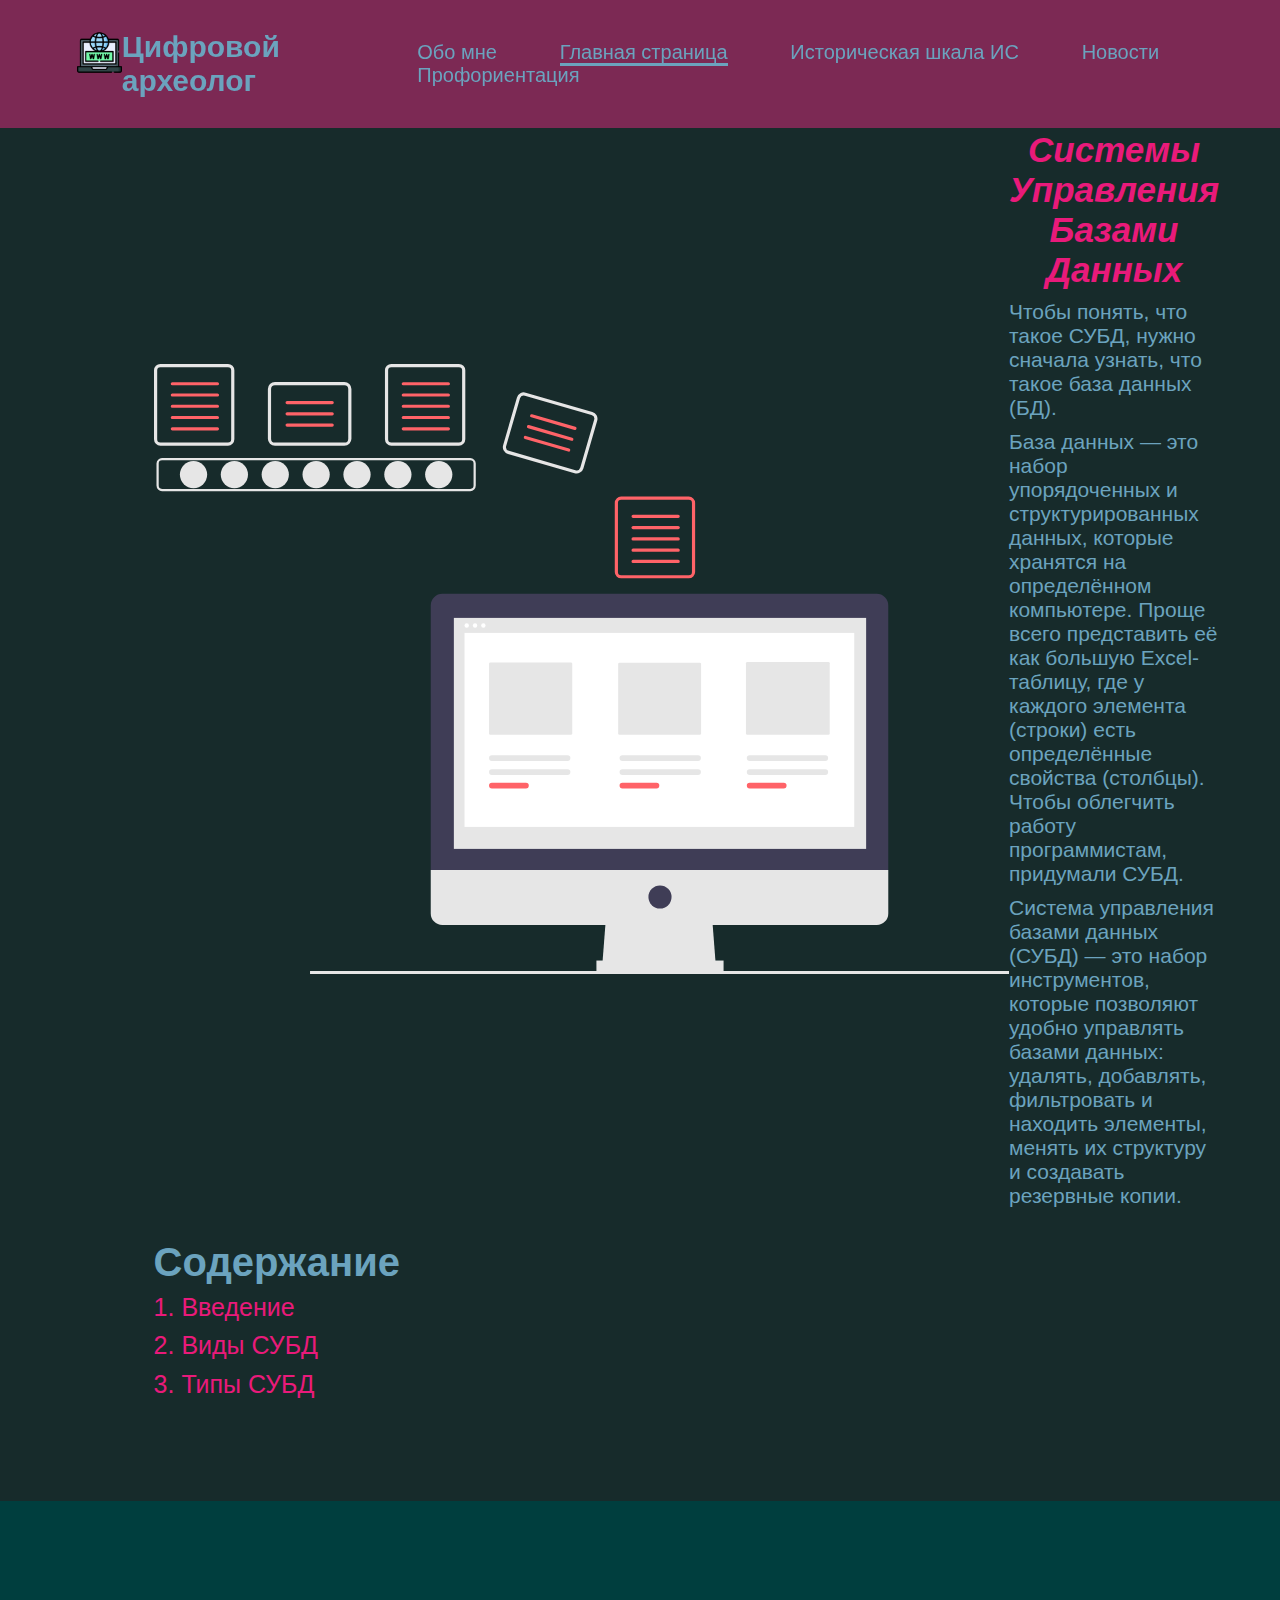
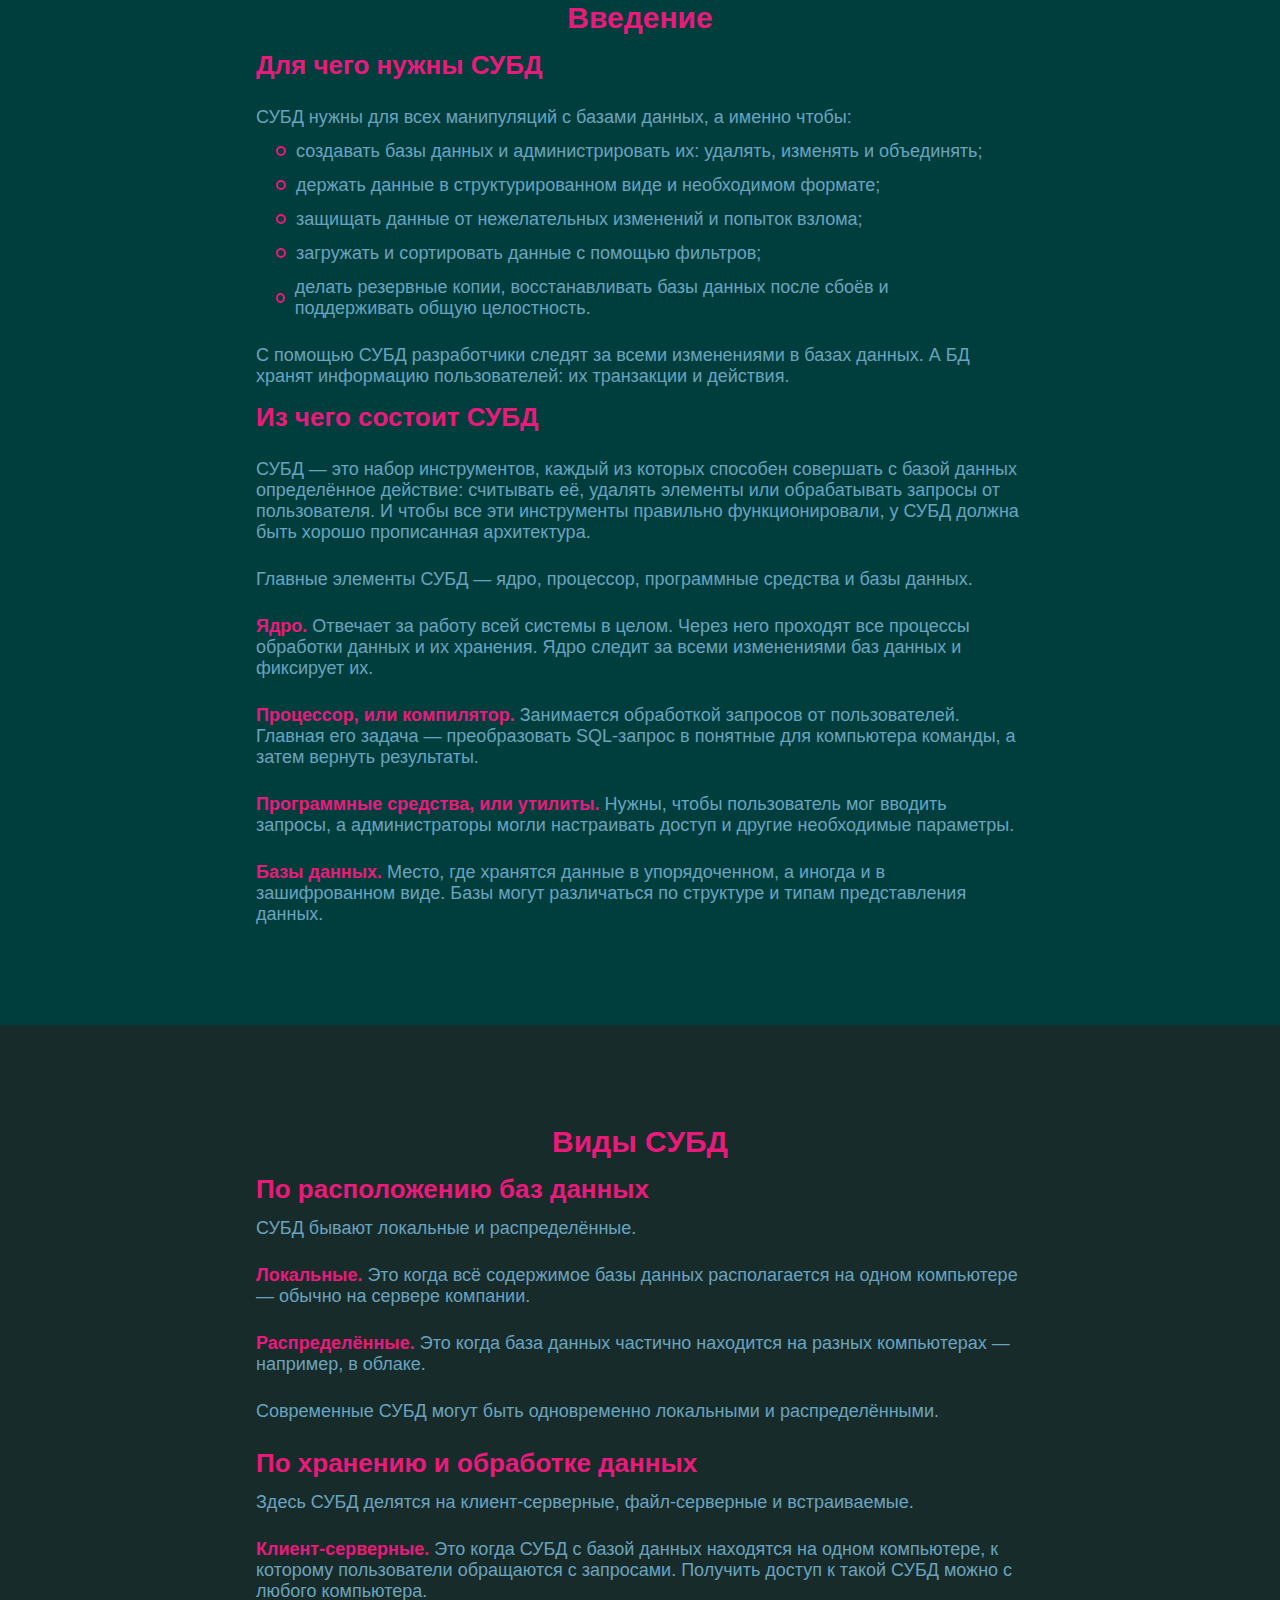
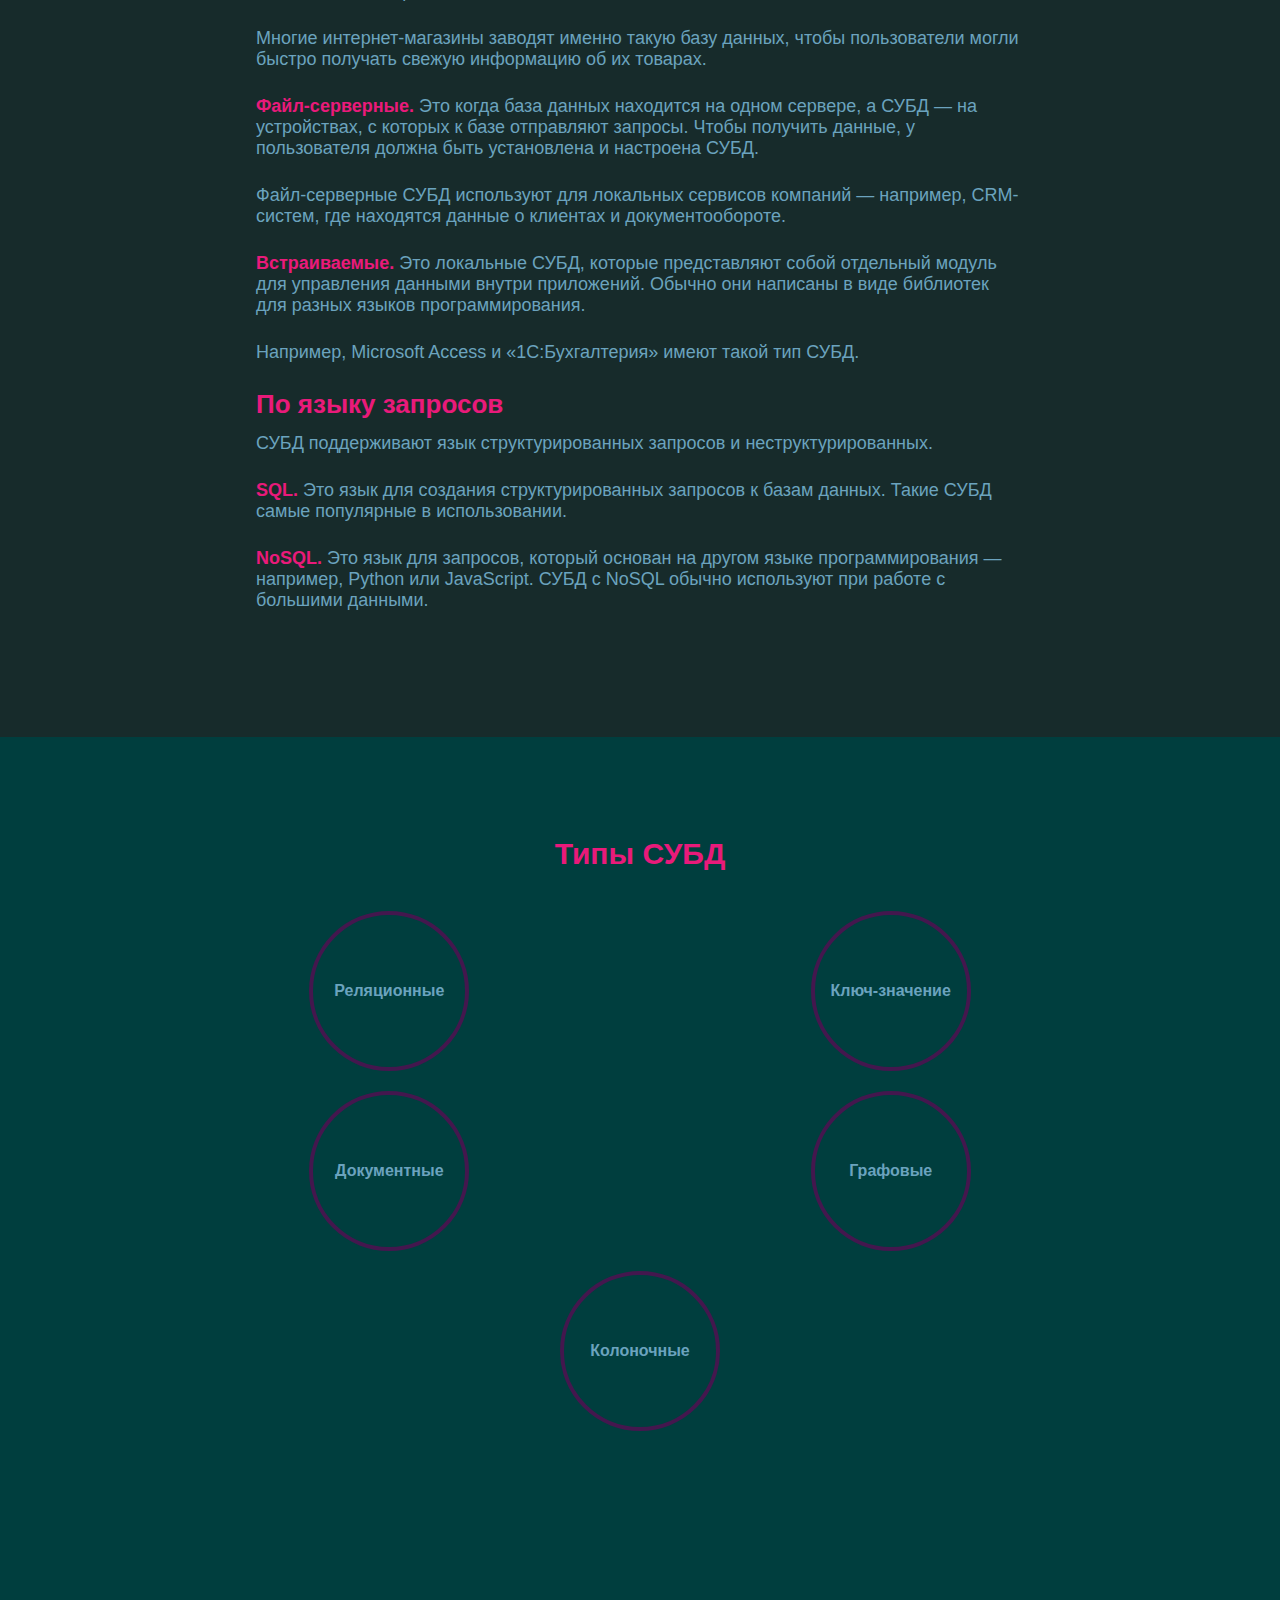
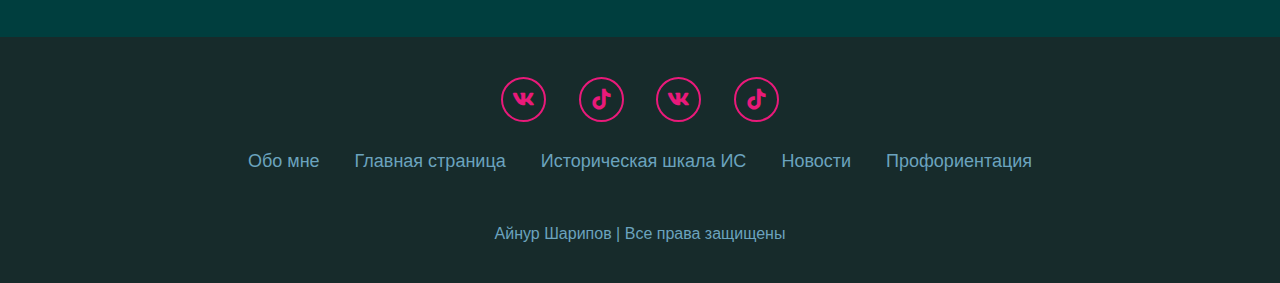
<file: sql_info.html>
<!DOCTYPE html>
<html lang="en">
	<head>
		<meta charset="UTF-8" />
		<meta name="viewport" content="width=device-width, initial-scale=1.0" />
		<link rel="stylesheet" href="css/index.css" />
		<link
			rel="stylesheet"
			href="https://unpkg.com/boxicons@2.1.4/css/boxicons.min.css"
		/>
		<title>Цифровой археолог</title>
	</head>
	<body>
		<header class="header">
			<div>
				<a href="index.html" class="logo"
					><img src="images/ikonka.png" alt="Ноутбук" />Цифровой археолог</a
				>
			</div>
			<nav>
				<a href="aboutMe.html">Обо мне</a>
				<a href="index.html" class="active">Главная страница</a>
				<a href="history.html">Историческая шкала ИС</a>
				<a href="news.html">Новости</a>
				<a href="career_guidance.html">Профориентация</a>
			</nav>
		</header>
		<main>
			<section id="header">
				<div class="header-content">
					<img src="images/SUBD.svg" alt="Изображение" />
					<div class="header-zag">
						<h1>Системы Управления Базами Данных</h1>
						<p>
							Чтобы понять, что такое СУБД, нужно сначала узнать, что такое база
							данных (БД).
						</p>
						<p>
							База данных — это набор упорядоченных и структурированных данных,
							которые хранятся на определённом компьютере. Проще всего
							представить её как большую Excel-таблицу, где у каждого элемента
							(строки) есть определённые свойства (столбцы). Чтобы облегчить
							работу программистам, придумали СУБД.
						</p>
						<p>
							Система управления базами данных (СУБД) — это набор инструментов,
							которые позволяют удобно управлять базами данных: удалять,
							добавлять, фильтровать и находить элементы, менять их структуру и
							создавать резервные копии.
						</p>
					</div>
				</div>
				<div class="navigation">
					<h2>Содержание</h2>
					<li><a href="#introduction">1. Введение</a></li>
					<li><a href="#prospects">2. Виды СУБД</a></li>
					<li><a href="#types">3. Типы СУБД</a></li>
					<!-- <li><a href="#gamification">4. Геймификация</a></li>
					<li><a href="#infographics">5. Инфографика</a></li> -->
				</div>
			</section>
			<section id="introduction">
				<h2>Введение</h2>
				<div class="introduction-info">
					<h3>Для чего нужны СУБД</h3>
					<p>
						СУБД нужны для всех манипуляций с базами данных, а именно чтобы:
					</p>
					<ul>
						<li>
							создавать базы данных и администрировать их: удалять, изменять и
							объединять;
						</li>
						<li>
							держать данные в структурированном виде и необходимом формате;
						</li>
						<li>
							защищать данные от нежелательных изменений и попыток взлома;
						</li>
						<li>загружать и сортировать данные с помощью фильтров;</li>
						<li>
							делать резервные копии, восстанавливать базы данных после сбоёв и
							поддерживать общую целостность.
						</li>
					</ul>
					<p>
						С помощью СУБД разработчики следят за всеми изменениями в базах
						данных. А БД хранят информацию пользователей: их транзакции и
						действия.
					</p>
					<h3>Из чего состоит СУБД</h3>
					<p>
						СУБД — это набор инструментов, каждый из которых способен совершать
						с базой данных определённое действие: считывать её, удалять элементы
						или обрабатывать запросы от пользователя. И чтобы все эти
						инструменты правильно функционировали, у СУБД должна быть хорошо
						прописанная архитектура.
					</p>
					<p>
						Главные элементы СУБД — ядро, процессор, программные средства и базы
						данных.
					</p>
					<p>
						<span>Ядро.</span> Отвечает за работу всей системы в целом. Через
						него проходят все процессы обработки данных и их хранения. Ядро
						следит за всеми изменениями баз данных и фиксирует их.
					</p>
					<p>
						<span>Процессор, или компилятор.</span> Занимается обработкой
						запросов от пользователей. Главная его задача — преобразовать
						SQL-запрос в понятные для компьютера команды, а затем вернуть
						результаты.
					</p>
					<p>
						<span>Программные средства, или утилиты.</span> Нужны, чтобы
						пользователь мог вводить запросы, а администраторы могли настраивать
						доступ и другие необходимые параметры.
					</p>
					<p>
						<span>Базы данных.</span> Место, где хранятся данные в
						упорядоченном, а иногда и в зашифрованном виде. Базы могут
						различаться по структуре и типам представления данных.
					</p>
				</div>
			</section>
			<section id="prospects">
				<h2>Виды СУБД</h2>
				<div class="prospects-info">
					<h3>По расположению баз данных</h3>
					<p>СУБД бывают локальные и распределённые.</p>
					<p>
						<span>Локальные.</span> Это когда всё содержимое базы данных
						располагается на одном компьютере — обычно на сервере компании.
					</p>
					<p>
						<span>Распределённые.</span> Это когда база данных частично
						находится на разных компьютерах — например, в облаке.
					</p>
					<p>
						Современные СУБД могут быть одновременно локальными и
						распределёнными.
					</p>
					<h3>По хранению и обработке данных</h3>
					<p>
						Здесь СУБД делятся на клиент-серверные, файл-серверные и
						встраиваемые.
					</p>
					<p>
						<span>Клиент-серверные.</span> Это когда СУБД с базой данных
						находятся на одном компьютере, к которому пользователи обращаются с
						запросами. Получить доступ к такой СУБД можно с любого компьютера.
					</p>
					<p>
						Многие интернет-магазины заводят именно такую базу данных, чтобы
						пользователи могли быстро получать свежую информацию об их товарах.
					</p>
					<p>
						<span>Файл-серверные.</span> Это когда база данных находится на
						одном сервере, а СУБД — на устройствах, с которых к базе отправляют
						запросы. Чтобы получить данные, у пользователя должна быть
						установлена и настроена СУБД.
					</p>
					<p>
						Файл-серверные СУБД используют для локальных сервисов компаний —
						например, CRM-систем, где находятся данные о клиентах и
						документообороте.
					</p>
					<p>
						<span>Встраиваемые.</span> Это локальные СУБД, которые представляют
						собой отдельный модуль для управления данными внутри приложений.
						Обычно они написаны в виде библиотек для разных языков
						программирования.
					</p>
					<p>
						Например, Microsoft Access и «1С:Бухгалтерия» имеют такой тип СУБД.
					</p>
					<h3>По языку запросов</h3>
					<p>
						СУБД поддерживают язык структурированных запросов и
						неструктурированных.
					</p>
					<p>
						<span>SQL.</span> Это язык для создания структурированных запросов к
						базам данных. Такие СУБД самые популярные в использовании.
					</p>
					<p>
						<span>NoSQL.</span> Это язык для запросов, который основан на другом
						языке программирования — например, Python или JavaScript. СУБД с
						NoSQL обычно используют при работе с большими данными.
					</p>
				</div>
			</section>
			<section id="types">
				<h2>Типы СУБД</h2>
				<div class="types-container">
					<div class="type-column">
						<div class="type type-1"><h3>Реляционные</h3></div>
						<div class="drop-info">
							<p>
								Данные в виде таблиц, которые связаны друг с другом через
								сквозные параметры. Такая архитектура обеспечивает построчное
								хранение данных и нужна для создания строгой структуры. Ещё одна
								их особенность: за одно обращение к базе пользователь сможет
								получить лишь небольшое число элементов.
							</p>
							<p><span>Преимущества:</span></p>
							<p>
								<span>- Структурированность:</span> Данные хранятся в виде
								таблиц, что обеспечивает ясную и понятную структуру.
							</p>
							<p>
								<span>- Сложные запросы:</span> SQL позволяет выполнять сложные
								запросы на выборку данных, объединять данные из различных
								таблиц.
							</p>
							<p>
								<span>- Целостность данных:</span> Поддержка транзакций и
								различных уровней защиты данных (например, ограничения
								целостности, внешние ключи).
							</p>
							<p>
								<span>- Поддержка стандарта:</span> Общепринятый язык SQL делает
								свою работу согласуемой между различными системами.
							</p>
							<p><span>Недостатки:</span></p>
							<p>
								<span>- Масштабируемость:</span> Реляционные базы имеют
								ограниченную горизонтальную масштабируемость, что может стать
								проблемой при больших объемах данных.
							</p>
							<p>
								<span>- Сложность в настройке:</span> Настройка и
								администрирование могут быть сложными и требовать
								специализированных знаний.
							</p>
							<p>
								<span>- Ограниченная гибкость:</span> Структурированные схемы
								могут усложнить изменения в модели данных.
							</p>
							<p>
								Самые популярные среди реляционных баз данных — PostgreSQL,
								Microsoft SQL Server, MySQL, Oracle.
							</p>
						</div>
					</div>
					<div class="type-column">
						<div class="type type-2"><h3>Ключ-значение</h3></div>
						<div class="drop-info">
							<p>
								Каждый элемент базы данных использует для хранения уникальный
								идентификатор, который состоит из ключа и значения. Этот способ
								хранения похож на тип данных «словарь» в языках
								программирования.
							</p>
							<p><span>Преимущества:</span></p>
							<p>
								<span>- Простота:</span> Хранение данных в формате
								"ключ-значение" делает их простыми в использовании и управлении.
							</p>
							<p>
								<span>- Высокая производительность:</span> Быстрая скорость
								получения и сохранения данных, что особенно важно для
								высоконагруженных систем.
							</p>
							<p>
								<span>- Гибкость:</span> Легко масштабируемы и хорошо подходят
								для распределенных систем, так как не требуют фиксированной
								схемы данных.
							</p>
							<p><span>Недостатки:</span></p>
							<p>
								<span>- Отсутствие сложных запросов:</span> Ограниченные
								возможности для выполнения сложных запросов и анализа данных.
							</p>
							<p>
								<span>- Необработанные данные:</span> Отсутствие встроенных
								средств защиты целостности и структурности данных.
							</p>
							<p>
								<span>- Проблемы с управлением:</span> Сложнее управлять
								большими объемами различных данных.
							</p>
							<p>
								Популярные базы данных типа «ключ — значение» — Redis, DynamoDB
								и Aerospike.
							</p>
						</div>
					</div>
					<div class="type-column">
						<div class="type type-3"><h3>Документные</h3></div>
						<div class="drop-info">
							<p>
								В отличие от реляционных баз данных, документоориентированные
								хранят информацию в виде «документов», а не таблиц и строк.
								Главное преимущество документных баз данных — возможность
								хранить информацию без строгого ограничения по структуре.
							</p>
							<p><span>Преимущества:</span></p>
							<p>
								<span>- Гибкость структуры:</span> Данные можно хранить в
								формате документов (например, JSON или BSON), что позволяет
								легко изменять структуру.
							</p>
							<p>
								<span>- Хорошая производительность:</span> Эффективно
								обрабатывают запросы к данным благодаря индексации и оптимизации
								для хранения документов.
							</p>
							<p>
								<span>- Простота использования:</span> Более естественный подход
								для работы с неструктурированными данными.
							</p>
							<p><span>Недостатки:</span></p>
							<p>
								<span>- Отсутствие многоуровневой целостности:</span> Меньшая
								поддержка транзакций и ограниченные механизмы обеспечения
								целостности данных.
							</p>
							<p>
								<span>- Сложные запросы:</span> Возможности выполнения сложных
								многотабличных запросов ограничены по сравнению с реляционными
								базами данных.
							</p>
							<p>
								<span>- Разнообразие форматов:</span> Адаптация к различным
								форматам документов может затруднить интеграцию.
							</p>
							<p>
								Популярные документные базы данных — MongoDB, CouchDB и Amazon
								DocumentDB.
							</p>
						</div>
					</div>
					<div class="type-column">
						<div class="type type-4"><h3>Графовые</h3></div>
						<div class="drop-info">
							<p>
								В них элементы имеют взаимосвязи в виде графа, где у каждого его
								узла есть множество связей с другими узлами. Такой вид баз
								данных напоминает паутину. Обычно эти базы данных используют в
								соцсетях или рекомендательных сервисах.
							</p>
							<p><span>Преимущества:</span></p>
							<p>
								<span>- Отличное представление связей:</span> Графовые базы
								идеально подходят для моделирования данных с сложными
								взаимосвязями, такими как социальные сети или рекомендательные
								системы.
							</p>
							<p>
								<span>- Гибкость схемы:</span> Легко адаптировать структуру
								данных без необходимости изменения схемы.
							</p>
							<p>
								<span>- Производительность при запросах на граф:</span> Высокая
								производительность при выполнении запросов, требующих навигации
								по графу.
							</p>
							<p><span>Недостатки:</span></p>
							<p>
								<span>- Ограниченная поддержка транзакций:</span> Меньшая
								поддержка комплексных транзакций в сравнении с реляционными
								базами данных.
							</p>
							<p>
								<span>- Сложность для простых задач:</span> Использование
								графовых баз данных может быть излишним для простых приложений.
							</p>
							<p>
								<span>- Меньшее распространение:</span> Ограниченное количество
								специалистов и ресурсов по сравнению с более традиционными
								системами.
							</p>
							<p>
								Популярные графовые базы данных — Amazon Neptune, Neo4j и
								InfiniteGraph.
							</p>
						</div>
					</div>
					<div class="type-column" style="grid-column: 1/3">
						<div class="type type-5"><h3>Колоночные</h3></div>
						<div class="drop-info">
							<p>
								В них данные хранятся последовательно в виде одной колонки, и
								предполагается, что на одном и том же месте в каждой колонке
								хранятся элементы, которые относятся к одной строке. Это
								позволяет эффективно сжимать данные и анализировать их —
								находить сумму, количество или среднее значение.
							</p>
							<p><span>Преимущества:</span></p>
							<p>
								<span>- Эффективное хранение:</span> Разделение данных на
								столбцы позволяет хранить большие объемы информации более
								эффективно.
							</p>
							<p>
								<span>- Оптимизация аналитики:</span> Хорошо подходят для
								аналитических задач и работы с большими массивами данных.
							</p>
							<p>
								<span>- Высокая производительность:</span> Быстрая обработка
								запросов благодаря возможности считывания только необходимых
								столбцов.
							</p>
							<p><span>Недостатки:</span></p>
							<p>
								<span>- Сложность структуры:</span> Более сложная структура по
								сравнению с реляционными базами данных, что может усложнить их
								использование.
							</p>
							<p>
								<span>- Ограниченные возможности:</span> Может быть сложнее
								реализовать определенные типы запросов и операций, которые
								просто осуществляются в реляционных базах.
							</p>
							<p>
								<span>- Необходимость знания предметной области:</span>
								Требуется более глубокое понимание, чтобы эффективно
								проектировать и оптимизировать структуру данных.
							</p>
							<p>
								Популярные колоночные базы данных — ClickHouse, Apache Druid,
								Vertica, BigQuery и Teradata.
							</p>
						</div>
					</div>
				</div>
			</section>
		</main>
		<footer class="footer">
			<div class="social">
				<a href="#"><i class="bx bxl-vk"></i></a>
				<a href="#"><i class="bx bxl-tiktok"></i></a>
				<a href="#"><i class="bx bxl-vk"></i></a>
				<a href="#"><i class="bx bxl-tiktok"></i></a>
			</div>
			<ul class="list">
				<li><a href="aboutMe.html">Обо мне</a></li>
				<li><a href="index.html">Главная страница</a></li>
				<li><a href="history.html">Историческая шкала ИС</a></li>
				<li><a href="news.html">Новости</a></li>
				<li><a href="career_guidance.html">Профориентация</a></li>
			</ul>
			<p class="copyright">Айнур Шарипов | Все права защищены</p>
		</footer>
		<script src="js/index.js"></script>
	</body>
</html>
</file>
<file: css/index.css>
* {
	margin: 0;
	padding: 0;
	box-sizing: border-box;
	text-decoration: none;
	border: none;
	outline: none;
	scroll-behavior: smooth;
	font-family: 'Poppins', sans-serif;
}
:root {
	--main-bg-color: #172b2b;
	--second-bg-color: #003e3e;
	--text-color: #6ba3be;
	--main-color: #e91a7a;
}
html {
	font-size: 62.5%;
	overflow-x: hidden;
}
body {
	background-color: var(--main-bg-color);
	color: var(--text-color);
}
.header {
	position: fixed;
	top: 0;
	left: 0;
	width: 100%;
	padding: 3rem 7% 3rem 6%;
	background: rgba(192, 40, 111, 0.6);
	backdrop-filter: blur(10px);
	display: flex;
	justify-content: space-between;
	align-items: center;
	z-index: 100;
}
.logo {
	display: flex;
	color: var(--text-color);
	justify-content: center;
	font-weight: 800;
	font-size: 3em;
	transition: 0.3s ease-in-out;
	img {
		height: 45px;
		width: 45px;
	}
}
.logo:hover {
	transform: scale(1.1);
}
nav a {
	color: var(--text-color);
	font-size: 2em;
	margin-left: 3em;
	font-weight: 500;
	transition: 0.3s ease-in-out;
	border-bottom: 3px solid transparent;
}
nav a.active,
nav a:hover {
	border-bottom: 3px solid var(--text-color);
}
section {
	min-height: 100vh;
	padding: 10rem 20% 10rem;
}
section h2 {
	text-align: center;
}
.main {
	padding: 10rem 15% 10rem;
}
.d_pictures {
	display: flex;
	img {
		width: 230px;
		height: 230px;
	}
}
.main-content {
	margin-top: 2em;
	display: flex;
	flex-direction: row;
	align-items: center;
}
.main-info h1 {
	text-align: center;
	color: var(--main-color);
	letter-spacing: 0.1em;
	font-style: italic;
	font-size: 4em;
}
.main-info p {
	margin-top: 0.8em;
	font-size: 2.5em;
}
.navigation h2 {
	text-align: left;
	font-size: 4em;
	margin-top: 0.8em;
}
.navigation li {
	list-style: none;
}
.navigation li a {
	color: var(--main-color);
	font-size: 2.5em;
	margin-top: 0.3em;
	transition: 0.3s ease-in-out;
	display: inline-block;
	border-bottom: 2.5px solid transparent;
}
.navigation li a:hover {
	color: var(--text-color);
	border-bottom: 2.5px solid var(--text-color);
	transform: scale(1.05);
}
.information_systems {
	background-color: var(--second-bg-color);
}
.information_systems h2 {
	color: var(--main-color);
	font-size: 3.5em;
	font-weight: 600;
}
.information_systems h3 {
	margin-top: 0.9em;
	font-size: 2.7em;
}
.information_systems p {
	font-size: 2.4em;
	margin-top: 0.2em;
	a span {
		border-bottom: 2px solid var(--main-color);
		transition: all 0.2s ease-in-out;
	}
}
.information_systems p a span:hover {
	color: var(--text-color);
	border-bottom: 2px solid var(--text-color);
}
.information_systems h3 span {
	font-weight: 600;
	color: var(--main-color);
}
.information_systems p span {
	font-weight: 600;
	color: var(--main-color);
}
.info-content h2,
.info-content h3 {
	color: var(--main-color);
}
.info-content h2 {
	font-size: 3.5em;
	font-weight: 600;
}
.info-content h3 {
	margin-top: 0.9em;
	font-size: 2.7em;
}
.info-content p {
	font-size: 2.4em;
}
.history {
	background-color: var(--second-bg-color);
}
.history-content h2,
.history-content h3 {
	color: var(--main-color);
}
.history-content h2 {
	font-size: 3.5em;
	font-weight: 600;
}
.history-content h3 {
	margin-top: 0.9em;
	font-size: 2.7em;
}
.history-content p {
	font-size: 2.4em;
	margin-top: 0.2em;
}
.history-content p span {
	color: var(--main-color);
	font-weight: 600;
}
.evolution-content h2,
.evolution-content h3 {
	color: var(--main-color);
}
.evolution-content h2 {
	font-size: 3.5em;
	font-weight: 600;
}
.evolution-content h3 {
	margin-top: 0.9em;
	font-size: 2.7em;
}
.evolution-content p {
	font-size: 2.4em;
	margin-top: 0.2em;
}
.evolution-content p span {
	color: var(--main-color);
	font-weight: 600;
}
#about,
#contact,
#home,
#services {
	padding: 10rem 9% 10rem;
}
.home-content {
	display: flex;
	align-items: center;
	justify-content: center;
	flex-direction: column;
	text-align: center;
	margin-top: 3rem;
}
span {
	color: var(--main-color);
}
.logo span {
	color: var(--main-color);
}
.home-content h3 {
	margin-bottom: 2rem;
	margin-top: 1rem;
	font-size: 3.5rem;
}
.home-content h1 {
	font-size: 7rem;
	font-weight: 700;
	margin-top: 1.5rem;
	line-height: 1;
}
.home-img {
	border-radius: 50%;
}
.home-img img {
	position: relative;
	top: 3rem;
	width: 22vw;
	border-radius: 50%;
	box-shadow: 0 0 25px var(--main-color);
	cursor: pointer;
	transition: 0.4s ease-in-out;
}
.home-img img:hover {
	box-shadow: 0 0 50px var(--main-color), 0 0 100px var(--main-color);
}
.home-content p {
	font-size: 1.5rem;
	font-weight: 500;
	max-width: 1000px;
}
.social-icons a {
	display: inline-flex;
	justify-content: center;
	align-items: center;
	width: 4.5rem;
	height: 4.5rem;
	background: transparent;
	border: 0.2rem solid var(--main-color);
	font-size: 2.5rem;
	border-radius: 50%;
	color: var(--main-color);
	margin: 3rem 1.5rem 3rem 0;
	transition: 0.3s ease-in-out;
}
.social-icons a:hover {
	color: var(--text-color);
	transform: scale(1.3) translateY(-5px);
	box-shadow: 0 0 25px var(--main-color);
	background-color: var(--main-color);
}
.btn {
	display: inline-block;
	padding: 1rem 2.8rem;
	background: var(--main-color);
	border-radius: 4rem;
	font-size: 1.6rem;
	color: var(--text-color);
	border: 2px solid transparent;
	letter-spacing: 0.1rem;
	font-weight: 600;
	transition: 0.3s ease-in-out;
	cursor: pointer;
}
.btn:hover {
	transform: scale(1.05);
	box-shadow: 0 0 25px var(--main-color);
}
.text-animation {
	font-size: 34px;
	font-weight: 600;
	min-width: 280px;
}
.text-animation span {
	position: relative;
}
.text-animation span::before {
	content: 'Веб-Разработчик';
	color: var(--main-color);
	animation: words 20s infinite;
}
.text-animation span::after {
	content: '';
	background-color: var(--main-bg-color);
	position: absolute;
	width: 100%;
	height: 100%;
	border-left: 3px solid var(--main-bg-color);
	right: -8px;
	animation: cursor 0.6s infinite, typing 20s steps(14) infinite;
}
@keyframes cursor {
	to {
		border-left: 2px solid var(--main-color);
	}
}
@keyframes words {
	0%,
	20% {
		content: 'Веб-Разработчик';
	}
	21%,
	40% {
		content: 'Графический Дизайнер';
	}
	41%,
	60% {
		content: 'UI / UX Дизайнер';
	}
	61%,
	80% {
		content: 'Контент Менеджер';
	}
	81%,
	100% {
		content: 'Разработчик JS';
	}
}
@keyframes typing {
	10%,
	15%,
	30%,
	35%,
	50%,
	55%,
	70%,
	75%,
	90%,
	95% {
		width: 0;
	}
	5%,
	20%,
	25%,
	40%,
	45%,
	60%,
	65%,
	80%,
	85% {
		width: 100%;
	}
}
.home {
	display: flex;
	justify-content: center;
	align-items: center;
	flex-direction: column;
	gap: 1rem;
}
.about {
	display: flex;
	justify-content: center;
	align-items: center;
	gap: 10rem;
	background: var(--second-bg-color);
	color: var(--text-color);
}
.about h2 span {
	color: var(--main-color);
	text-shadow: 0 0 50px var(--main-color);
}
.about-img {
	border-radius: 50%;
}
.about-img img {
	position: relative;
	top: 1rem;
	width: 32vw;
	border-radius: 50%;
	box-shadow: 0 0 25px var(--main-color);
	cursor: pointer;
	transition: 0.4s ease-in-out;
}
.about-img img:hover {
	box-shadow: 0 0 50px var(--main-color), 0 0 100px var(--main-color);
}
.heading {
	text-align: center;
	font-size: 8rem;
}
.about-content h2 {
	text-align: left;
	line-height: 1.5;
}
.about-content h3 {
	font-size: 2.6rem;
}
.about-content p {
	font-size: 1.6rem;
	margin: 2rem 0 3rem;
}
.about-content .text-animation span::before {
	content: 'Веб-Разработчик';
	color: var(--main-color);
	animation: words 20s infinite;
}
.about-content .text-animation span::after {
	content: '';
	background-color: var(--second-bg-color);
	position: absolute;
	width: 100%;
	height: 100%;
	border-left: 3px solid var(--second-bg-color);
	right: -8px;
	animation: cursor 0.6s infinite, typing 20s steps(14) infinite;
}
::-webkit-scrollbar {
	width: 15px;
}
::-webkit-scrollbar-thumb {
	background-color: var(--main-color);
}
::-webkit-scrollbar-track {
	background-color: var(--bg-color);
	width: 50px;
}
.services {
	background: var(--bg-color);
	color: var(--text-color);
}
.services h2 {
	margin-bottom: 5rem;
	color: var(--text-color);
}
.services-container {
	display: grid;
	grid-template-columns: repeat(3, 1fr);
	align-items: center;
	gap: 2.5rem;
}
.service-box {
	background-color: var(--main-color);
	color: var(--bg-color);
	height: 250px;
	border-radius: 3rem;
	cursor: pointer;
	transition: 0.3s ease-in-out;
}
.service-box:hover {
	background: var(--text-color);
	color: var(--main-color);
	transform: scale(1.03);
}
.service-box .service-info {
	display: flex;
	flex-direction: column;
	text-align: left;
	max-height: 200px;
	justify-content: center;
	align-items: center;
	padding: 5rem;
}
.service-info h4 {
	font-size: 2.5rem;
	font-weight: 500;
	margin-bottom: 1rem;
}
.service-info p {
	font-size: 1.6rem;
	font-weight: 400;
	max-height: 100px;
	margin: auto;
}
.contact {
	background-color: var(--second-bg-color);
}
.contact h2 {
	margin-bottom: 3rem;
	color: var(--text-color);
}
.contact form {
	max-width: 70rem;
	margin: 1rem auto;
	text-align: center;
	margin-bottom: 3rem;
}
.contact form .input-box {
	display: flex;
	justify-content: center;
	flex-wrap: wrap;
}
.contact form .input-box input,
.contact form textarea {
	width: 100%;
	padding: 1.5rem;
	font-size: 1.6rem;
	color: var(--text-color);
	background: var(--second-bg-color);
	border-radius: 0.8rem;
	border: 2px solid var(--main-color);
	margin: 1rem 0;
	resize: none;
}
.contact form .btn {
	margin-top: 2rem;
}
.footer {
	position: relative;
	bottom: 0;
	width: 100%;
	padding: 40px 0;
	background-color: var(--main-bg-color);
}
.index-footer {
	background-color: var(--second-bg-color);
}
.footer .social {
	text-align: center;
	padding-bottom: 25px;
	color: var(--main-color);
}
.footer .social a {
	display: inline-block;
	width: 4.5rem;
	height: 4.5rem;
	border: 0.2rem solid var(--main-color);
	font-size: 2.5rem;
	border-radius: 50%;
	color: var(--main-color);
	margin: 0 1.5rem;
	transition: 0.3s ease-in-out;
	line-height: 4.5rem;
	text-align: center;
}
.footer .social a:hover {
	color: var(--text-color);
	transform: scale(1.3) translateY(-10px);
	box-shadow: 0 0 25px var(--main-color);
	background-color: var(--main-color);
}
.footer ul {
	margin-top: 0;
	padding: 0;
	font-size: 18px;
	line-height: 1.6;
	margin-bottom: 0;
	text-align: center;
}
.footer ul li a {
	color: var(--text-color);
	border-bottom: 3px solid transparent;
	transition: 0.3s ease-in-out;
}
.footer ul li a:hover {
	color: var(--main-color);
	border-bottom: 3px solid var(--main-color);
}
.footer ul li {
	display: inline-block;
	padding: 0 15px;
}
.footer .copyright {
	margin-top: 50px;
	text-align: center;
	font-size: 16px;
	color: var(--text-color);
}
#header {
	padding: 10rem 12% 10rem;
}
.header-content {
	padding-top: 3rem;
	display: flex;
	justify-content: space-between;
	align-items: center;
	.header-zag h1 {
		color: var(--main-color);
		font-size: 3.5em;
		text-align: center;
		font-style: italic;
	}
	.header-zag p {
		font-size: 2.1em;
		padding-top: 1rem;
	}
	ul {
		list-style-type: none;
		padding: 0 2.6rem;
		li::before {
			content: '';
			display: inline-block;
			width: 6px;
			height: 6px;
			margin: 0 1rem 0 -1.9rem;
			vertical-align: 0.05rem;
			border: 2px solid var(--main-color);
			border-radius: 50%;
		}
		li {
			display: flex;
			font-size: 1.8em;
			margin: 1.3rem 0;
			margin-left: 1.3rem;
		}
	}
}
#introduction {
	background-color: var(--second-bg-color);
	h2 {
		color: var(--main-color);
		font-size: 3em;
	}
	h3 {
		color: var(--main-color);
		font-size: 2.6em;
		margin-top: 1.5rem;
	}
	p {
		font-size: 1.8em;
		margin-top: 2.6rem;
		span {
			font-weight: 600;
		}
	}
	ul {
		list-style-type: none;
		padding: 0 2.6rem;
		li::before {
			content: '';
			display: inline-block;
			width: 6px;
			height: 6px;
			margin: 0 1rem 0 -1.9rem;
			vertical-align: 0.05rem;
			border: 2px solid var(--main-color);
			border-radius: 50%;
		}
		li {
			display: flex;
			align-items: center;
			font-size: 1.8em;
			margin: 1.3rem 0;
			margin-left: 1.3rem;
		}
	}
}
#prospects {
	h2 {
		color: var(--main-color);
		font-size: 3em;
	}
	h3 {
		color: var(--main-color);
		font-size: 2.6em;
		margin-top: 1.5rem;
	}
	p {
		font-size: 1.8em;
		margin: 1.3rem 0 2.6rem 0;
		span {
			font-weight: 600;
		}
	}
}
#types {
	background-color: var(--second-bg-color);
	padding: 10rem 12% 10rem;
	h2 {
		color: var(--main-color);
		font-size: 3em;
	}
	.types-container {
		display: grid;
		grid-template-columns: repeat(2, 1fr);
		grid-column-gap: 30px;
		grid-row-gap: 20px;
		padding-top: 4rem;
		.type-column {
			display: flex;
			flex-direction: column;
			align-items: center;
			.type {
				display: flex;
				align-items: center;
				justify-content: center;
				width: 160px;
				height: 160px;
				border-radius: 50%;
				transition: all 0.4s ease-in-out;
				cursor: pointer;
				h3 {
					font-size: 1.6em;
					font-weight: 800;
				}
			}
			.drop-info {
				display: none;
				flex-direction: column;
				width: calc(1400px / 2);
				border-radius: 20px;
				padding: 1.3rem;
				margin-top: 1.5rem;
				border: 3px solid #44174e;
				background-color: #1b1931;
				animation: dropInfo 0.9s ease-in-out forwards;
			}
		}
	}
}
.drop-info p {
	font-size: 1.7em;
	margin-top: 1rem;
	span {
		font-weight: 600;
		color: var(--text-color);
	}
}
.drop-info p:first-child {
	margin-top: 0;
}
@keyframes dropInfo {
	from {
		opacity: 0;
		transform: translateY(-30px);
	}
	to {
		opacity: 1;
		transform: translateY(0);
	}
}
.type {
	border: 4px solid #44174e;
}
.type:hover {
	background-color: #1b1931;
}
#career_header {
	padding: 10rem 15% 10rem;
}
#career_guidance {
	background-color: var(--second-bg-color);
	h2 {
		color: var(--main-color);
		font-size: 3em;
	}
	h3 {
		color: var(--main-color);
		font-size: 2.5em;
		margin-top: 0.5rem;
	}
	p {
		font-size: 2em;
		margin-top: 1rem;
		span {
			color: var(--main-color);
			font-weight: 700;
		}
	}
	ul {
		padding: 0 4rem;
		list-style-type: none;
		li {
			display: flex;
			align-items: center;
			font-size: 1.8em;
			margin-top: 0.5rem;
		}
		li::before {
			content: '';
			display: inline-block;
			width: 6px;
			height: 6px;
			margin: 0 1rem 0 -1.9rem;
			vertical-align: 0.05rem;
			border: 2px solid var(--main-color);
			border-radius: 50%;
		}
	}
}
#LNT {
	h2 {
		color: var(--main-color);
		font-size: 3em;
	}
	p {
		font-size: 2em;
		margin-top: 1rem;
	}
	ul {
		padding: 0 4rem;
		list-style-type: none;
		li {
			display: flex;
			align-items: center;
			font-size: 1.8em;
			margin-top: 0.5rem;
		}
		li::before {
			content: '';
			display: inline-block;
			width: 6px;
			height: 6px;
			margin: 0 1rem 0 -1.9rem;
			vertical-align: 0.05rem;
			border: 2px solid var(--main-color);
			border-radius: 50%;
		}
		.red {
			color: var(--main-color);
			border-bottom: 3px solid transparent;
			transition: all 0.25s ease-in-out;
		}
		.red:hover {
			border-bottom: 3px solid var(--main-color);
		}
	}
	.btn {
		display: inline-block;
		margin-top: 1.5rem;
		font-size: 2.3em;
		background-color: initial;
		border: 2px solid var(--main-color);
		color: var(--main-color);
		border-radius: 30px;
		padding: 1.6rem 3rem;
	}
	.container-with-button {
		display: flex;
		flex-direction: column;
		align-items: center;
	}
}
#tests {
	background-color: var(--second-bg-color);
	justify-content: space-around;
	.btn {
		display: inline-block;
		margin-top: 1.5rem;
		font-size: 2.3em;
		background-color: initial;
		border: 2px solid var(--main-color);
		color: var(--main-color);
		border-radius: 30px;
		padding: 1.2rem 2.3rem;
	}
	.container-with-tests {
		padding-top: 3.5rem;
		display: flex;
		justify-content: space-around;
	}
	.container-with-tests-text {
		padding-top: 1rem;
		h3 {
			color: var(--main-color);
			font-size: 2.5em;
			margin-top: 1.2rem;
		}
		p {
			font-size: 2em;
			margin-top: 0.8rem;
			span {
				color: var(--main-color);
				font-weight: 700;
			}
		}
	}
	.test1,
	.test2 {
		display: flex;
		flex-direction: column;
		align-items: center;
	}
	h3 {
		color: var(--main-color);
		font-size: 2.5em;
	}
	h2 {
		color: var(--main-color);
		font-size: 3em;
	}
}
.header-content-BI {
	padding-top: 3rem;
	display: flex;
	justify-content: space-between;
	align-items: center;
	.header-zag-BI h1 {
		color: var(--main-color);
		font-size: 3.5em;
		text-align: center;
		font-style: italic;
	}
	.header-zag-BI p {
		font-size: 2.1em;
		padding-top: 1rem;
	}
	ul {
		list-style-type: none;
		padding: 0 2.6rem;
		li::before {
			content: '';
			display: inline-block;
			width: 6px;
			height: 6px;
			margin: 0 1rem 0 -1.9rem;
			vertical-align: 0.05rem;
			border: 2px solid var(--main-color);
			border-radius: 50%;
		}
		li {
			font-size: 1.9em;
			margin: 1.3rem 0;
			margin-left: 1.3rem;
		}
	}
}
#introduction-BI {
	background-color: var(--second-bg-color);
	h2 {
		color: var(--main-color);
		font-size: 3em;
	}
	h3 {
		color: var(--main-color);
		font-size: 2.6em;
		margin-top: 1.5rem;
	}
	p {
		font-size: 2em;
		margin-top: 2.6rem;
	}
	ul {
		list-style-type: none;
		padding: 0 2.6rem;
		li::before {
			content: '';
			display: inline-block;
			width: 6px;
			height: 6px;
			margin: 0 1rem 0 -1.9rem;
			vertical-align: 0.05rem;
			border: 2px solid var(--main-color);
			border-radius: 50%;
		}
		li {
			font-size: 2em;
			margin: 1.3rem 0;
			margin-left: 1.3rem;
			span {
				color: var(--main-color);
				font-weight: 700;
			}
		}
	}
}
#tasks-BI {
	h2 {
		color: var(--main-color);
		font-size: 3em;
	}
	p {
		font-size: 2em;
		margin-top: 2.6rem;
		span {
			color: var(--main-color);
			font-weight: 700;
		}
	}
}
#types-BI {
	background-color: var(--second-bg-color);
	h2 {
		color: var(--main-color);
		font-size: 3em;
	}
	p {
		font-size: 2em;
		margin-top: 2.6rem;
	}
	.red {
		color: var(--main-color);
		border-bottom: 3px solid var(--main-color);
		transition: all 0.25s ease-in-out;
	}
	.red:hover {
		color: rgb(252, 39, 39);
		border-bottom: 3px solid rgb(252, 39, 39);
	}
}
#introduction-CRM {
	background-color: var(--second-bg-color);
	h2 {
		color: var(--main-color);
		font-size: 3.2rem;
	}
}
.introduction-info-CRM {
	display: flex;
	flex-direction: column;
	align-items: center;
	p {
		font-size: 1.9rem;
		line-height: 2.6rem;
		max-width: 71rem;
		margin-bottom: 2.5rem;
	}
	h3 {
		font-size: 2.3rem;
		color: var(--main-color);
	}
}
.info-block {
	display: flex;
	margin-top: 1rem;
	img {
		margin-right: 1.5rem;
	}
}
#prospects-CRM {
	padding: 10rem 15%;
	h2 {
		color: var(--main-color);
		font-size: 3.2rem;
	}
}
.prospects-CRM-container {
	display: flex;
	align-items: center;
	min-height: calc(100vh - 37px);
	.cart {
		width: 90%;
		height: 450px;
		background-color: var(--second-bg-color);
		border: 2px solid var(--main-color);
		border-radius: 15px;
		padding: 5px;
		box-shadow: 0 0 15px 2px var(--text-color);
		h3 {
			color: var(--main-color);
			font-size: 2.3rem;
			text-align: center;
		}
		p {
			font-size: 1.9rem;
			margin-top: 1rem;
			line-height: 2.6rem;
		}
	}
}
#table-CRM {
	background-color: var(--second-bg-color);
	h2 {
		color: var(--main-color);
		font-size: 3.5rem;
	}
	table {
		margin-top: 2.5rem;
		table-layout: fixed;
		width: 100%;
		border-collapse: collapse;
		border: 1.5px solid var(--main-color);
		box-shadow: 0 0 15px 7px var(--text-color);
	}

	thead th:nth-child(1) {
		width: 15%;
	}

	thead th:nth-child(2) {
		width: 20%;
	}

	thead th:nth-child(3) {
		width: 20%;
	}

	thead th:nth-child(4) {
		width: 10%;
	}
	thead th:nth-child(5) {
		width: 10%;
	}
	thead th:nth-child(6) {
		width: 25%;
	}
	th,
	td {
		padding: 20px;
		border: 1.5px solid var(--text-color);
	}
	th {
		letter-spacing: 1px;
		font-size: 1.8rem;
	}

	td {
		letter-spacing: 1px;
		font-size: 1.6rem;
		a {
			color: var(--main-color);
			font-size: 1.65rem;
			text-decoration: underline;
			transition: all 0.2s ease-in-out;
		}
	}
	td a:hover {
		color: var(--text-color);
		text-decoration: none;
	}
	tbody td {
		text-align: center;
	}
	thead,
	tbody {
		background-color: var(--main-bg-color);
	}
}
</file>
<file: css/history.css>
* {
	margin: 0;
	padding: 0;
	box-sizing: border-box;
	text-decoration: none;
	border: none;
	outline: none;
	scroll-behavior: smooth;
	font-family: 'Poppins', sans-serif;
}
:root {
	--main-bg-color: #172b2b;
	--second-bg-color: #003e3e;
	--text-color: #6ba3be;
	--main-color: #e91a7a;
}
html {
	font-size: 62.5%;
	overflow-x: hidden;
}
body {
	background-color: var(--main-bg-color);
	color: var(--text-color);
}
.header {
	position: fixed;
	top: 0;
	left: 0;
	width: 100%;
	padding: 3rem 7% 3rem 6%;
	background: rgba(192, 40, 111, 0.6);
	backdrop-filter: blur(10px);
	display: flex;
	justify-content: space-between;
	align-items: center;
	z-index: 100;
}
.logo {
	display: flex;
	color: var(--text-color);
	justify-content: center;
	font-weight: 800;
	font-size: 3em;
	transition: 0.3s ease-in-out;
	img {
		height: 45px;
		width: 45px;
	}
}
.logo:hover {
	transform: scale(1.1);
}
nav a {
	color: var(--text-color);
	font-size: 2em;
	margin-left: 3em;
	font-weight: 500;
	transition: 0.3s ease-in-out;
	border-bottom: 3px solid transparent;
}
nav a.active,
nav a:hover {
	border-bottom: 3px solid var(--text-color);
}
section {
	min-height: 100vh;
	padding: 10rem 15% 10rem;
}
section h2 {
	text-align: center;
	color: var(--main-color);
	font-size: 3.5em;
}
section:first-of-type > h2 {
	margin-top: 0.5em;
}
.world_info-container {
	display: grid;
	padding: 1.5em 0 0 0;
}
.container-with-short-date {
	display: grid;
	grid-template-columns: 46% 8% 46%;
}
.container-with-long-date {
	display: grid;
	grid-template-columns: 42% 16% 42%;
}
.vertical-line {
	width: 0;
	height: 100%;
	display: inline-block;
	border: 2px dashed var(--main-color);
}
.year-container {
	display: flex;
	flex-direction: column;
	align-items: center;
}
.year-container h3 {
	display: inline;
	color: var(--text-color);
	font-size: 2.7em;
}
.arrow-pointer-left {
	padding: 0.3em 3em 0.3em 0.5em;
	background-color: var(--main-color);
	margin-left: 2em;
	position: relative;
}
.arrow-pointer-left::after {
	content: '';
	position: absolute;
	right: 0;
	bottom: 0;
	width: 0;
	height: 0;
	border-right: 1em solid var(--main-bg-color);
	border-top: 1.6em solid transparent;
	border-bottom: 1.6em solid transparent;
}
.arrow-pointer-left::before {
	content: '';
	position: absolute;
	left: -1.8em;
	bottom: 0;
	width: 0;
	height: 0;
	border-right: 1.8em solid var(--main-color);
	border-top: 1.6em solid transparent;
	border-bottom: 1.6em solid transparent;
}
.column-right h4 {
	font-size: 2.2em;
}
.column-left .main-info p {
	font-size: 1.8em;
	padding-right: 1em;
	text-align: right;
	width: 65%;
}
.column-right .main-info p {
	font-size: 1.8em;
	width: 65%;
	padding-left: 1em;
}
.column-right .main-info {
	display: flex;
	flex-direction: column;
	align-items: flex-start;
}
.column-left .main-info {
	display: flex;
	flex-direction: column;
	align-items: flex-end;
}
.column-right {
	display: flex;
	flex-direction: column;
	align-items: start;
}
.arrow-pointer-right {
	background-color: var(--main-color);
	padding: 0.3em 0.5em 0.3em 2em;
	margin-right: 2em;
	position: relative;
}
.arrow-pointer-right::after {
	content: '';
	position: absolute;
	left: 0;
	bottom: 0;
	width: 0;
	height: 0;
	border-left: 1em solid var(--main-bg-color);
	border-top: 1.5em solid transparent;
	border-bottom: 1.5em solid transparent;
}
.arrow-pointer-right::before {
	content: '';
	position: absolute;
	right: -1.8em;
	bottom: 0;
	width: 0;
	height: 0;
	border-left: 1.8em solid var(--main-color);
	border-top: 1.5em solid transparent;
	border-bottom: 1.5em solid transparent;
}
.column-left h4 {
	font-size: 2.1em;
}
.column-left {
	display: flex;
	align-items: end;
	flex-direction: column;
}
section:last-of-type {
	background-color: var(--second-bg-color);
}
.ru-info-container {
	display: grid;
	grid-template-columns: repeat(3, 1fr);
	grid-template-rows: 400px 500px;
	row-gap: 4rem;
	padding: 1.5em 0 0 0;
}
.column {
	display: flex;
	flex-direction: column;
	align-items: center;
}
.column-2 {
	justify-content: center;
}
.column-3 {
	justify-content: flex-end;
}
.column-4 {
	justify-content: flex-end;
}
.column-5 {
	justify-content: center;
}
.column-6 {
	justify-content: flex-start;
}
.ru-info {
	background-color: var(--main-bg-color);
	display: flex;
	flex-direction: column;
	width: 90%;
	height: auto;
	border: 1.5px solid var(--text-color);
	padding: 2em;
	border-radius: 5em;
	transition: 0.3s ease-in-out;
}
.ru-info:hover {
	transform: scale(1.05) translateY(-10px);
	box-shadow: 10px 10px 15px 5px var(--text-color);
}
.ru-info h3 {
	text-align: center;
	font-size: 2.5em;
}
.ru-info h4 {
	text-align: center;
	font-size: 2em;
}
.ru-info p {
	margin-top: 0.5em;
	font-size: 1.6em;
}
.ru-info p span {
	font-weight: 800;
	color: var(--main-color);
}
::-webkit-scrollbar {
	width: 15px;
}
::-webkit-scrollbar-thumb {
	background-color: var(--main-color);
}
::-webkit-scrollbar-track {
	background-color: var(--bg-color);
	width: 50px;
}
.footer {
	position: relative;
	bottom: 0;
	width: 100%;
	padding: 40px 0;
	background-color: var(--bg-color);
}
.footer .social {
	text-align: center;
	padding-bottom: 25px;
	color: var(--main-color);
}
.footer .social a {
	display: inline-block;
	width: 4.5rem;
	height: 4.5rem;
	border: 0.2rem solid var(--main-color);
	font-size: 2.5rem;
	border-radius: 50%;
	color: var(--main-color);
	margin: 0 1.5rem;
	transition: 0.3s ease-in-out;
	line-height: 4.5rem;
	text-align: center;
}
.footer .social a:hover {
	color: var(--text-color);
	transform: scale(1.3) translateY(-10px);
	box-shadow: 0 0 25px var(--main-color);
	background-color: var(--main-color);
}
.footer ul {
	margin-top: 0;
	padding: 0;
	font-size: 18px;
	line-height: 1.6;
	margin-bottom: 0;
	text-align: center;
}
.footer ul li a {
	color: var(--text-color);
	border-bottom: 3px solid transparent;
	transition: 0.3s ease-in-out;
}
.footer ul li a:hover {
	color: var(--main-color);
	border-bottom: 3px solid var(--main-color);
}
.footer ul li {
	display: inline-block;
	padding: 0 15px;
}
.footer .copyright {
	margin-top: 50px;
	text-align: center;
	font-size: 16px;
	color: var(--text-color);
}
</file>
<file: css/news.css>
* {
	margin: 0;
	padding: 0;
	box-sizing: border-box;
	text-decoration: none;
	border: none;
	outline: none;
	scroll-behavior: smooth;
	font-family: 'Poppins', sans-serif;
}
:root {
	--main-bg-color: #172b2b;
	--second-bg-color: #003e3e;
	--text-color: #6ba3be;
	--main-color: #e91a7a;
}
html {
	font-size: 62.5%;
	overflow-x: hidden;
}
body {
	background-color: var(--main-bg-color);
	color: var(--text-color);
}
.header {
	position: fixed;
	top: 0;
	left: 0;
	width: 100%;
	padding: 3rem 7% 3rem 6%;
	background: rgba(192, 40, 111, 0.6);
	backdrop-filter: blur(10px);
	display: flex;
	justify-content: space-between;
	align-items: center;
	z-index: 100;
}
.logo {
	display: flex;
	color: var(--text-color);
	justify-content: center;
	font-weight: 800;
	font-size: 3em;
	transition: 0.3s ease-in-out;
	img {
		height: 45px;
		width: 45px;
	}
}
.logo:hover {
	transform: scale(1.1);
}
nav a {
	color: var(--text-color);
	font-size: 2em;
	margin-left: 3em;
	font-weight: 500;
	transition: 0.3s ease-in-out;
	border-bottom: 3px solid transparent;
}
nav a.active,
nav a:hover {
	border-bottom: 3px solid var(--text-color);
}
section {
	min-height: 100vh;
	padding: 10rem 15% 10rem;
}
section h2 {
	color: var(--main-color);
	text-align: center;
	font-size: 3.5em;
}
.interview {
	display: flex;
	padding: 10rem 10% 10rem;
}
.interview > * {
	width: 100%;
}
.interview-container {
	padding-top: 10em;
}
.container-with-videos {
	display: flex;
	flex-direction: row;
	align-items: center;
	height: 100%;
}
.videos {
	display: flex;
	justify-content: space-between;
	width: 100%;
}
.video {
	width: calc(100% / 3.2);
	border: 1.5px solid var(--text-color);
	border-radius: 2em;
	box-shadow: 0 0 10px 5px var(--text-color);
}
.video iframe {
	width: 100%;
	height: 250px;
	border-radius: 2em 2em 0 0;
}
.content {
	padding: 1em;
}
.content h3 {
	color: var(--main-color);
	font-size: 2em;
}
.analytics {
	background-color: var(--second-bg-color);
}
.analytics-info {
	padding: 0 1.5em;
	ul {
		padding: 0 1.5em;
		font-size: 2.5em;
		li {
			margin-top: 0.4em;
		}
	}
}
.analytics-info p {
	font-size: 2.5em;
	margin-top: 0.2em;
	span {
		color: var(--main-color);
		font-weight: 600;
	}
}
.analytics-items {
	display: grid;
	padding-top: 3em;
	grid-template-columns: repeat(3, 1fr);
	gap: 4em;
	.item {
		background: radial-gradient(
			circle,
			rgba(23, 43, 43, 1) 0%,
			rgba(192, 40, 111, 1) 100%
		);
		display: flex;
		flex-direction: column;
		border-radius: 2em;
		padding: 3em;
		img {
			max-height: 70%;
			max-width: 90%;
			display: block;
			margin: 0 auto;
			border-radius: 5em 1em 5em 1em;
		}
		.zag {
			display: flex;
			justify-content: space-between;
			margin-top: 2.5em;
			h4 {
				font-size: 1.2em;
				letter-spacing: 0.1rem;
				line-height: 1.2rem;
			}
			p {
				font-size: 1.2em;
				line-height: 1.2rem;
				margin: 0;
			}
		}
		h3 {
			font-size: 2.4em;
			font-weight: 500;
			margin-top: 1.5rem;
			line-height: 2.9rem;
		}
		p {
			font-size: 1.6em;
			margin-top: 1.6rem;
			font-weight: 300;
			line-height: 1.9rem;
		}
	}
}
.d_pictures {
	display: flex;
	img {
		width: 210px;
		height: 210px;
	}
}
.recommendate-zag {
	display: flex;
	flex-direction: row;
	align-items: center;
	margin-top: 2rem;
}
.recommendate-info-zag {
	display: flex;
	flex-direction: column;
	padding: 0 5em;
	p {
		font-size: 2.2em;
		line-height: 2.8rem;
	}
}
.recommendate-main-info {
	padding: 0 50rem 0 5rem;
	h3 {
		color: var(--main-color);
		font-size: 2.8em;
		margin: 4.8rem 0 2.4rem;
		font-weight: bold;
	}
	p {
		font-size: 1.8em;
		line-height: 2.8rem;
		margin-bottom: 2.4rem;
	}
}
::-webkit-scrollbar {
	width: 15px;
}
::-webkit-scrollbar-thumb {
	background-color: var(--main-color);
}
::-webkit-scrollbar-track {
	background-color: var(--main-bg-color);
	width: 50px;
}
.footer {
	position: relative;
	bottom: 0;
	width: 100%;
	padding: 40px 0;
	background-color: var(--second-bg-color);
}
.footer .social {
	text-align: center;
	padding-bottom: 25px;
	color: var(--main-color);
}
.footer .social a {
	display: inline-block;
	width: 4.5rem;
	height: 4.5rem;
	border: 0.2rem solid var(--main-color);
	font-size: 2.5rem;
	border-radius: 50%;
	color: var(--main-color);
	margin: 0 1.5rem;
	transition: 0.3s ease-in-out;
	line-height: 4.5rem;
	text-align: center;
}
.footer .social a:hover {
	color: var(--text-color);
	transform: scale(1.3) translateY(-10px);
	box-shadow: 0 0 25px var(--main-color);
	background-color: var(--main-color);
}
.footer ul {
	margin-top: 0;
	padding: 0;
	font-size: 18px;
	line-height: 1.6;
	margin-bottom: 0;
	text-align: center;
}
.footer ul li a {
	color: var(--text-color);
	border-bottom: 3px solid transparent;
	transition: 0.3s ease-in-out;
}
.footer ul li a:hover {
	color: var(--main-color);
	border-bottom: 3px solid var(--main-color);
}
.footer ul li {
	display: inline-block;
	padding: 0 15px;
}
.footer .copyright {
	margin-top: 50px;
	text-align: center;
	font-size: 16px;
	color: var(--text-color);
}
</file>
